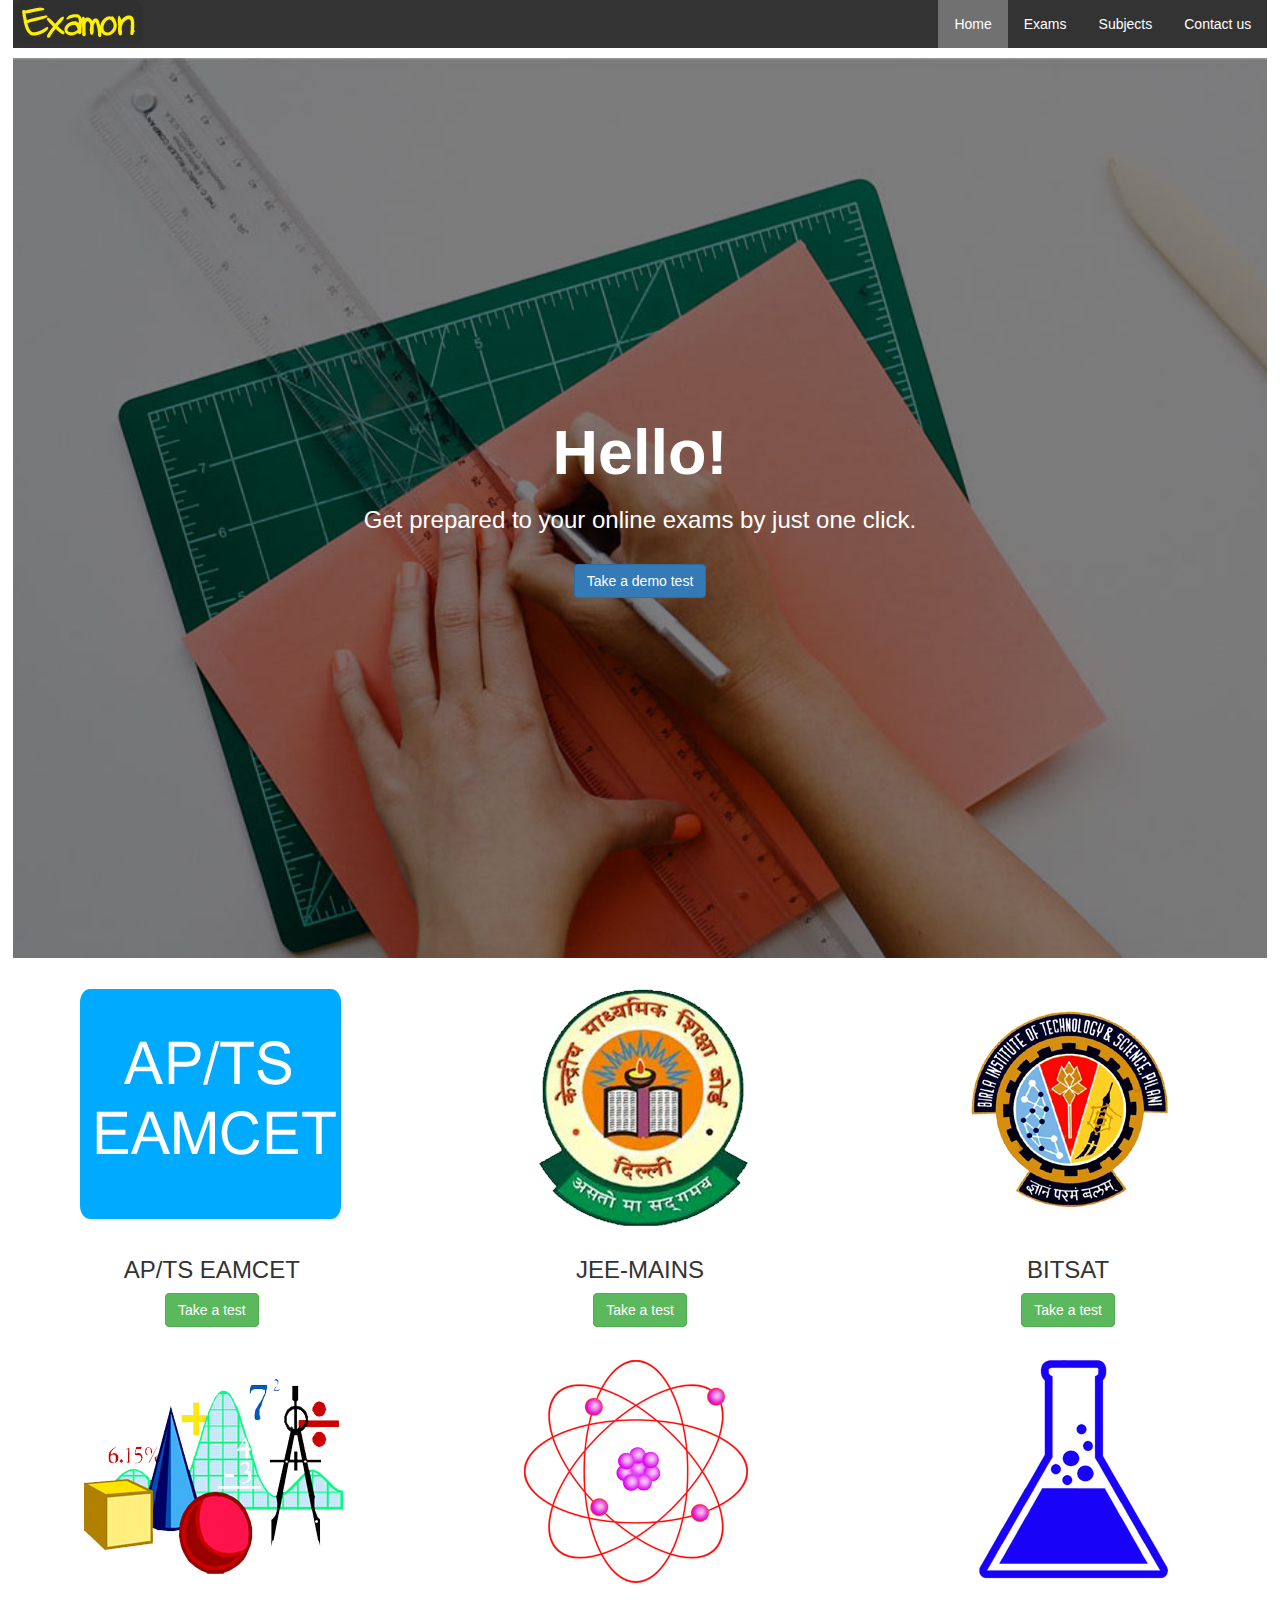
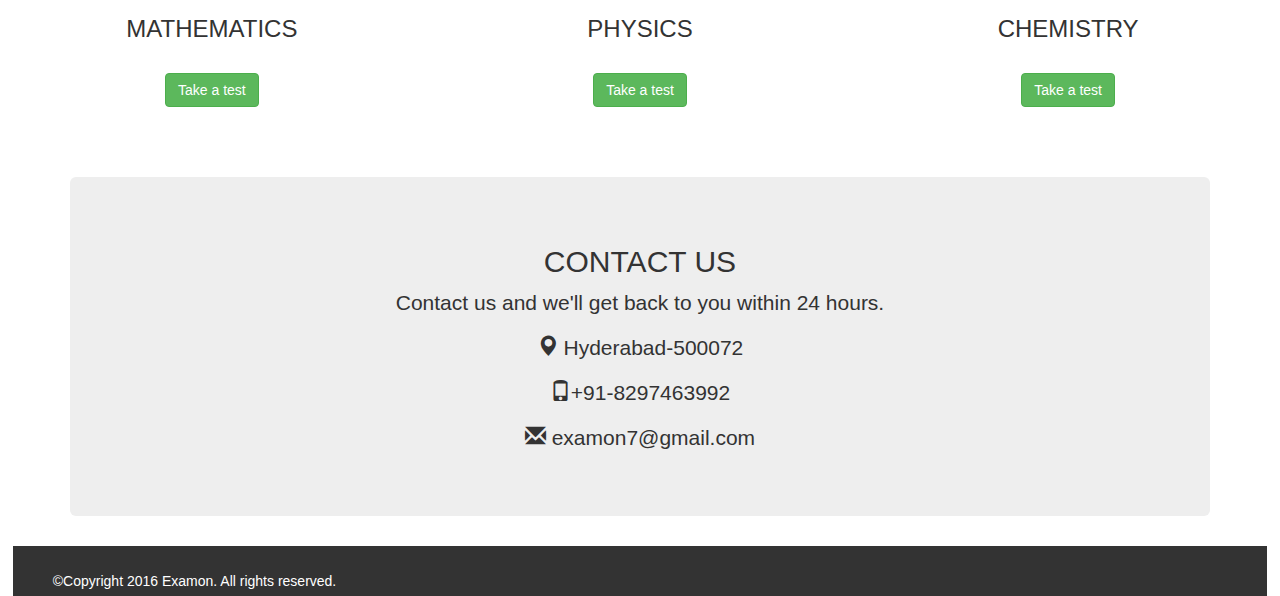
<file: Online Mock Test - Website/Examon/index.html>
<!DOCTYPE html>
<html lang="en">
<head>
  <title>Examon</title>
  <meta charset="utf-8">
  <meta name="viewport" content="width=device-width, initial-scale=1">
  <link rel="stylesheet" href="styles.css" type="text/css">
  <link rel="stylesheet" href="http://maxcdn.bootstrapcdn.com/bootstrap/3.3.7/css/bootstrap.min.css">
  <script src="https://ajax.googleapis.com/ajax/libs/jquery/1.12.4/jquery.min.js"></script>
  <script src="http://maxcdn.bootstrapcdn.com/bootstrap/3.3.7/js/bootstrap.min.js"></script>

</head>
<body class="body">


<ul>
  <li><a href="#section4">Contact us</a></li>
  <li><a href="#section3">Subjects</a></li>
  <li><a href="#section2">Exams</a></li>
  <li><a class="active" href="#top">Home</a></li>
  <li style="float: left;"><img src="images/examon_logo.png"></li>
</ul>
    

<div id="top" class="header">
    
        <div class="text-vertical-center">
            <div class="mySlides">
            <h1>Hello!</h1>
            <h3>Get prepared to your online exams by just one click.</h3>
            <br>
            <a href="take_demotest/take_demotest.html"><button type="button" class="btn btn-primary">Take a demo test</button></a>
            </div>
        </div>
    <div class="text-vertical-center">
            <div class="mySlides">
            <h1>Faster, Better and Quicker</h1>
            <h3>No more loading and no more waiting.</h3>
            <br>
            <a href="take_demotest/take_demotest.html"><button type="button" class="btn btn-primary">Take a demo test</button></a>
            </div>
        </div>
    <div class="text-vertical-center">
            <div class="mySlides">
            <h1>Hurray!</h1>
            <h3>No more login, logout, negative marking, and time limit.</h3>
            <br>
            <a href="take_demotest/take_demotest.html"><button type="button" class="btn btn-primary">Take a demo test</button></a>
            </div>
        </div>
    <div class="text-vertical-center">
            <div class="mySlides">
            <h1>Simple and Best!</h1>
            <h3>We offer the best questions of all time.</h3>
            <br>
            <a href="take_demotest/take_demotest.html"><button type="button" class="btn btn-primary">Take a demo test</button></a>
            </div>
        </div>
    
</div>
    
        <script>
 var slideIndex = 0;
carousel();

function carousel() {
    var i;
    var x = document.getElementsByClassName("mySlides");
    for (i = 0; i < x.length; i++) {
      x[i].style.display = "none"; 
    }
    slideIndex++;
    if (slideIndex > x.length) {slideIndex = 1} 
    x[slideIndex-1].style.display = "block"; 
    setTimeout(carousel, 2000); // Change image every 2 seconds
}
    </script>
<br>
    
<div id="section1">   
<div class="row">
                    <div class="col-md-4 text-center col-sm-6 col-xs-6">
                        <div>
                            <img src="images/eamcet.png" alt="" />
                            <div class="caption">
                                <h3>AP/TS EAMCET</h3>
                                <p><a href="take_test_eamcet/take_test_eamcet.html" class="btn btn-success" role="button">Take a test</a></p>
                            </div>
                        </div>
                    </div>
                    <!-- /.col -->
    <div id="section2">
                    <div class="col-md-4 text-center col-sm-6 col-xs-6">
                        <div>
                            <img src="images/jee_main.png" alt="" />
                            <div class="caption">
                                <h3>JEE-MAINS</h3>
                                <p><a href="take_test_jeemains/take_test_jeemains.html" class="btn btn-success" role="button">Take a test</a></p>
                            </div>
                        </div>
                    </div>
                    <!-- /.col -->
                    <div class="col-md-4 text-center col-sm-6 col-xs-6">
                        <div>
                            <img src="images/bitsat.png" alt="" />
                            <div class="caption">
                                <h3>BITSAT</h3>
                                <p><a href="take_test_bitsat/take_test_bitsat.html" class="btn btn-success" role="button">Take a test</a></p>
                            </div>
                        </div>
                    </div>
    </div>
    </div>
    </div>
    <div id="section3">
    <div class="row">
                    <div class="col-md-4 text-center col-sm-6 col-xs-6">
                        <div>
                            <img src="images/maths.png" alt="maths" />
                            <div class="caption">
                                <h3>MATHEMATICS</h3>
                                <br>
                                <p><a href="take_test_maths/take_test_maths.html" class="btn btn-success" role="button">Take a test</a></p>
                            </div>
                        </div>
                    </div>
         <div class="col-md-4 text-center col-sm-6 col-xs-6">
                        <div>
                            <img src="images/physics.png" alt="phyics" />
                            <div class="caption">
                                <h3>PHYSICS</h3>
                                <br>
                                <p><a href="take_test_physics/take_test_physics.html" class="btn btn-success" role="button">Take a test</a></p>
                            </div>
                        </div>
                    </div>
                    <div class="col-md-4 text-center col-sm-6 col-xs-6">
                        <div>
                            <img src="images/chemistry.png" alt="chemistry" />
                            <div class="caption">
                                <h3>CHEMISTRY</h3>
                                <br>
                                <p><a href="take_test_chemistry/take_test_chemistry.html" class="btn btn-success" role="button">Take a test</a></p>
                            </div>
                        </div>
                    </div>
                    
                    
    </div>
    </div>
    <br>
    <br>
    <br>
   <div id ="section4"> 
    <div class="container">
  <div class="jumbotron">
    <center>
        <h2>CONTACT US</h2>
            <p>Contact us and we'll get back to you within 24 hours.</p>
      <p><span class="glyphicon glyphicon-map-marker"></span> Hyderabad-500072</p>
      <p><span class="glyphicon glyphicon-phone"></span>+91-8297463992</p>
      <p><span class="glyphicon glyphicon-envelope"></span> examon7@gmail.com</p>
      </center>
        </div>  
</div>
    </div>
  <div class="footer">
  <div class="col-sm-8">&copy;Copyright 2016 Examon. All rights reserved.</div>
</div>
</body>
    
</html>
</file>
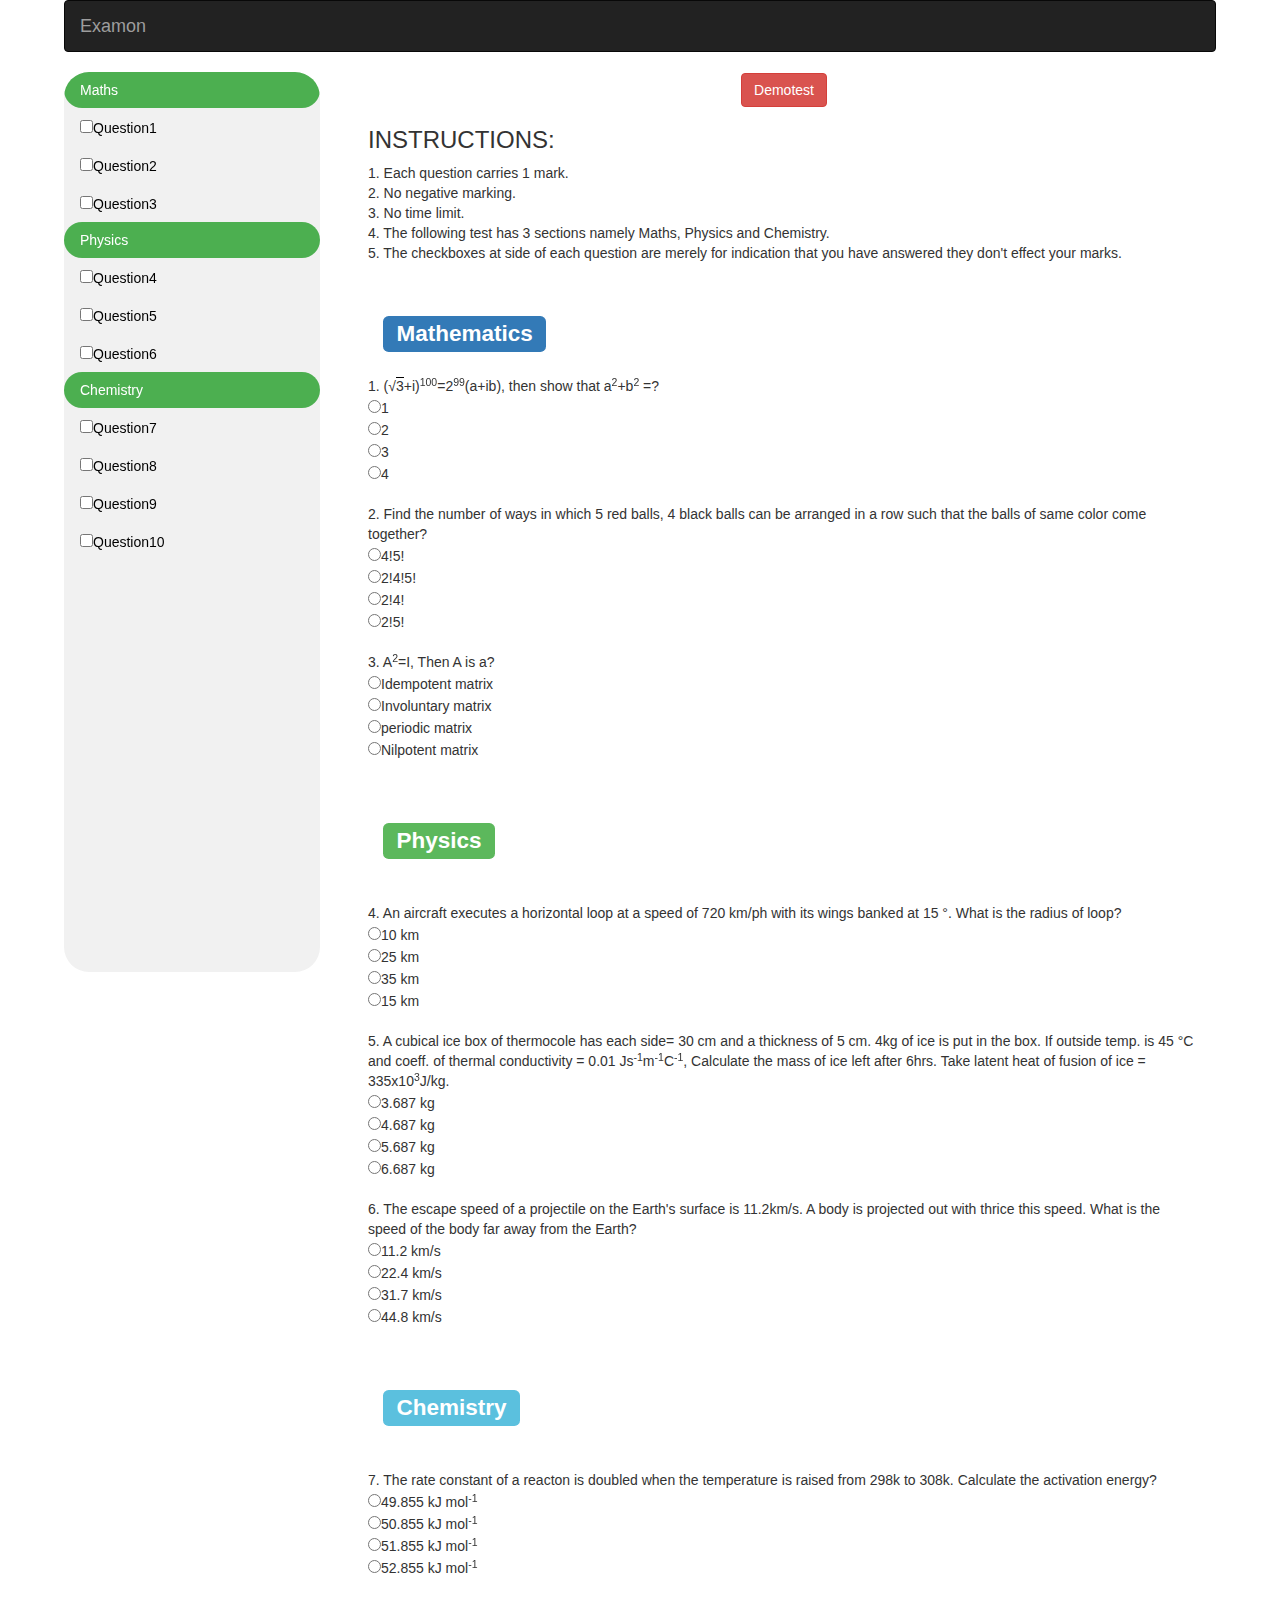
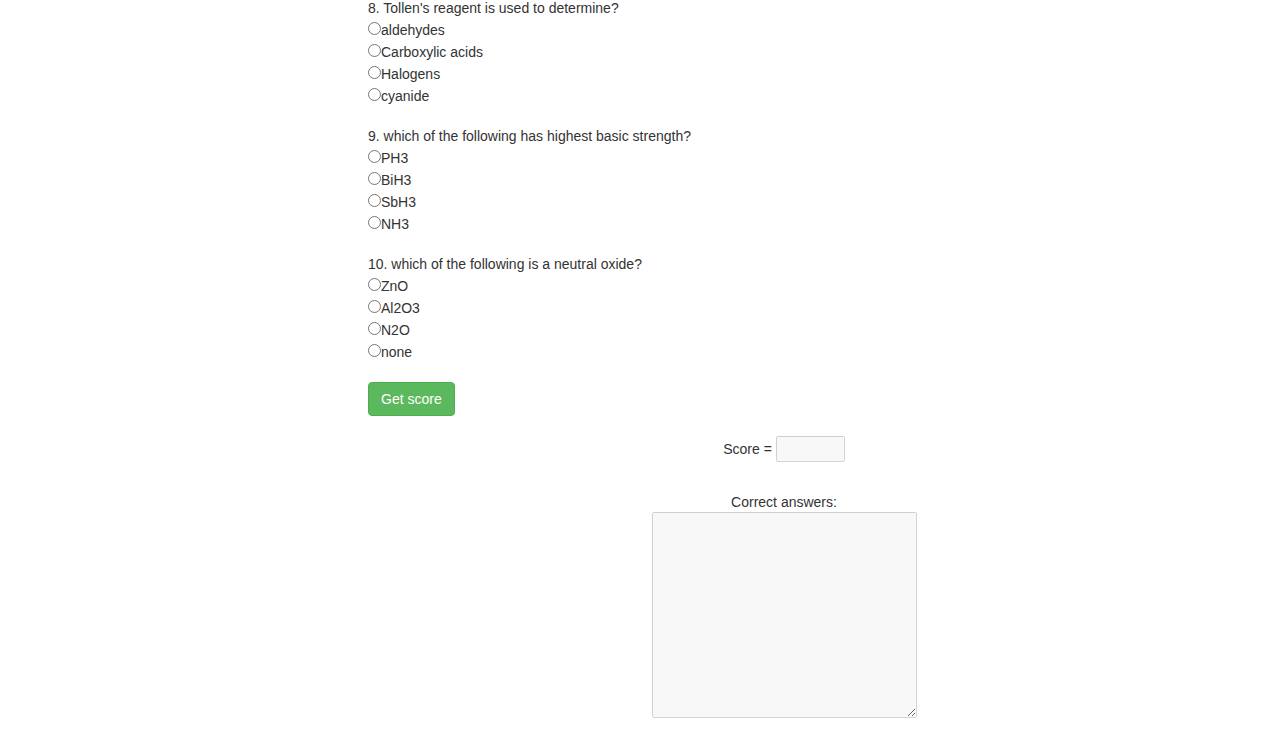
<file: Online Mock Test - Website/Examon/take_demotest/take_demotest.html>
<!DOCTYPE html>
<html lang="en">
<head>
  <title>Examon</title>
  <meta charset="utf-8">
  <meta name="viewport" content="width=device-width, initial-scale=1">
  <link rel="stylesheet" href="styles.css" type="text/css">
  <link rel="stylesheet" href="http://maxcdn.bootstrapcdn.com/bootstrap/3.3.7/css/bootstrap.min.css">
  <script src="https://ajax.googleapis.com/ajax/libs/jquery/1.12.4/jquery.min.js"></script>
  <script src="http://maxcdn.bootstrapcdn.com/bootstrap/3.3.7/js/bootstrap.min.js"></script>

</head>
<body class="body">    

<script src="javascript.js"></script>
    <nav class="navbar navbar-inverse ">
  <div class="container-fluid">
    <div class="navbar-header">
      <button type="button" class="navbar-toggle" data-toggle="collapse" data-target="#myNavbar">
        <span class="icon-bar"></span>
        <span class="icon-bar"></span>
        <span class="icon-bar"></span>
      </button>
      <a class="navbar-brand" href="#">Examon</a>
    </div>
      
    </div>
  </div>
</nav>
   
    
<ul>
        
        <li><a href="#sectionM" class="active">Maths</a></li>
        <li><a href="#section1"><input type="checkbox">Question1</a></li>
        <li><a href="#section2"><input type="checkbox">Question2</a></li>
        <li><a href="#section3"><input type="checkbox">Question3</a></li>
        <li><a href="#sectionP" class="active">Physics</a></li>
        <li><a href="#section4"><input type="checkbox">Question4</a></li>
        <li><a href="#section5"><input type="checkbox">Question5</a></li>
        <li><a href="#section6"><input type="checkbox">Question6</a></li>
        <li><a href="#sectionC" class="active">Chemistry</a></li>
        <li><a href="#section7" ><input type="checkbox">Question7</a></li>
        <li><a href="#section8"><input type="checkbox">Question8</a></li>
        <li><a href="#section9" ><input type="checkbox">Question9</a></li>
        <li><a href="#section10" ><input type="checkbox">Question10</a></li>
      </ul>
    
<div style="margin-left:25%;padding:1px 16px;height:1000px;">
    <center><button type="button" class="btn btn-danger">Demotest</button></center>
  <h3>INSTRUCTIONS:</h3>
    <p>1. Each question carries 1 mark.<br>2. No negative marking.<br>3. No time limit.<br>4. The following test has 3 sections namely Maths, Physics and Chemistry.<br>5. The checkboxes at side of each question are merely for indication that you have answered they don't effect your marks.</p>
    
<form name="quiz">
    <div id="sectionM">
 <div class="container">
  <h2><span class="label label-primary">Mathematics</span></h2>
 </div>
     </div>
<div id="section1">    
    1. (&radic;<span style="border-top: 1px solid #000000;">3</span>+i)<sup>100</sup>=2<sup>99</sup>(a+ib), then show that a<sup>2</sup>+b<sup>2</sup> =?<br>

  <input type="radio" name="q1" value="1">1<br>
  <input type="radio" name="q1" value="2">2<br>
  <input type="radio" name="q1" value="3">3<br>
  <input type="radio" name="q1" value="4">4<br>    
<br>
    </div>
    
<div id="section2">
2. Find the number of ways in which 5 red balls, 4 black balls can be arranged in a row such that the balls of same color come together?
<br>
  <input type="radio" name="q2" value="4!5!">4!5!<br>
  <input type="radio" name="q2" value="2!4!5!">2!4!5!<br>
  <input type="radio" name="q2" value="2!4!">2!4!<br>
  <input type="radio" name="q2" value="2!5!">2!5!<br>
      <br>
    </div>
    
<div id="section3">    
    3. A<sup>2</sup>=I, Then A is a?
<br>
  <input type="radio" name="q3" value="Idempotent matrix">Idempotent matrix<br>
  <input type="radio" name="q3" value="Involuntary matrix">Involuntary matrix<br>
  <input type="radio" name="q3" value="periodic matrix">periodic matrix<br>
  <input type="radio" name="q3" value="Nilpotent matrix">Nilpotent matrix<br>
     <br>
    </div>
    
<div class="container">
    <div id="sectionP">
  <h2><span class="label label-success">Physics</span></h2>
 </div> 
    <br>
    </div>
    
    <div id="section4">
4. An aircraft executes a horizontal loop at a speed of 720 km/ph with its wings banked at 15 &deg;. What is the radius of loop?
<br>
  <input type="radio" name="q4" value="10 km">10 km<br>
  <input type="radio" name="q4" value="25 km">25 km<br>
  <input type="radio" name="q4" value="35 km">35 km<br>
  <input type="radio" name="q4" value="15 km">15 km<br>
     <br>
    </div>
    <div id="section5">    
5.  A cubical ice box of thermocole has each side= 30 cm and a thickness of 5 cm. 4kg of ice is put in the box. If outside temp. is 45 &deg;C and      coeff. of thermal conductivity = 0.01 Js<sup>-1</sup>m<sup>-1</sup>C<sup>-1</sup>, Calculate the mass of ice left after 6hrs. Take latent heat    of fusion of ice = 335x10<sup>3</sup>J/kg.
<br>
  <input type="radio" name="q5" value="3.687 kg">3.687 kg<br>
  <input type="radio" name="q5" value="4.687 kg">4.687 kg<br>
  <input type="radio" name="q5" value="5.687 kg">5.687 kg<br>
  <input type="radio" name="q5" value="6.687 kg">6.687 kg<br>
        <br>
    </div>    
        
        <div id="section6">
6. The escape speed of a projectile on the Earth's surface is 11.2km/s. A body is projected out with thrice this speed. What is the speed of the body far away from the Earth?
<br>
  <input type="radio" name="q6" value="11.2 km/s">11.2 km/s<br>
  <input type="radio" name="q6" value="22.4 km/s">22.4 km/s<br>
  <input type="radio" name="q6" value="31.7 km/s">31.7 km/s<br>
  <input type="radio" name="q6" value="44.8 km/s">44.8 km/s<br>
<br>
    </div>
    
<div class="container">
    <div id="sectionC">
  <h2><span class="label label-info">Chemistry</span></h2>
 </div>
    <br>
    </div>
            
    <div id="section7">
7. The rate constant of a reacton is doubled when the temperature is raised from 298k to 308k. Calculate the activation energy?
<br>
    <input type="radio" name="q7" value="49.855">49.855 kJ mol<sup>-1</sup><br>
    <input type="radio" name="q7" value="50.855">50.855 kJ mol<sup>-1</sup><br>
    <input type="radio" name="q7" value="51.855  kJ mol^-1">51.855 kJ mol<sup>-1</sup><br>
    <input type="radio" name="q7" value="52.855">52.855 kJ mol<sup>-1</sup><br>
         <br>
        </div>
        
    <div id="section8">    
8. Tollen's reagent is used to determine?
<br>
  <input type="radio" name="q8" value="aldehydes">aldehydes<br>
  <input type="radio" name="q8" value="Carboxylic acids">Carboxylic acids<br>
  <input type="radio" name="q8" value="Halogens">Halogens<br>
  <input type="radio" name="q8" value="cyanide">cyanide<br>
       <br>
        </div>
        
    <div id="section9">    
9. which of the following has highest basic strength?
<br>
  <input type="radio" name="q9" value="PH3">PH3<br>
  <input type="radio" name="q9" value="BiH3">BiH3<br>
  <input type="radio" name="q9" value="SbH3">SbH3<br>
  <input type="radio" name="q9" value="NH3">NH3<br>
        <br>
        </div>
    
        <div id="section10">
10. which of the following is a neutral oxide?
<br>
  <input type="radio" name="q10" value="ZnO">ZnO<br>
  <input type="radio" name="q10" value="Al2O3">Al2O3<br>
  <input type="radio" name="q10" value="N2O">N2O<br>
  <input type="radio" name="q10" value="none">none<br>
            <br>
        </div>      
          

    
    

<input type="button" value="Get score" class="btn btn-success" onClick="getScore(this.form)">
    
 <center>
<div class="score">
    
<p> Score = <strong><input class="bgclr" type="text" size="5" name="percentage" disabled></strong><br><br>    
    </p>
    Correct answers:<br>
    
<textarea class="bgclr" name="solutions" wrap="virtual" rows="10" cols="30" disabled>
</textarea>
</form>
 </center>    
    </div>
    
    
    </form>



      </div>
    </div>
    </div>

      
    
    </body>
</html>
</file>
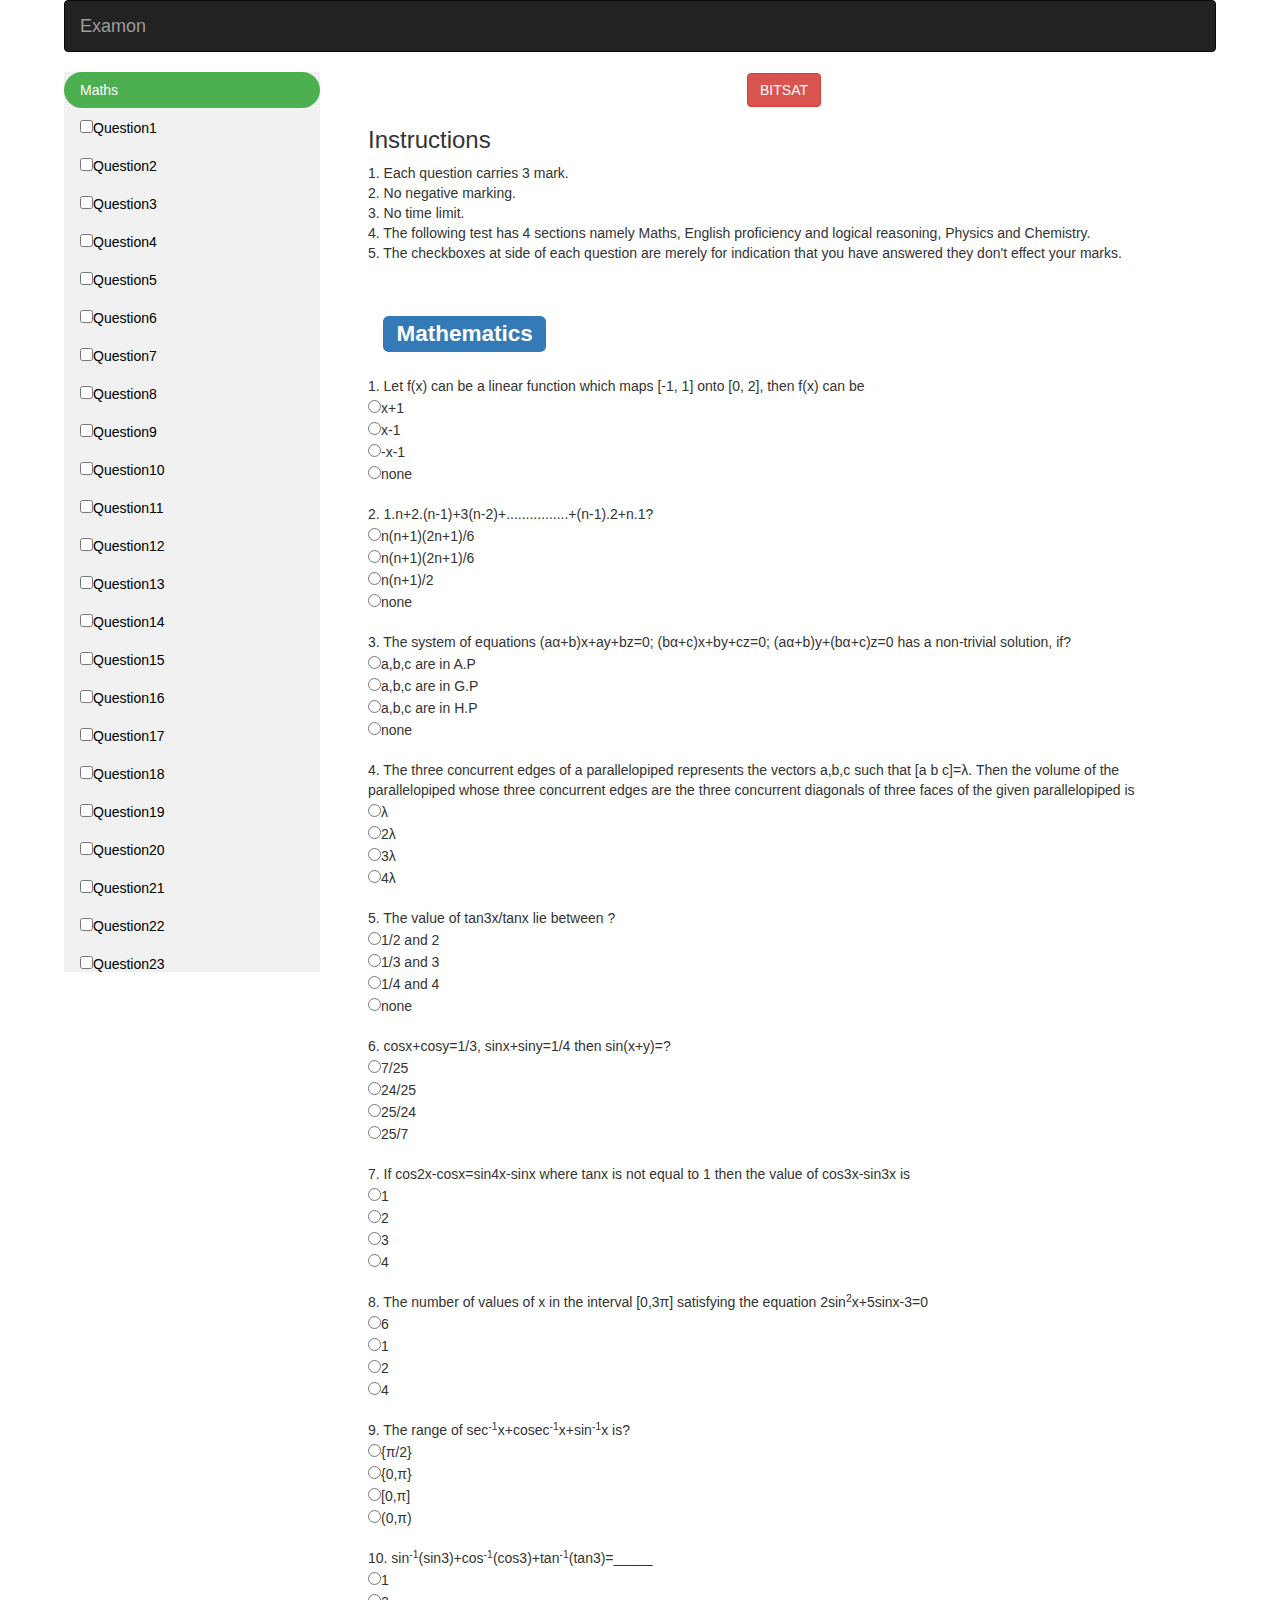
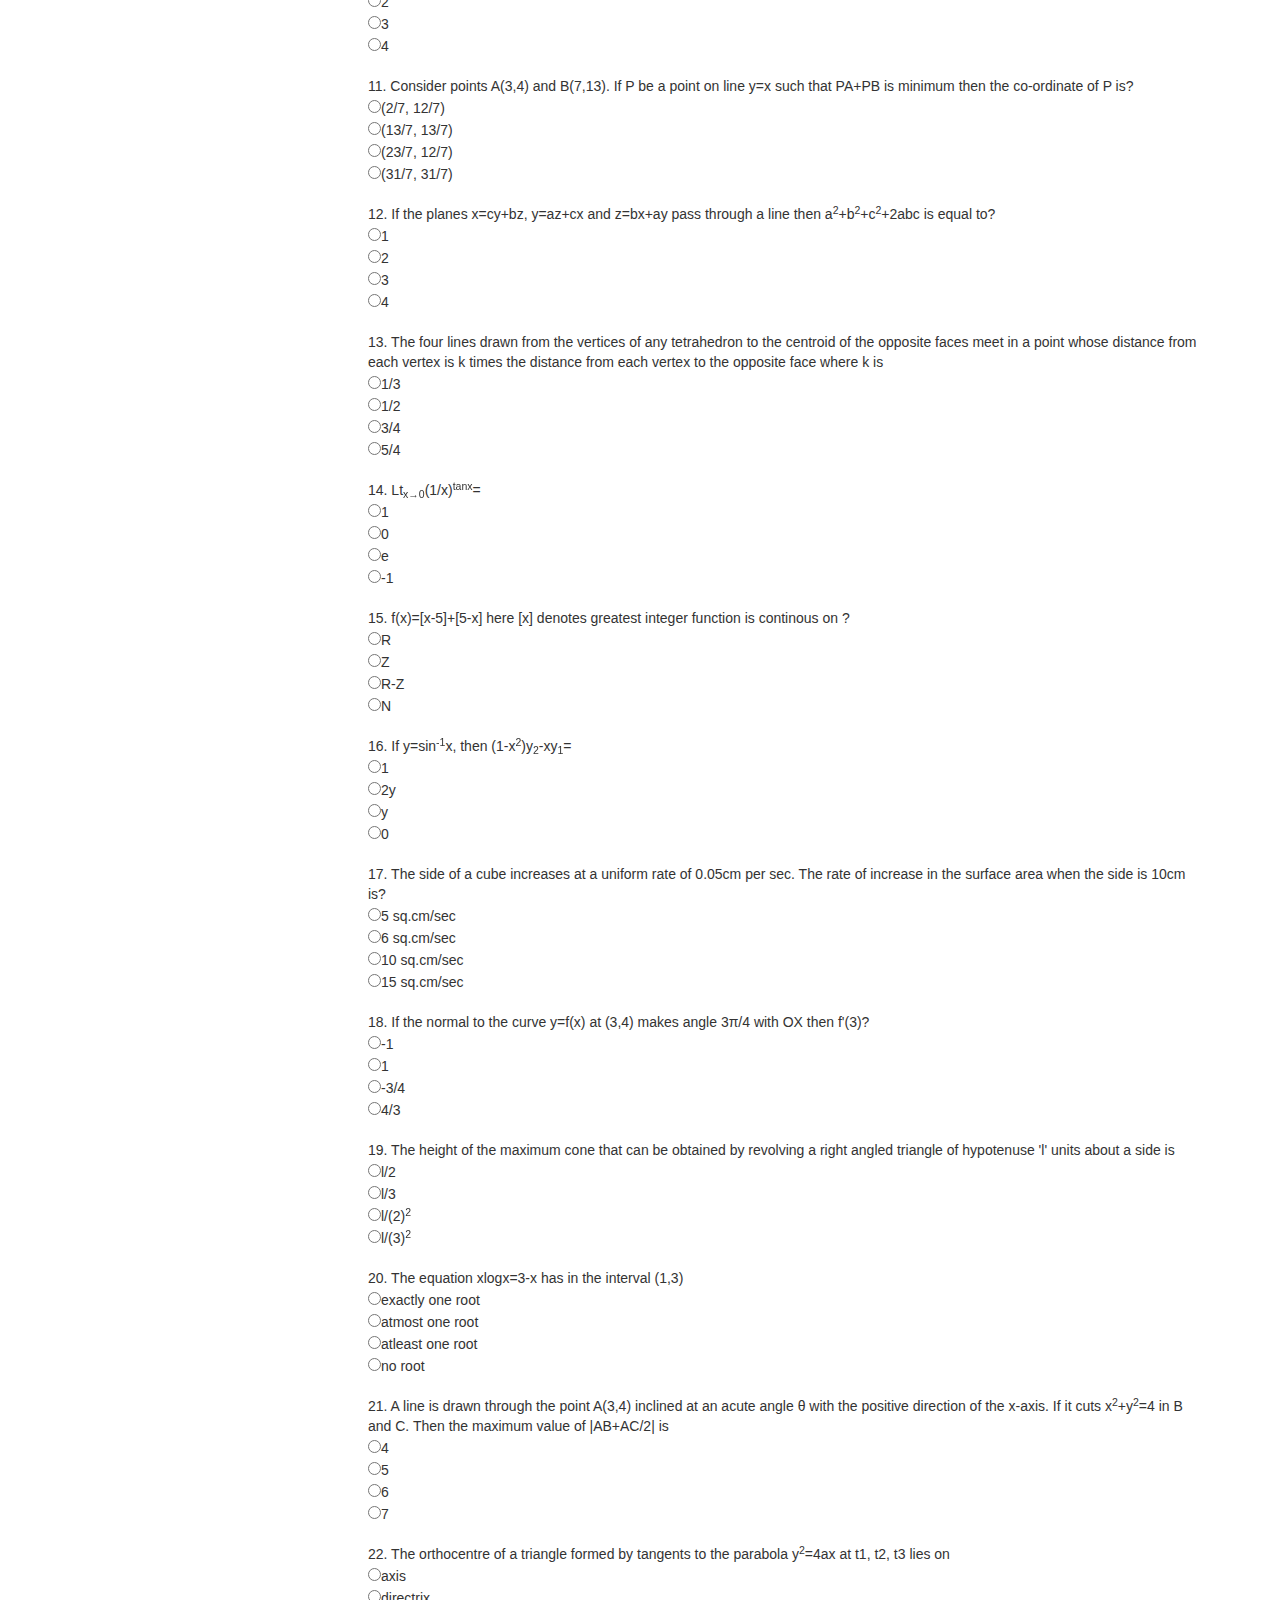
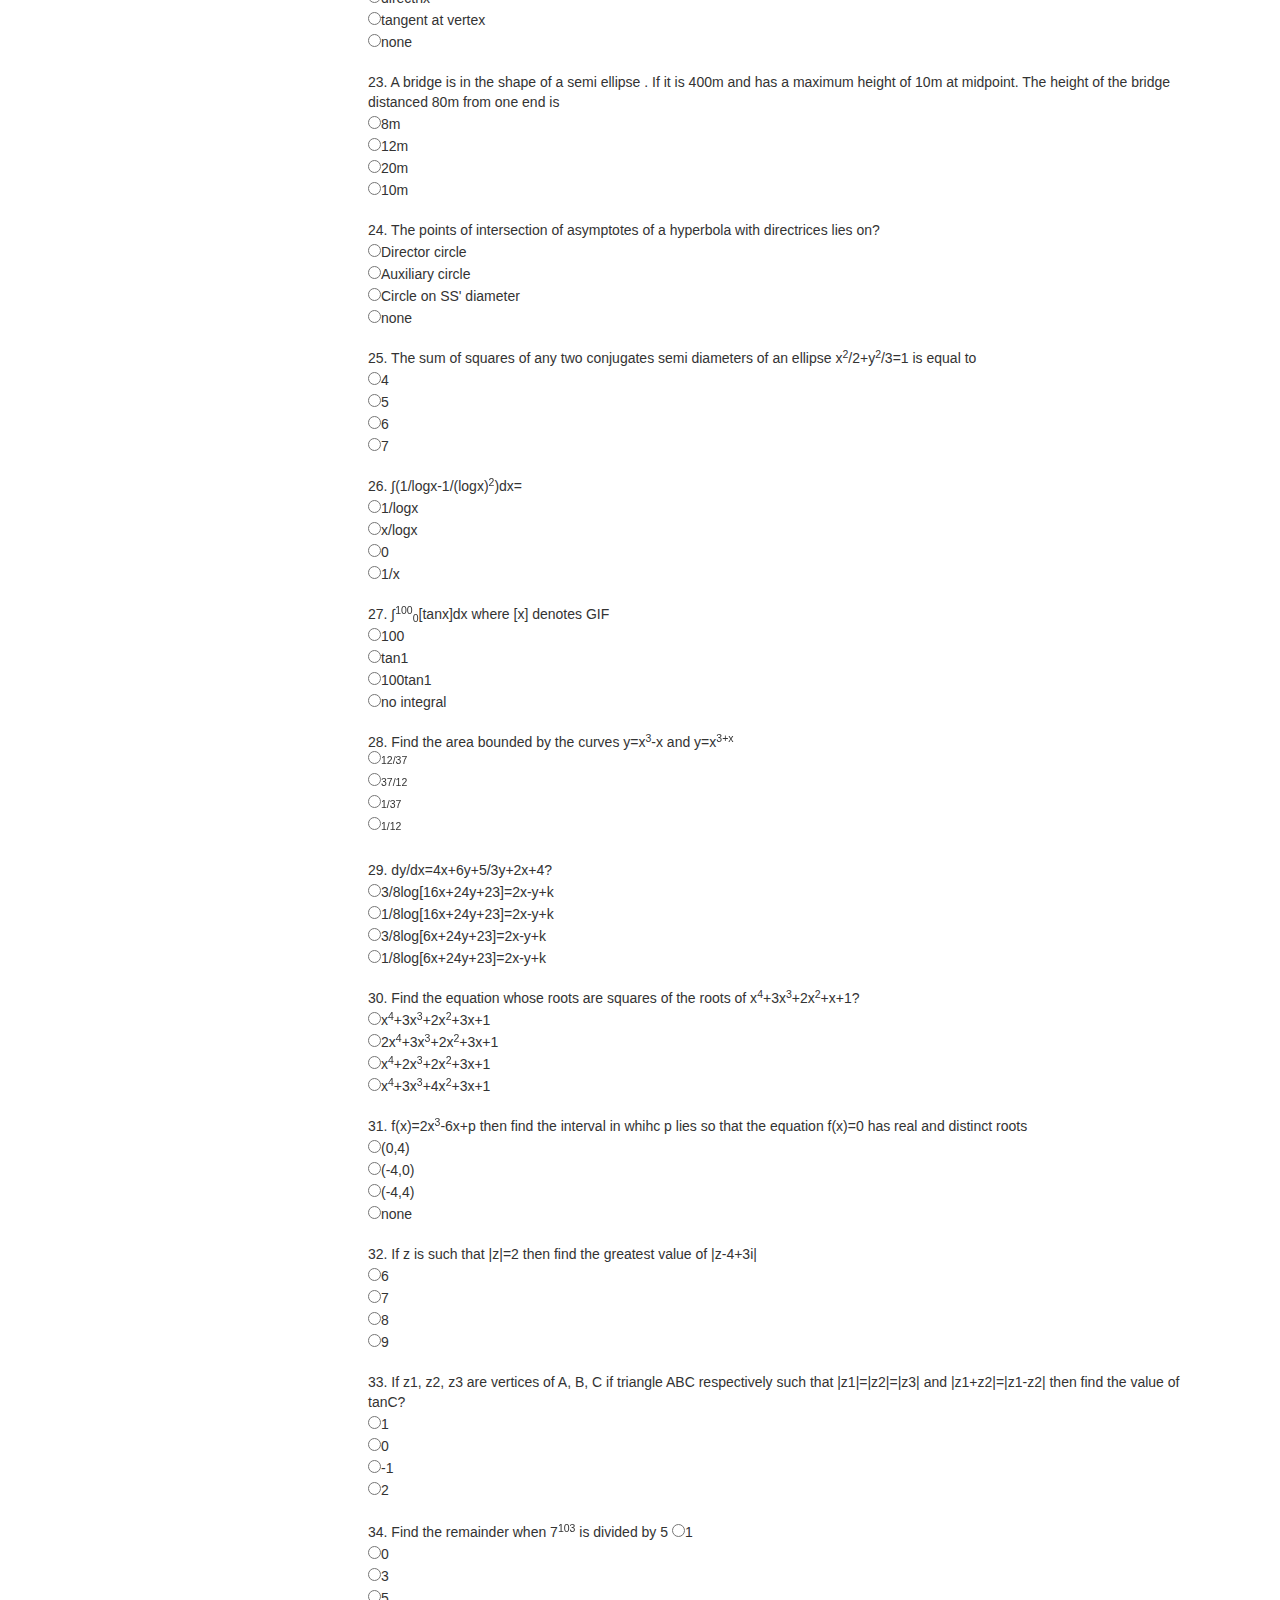
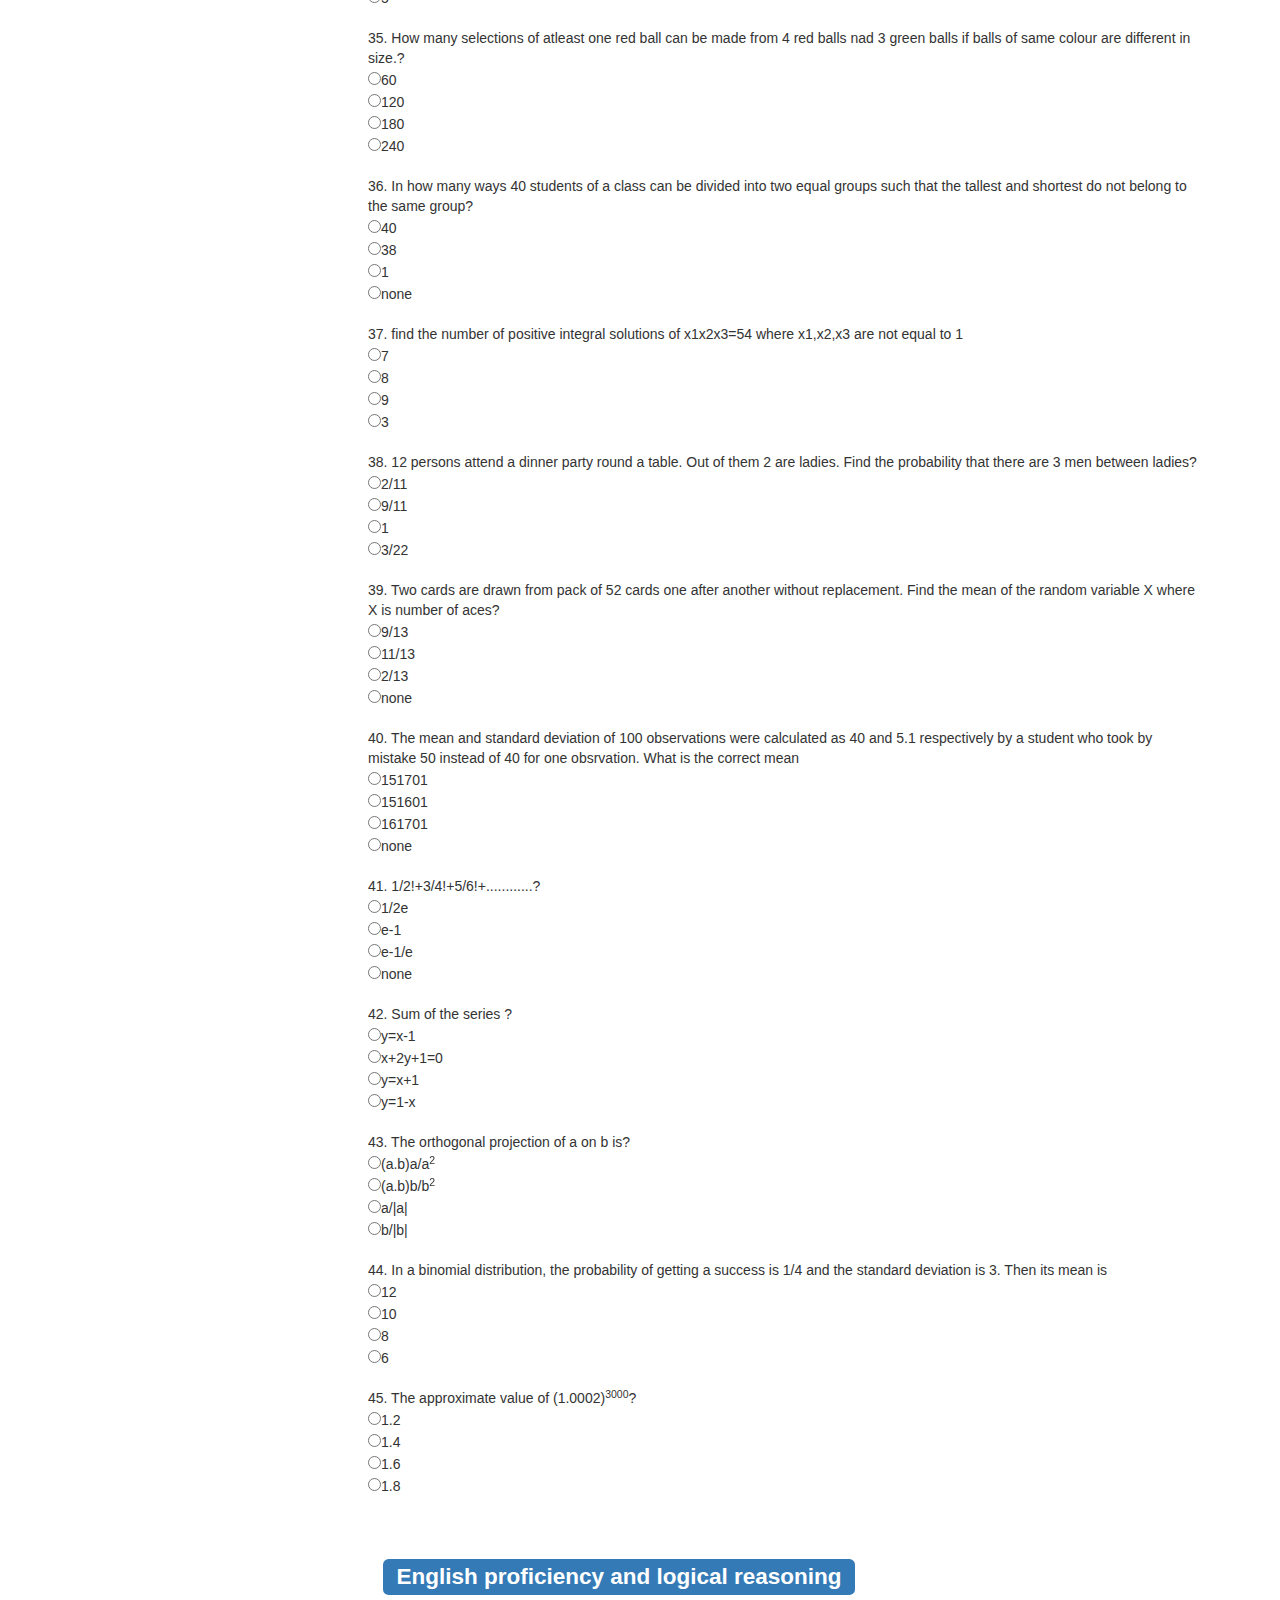
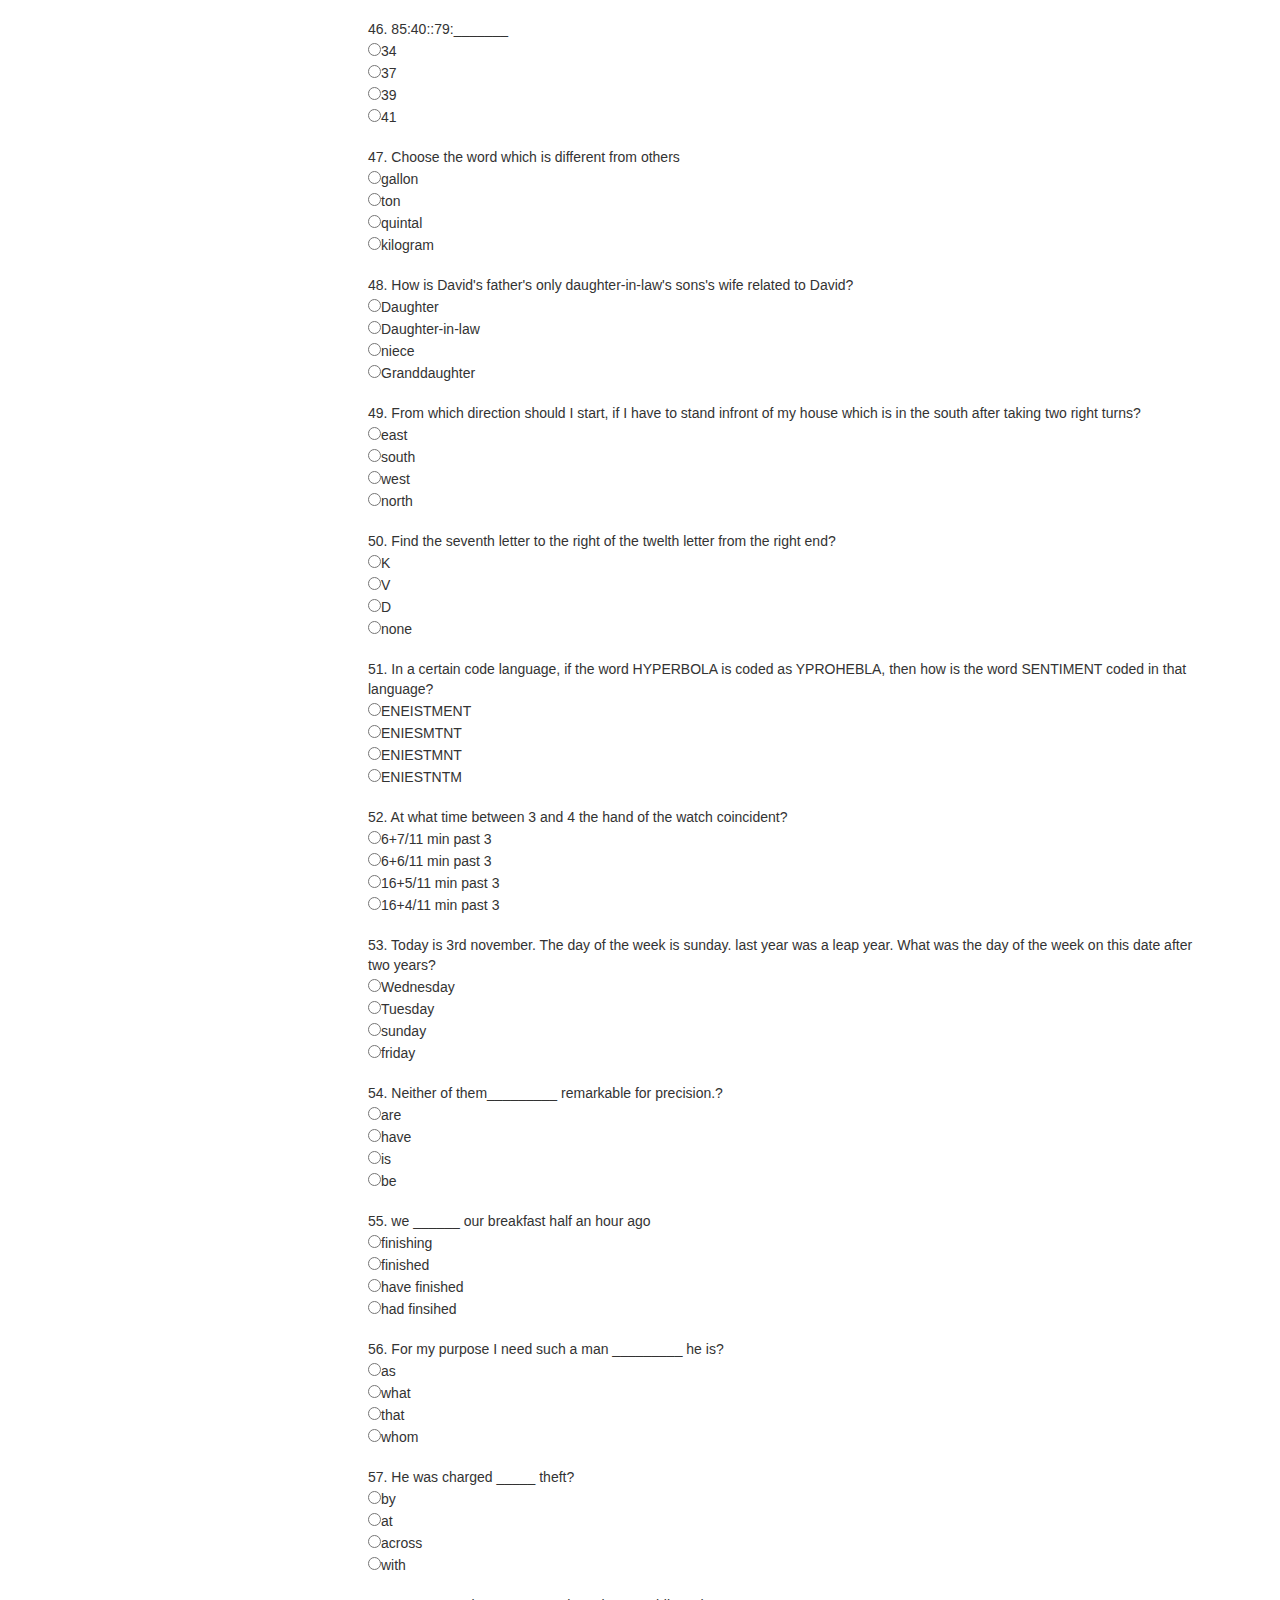
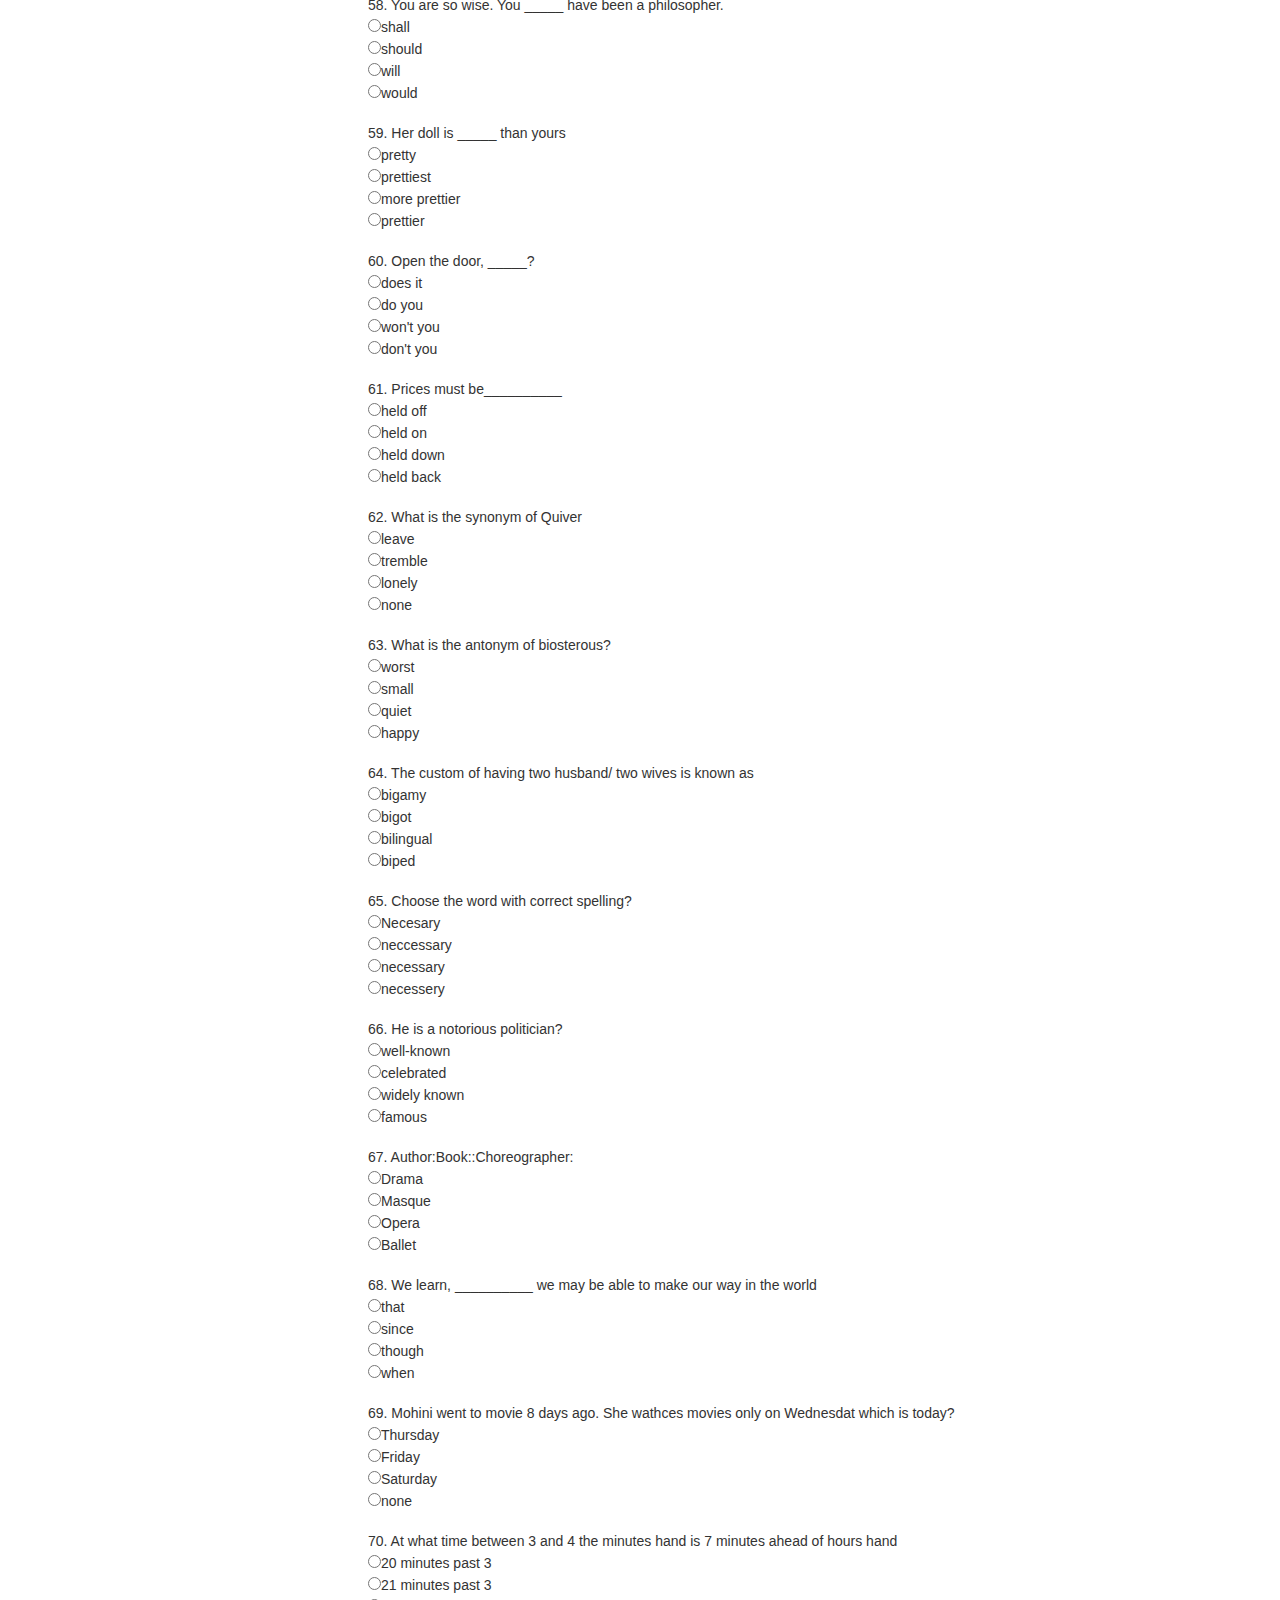
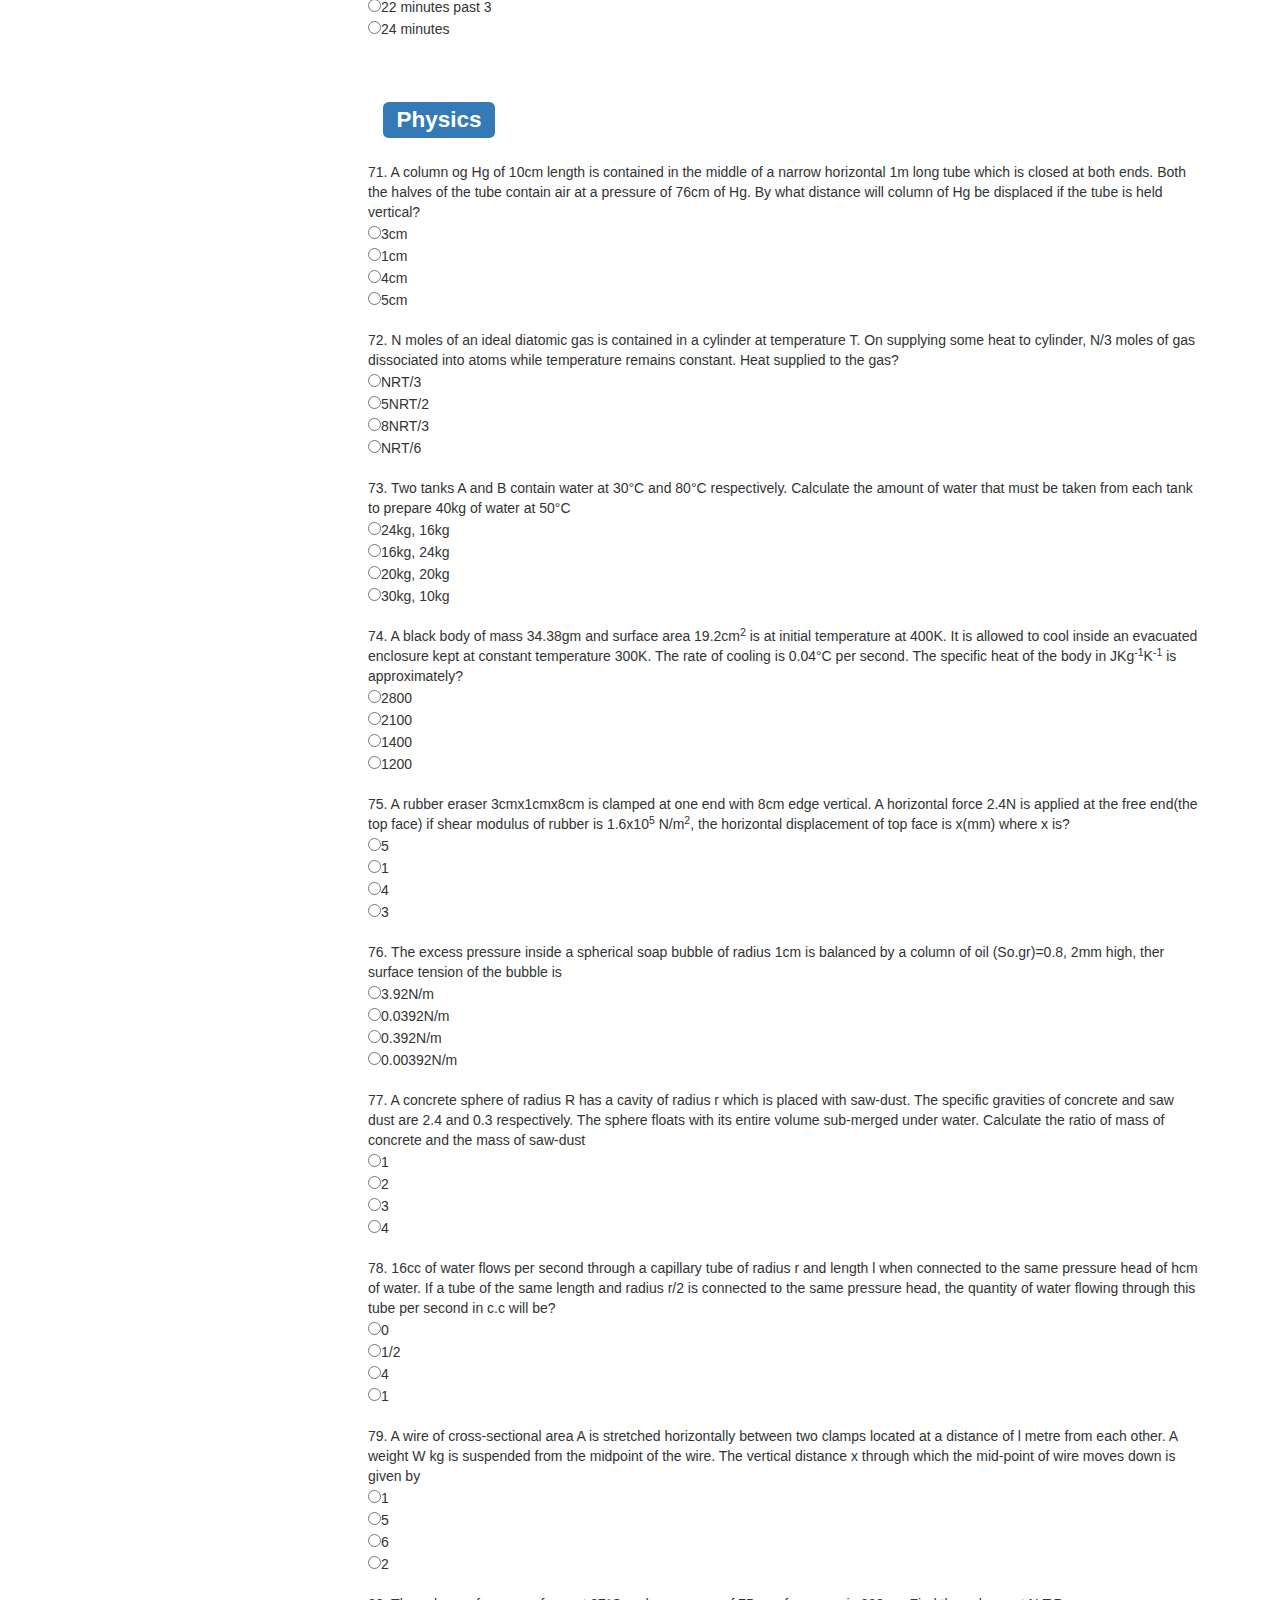
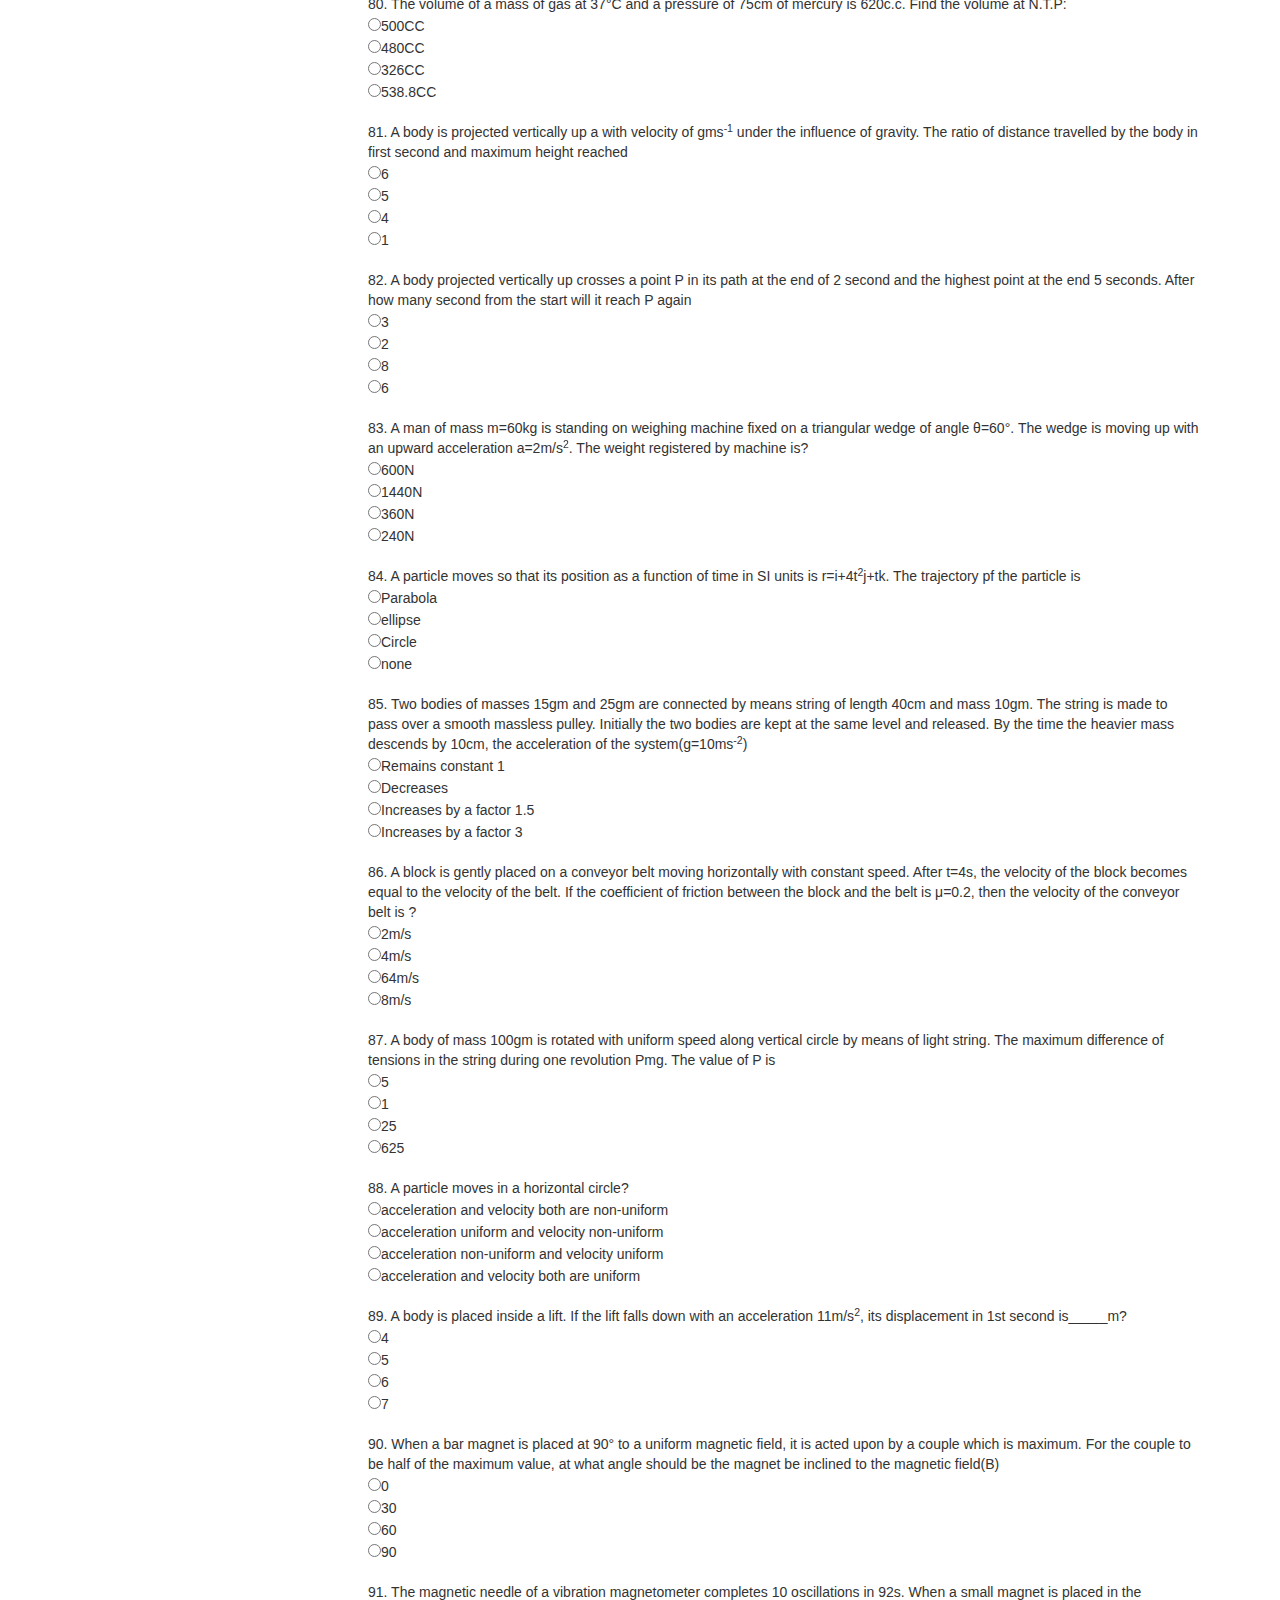
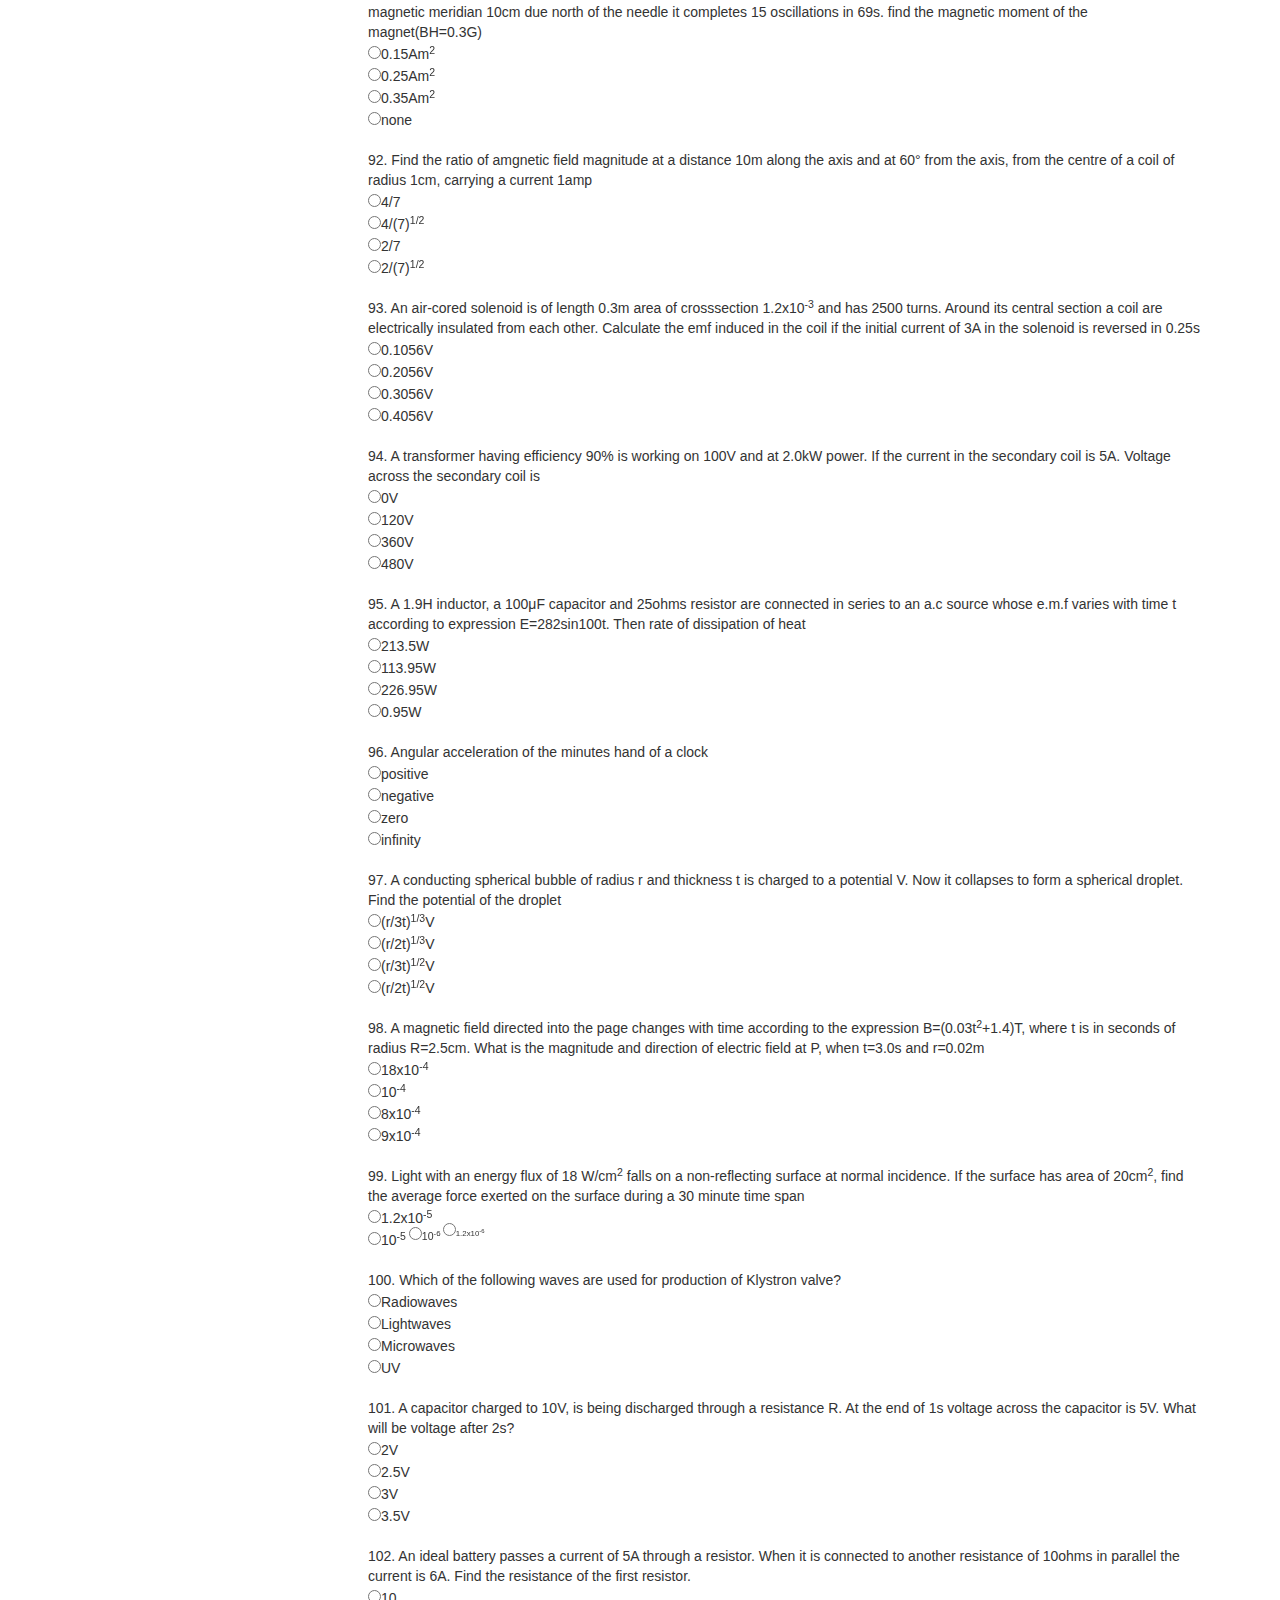
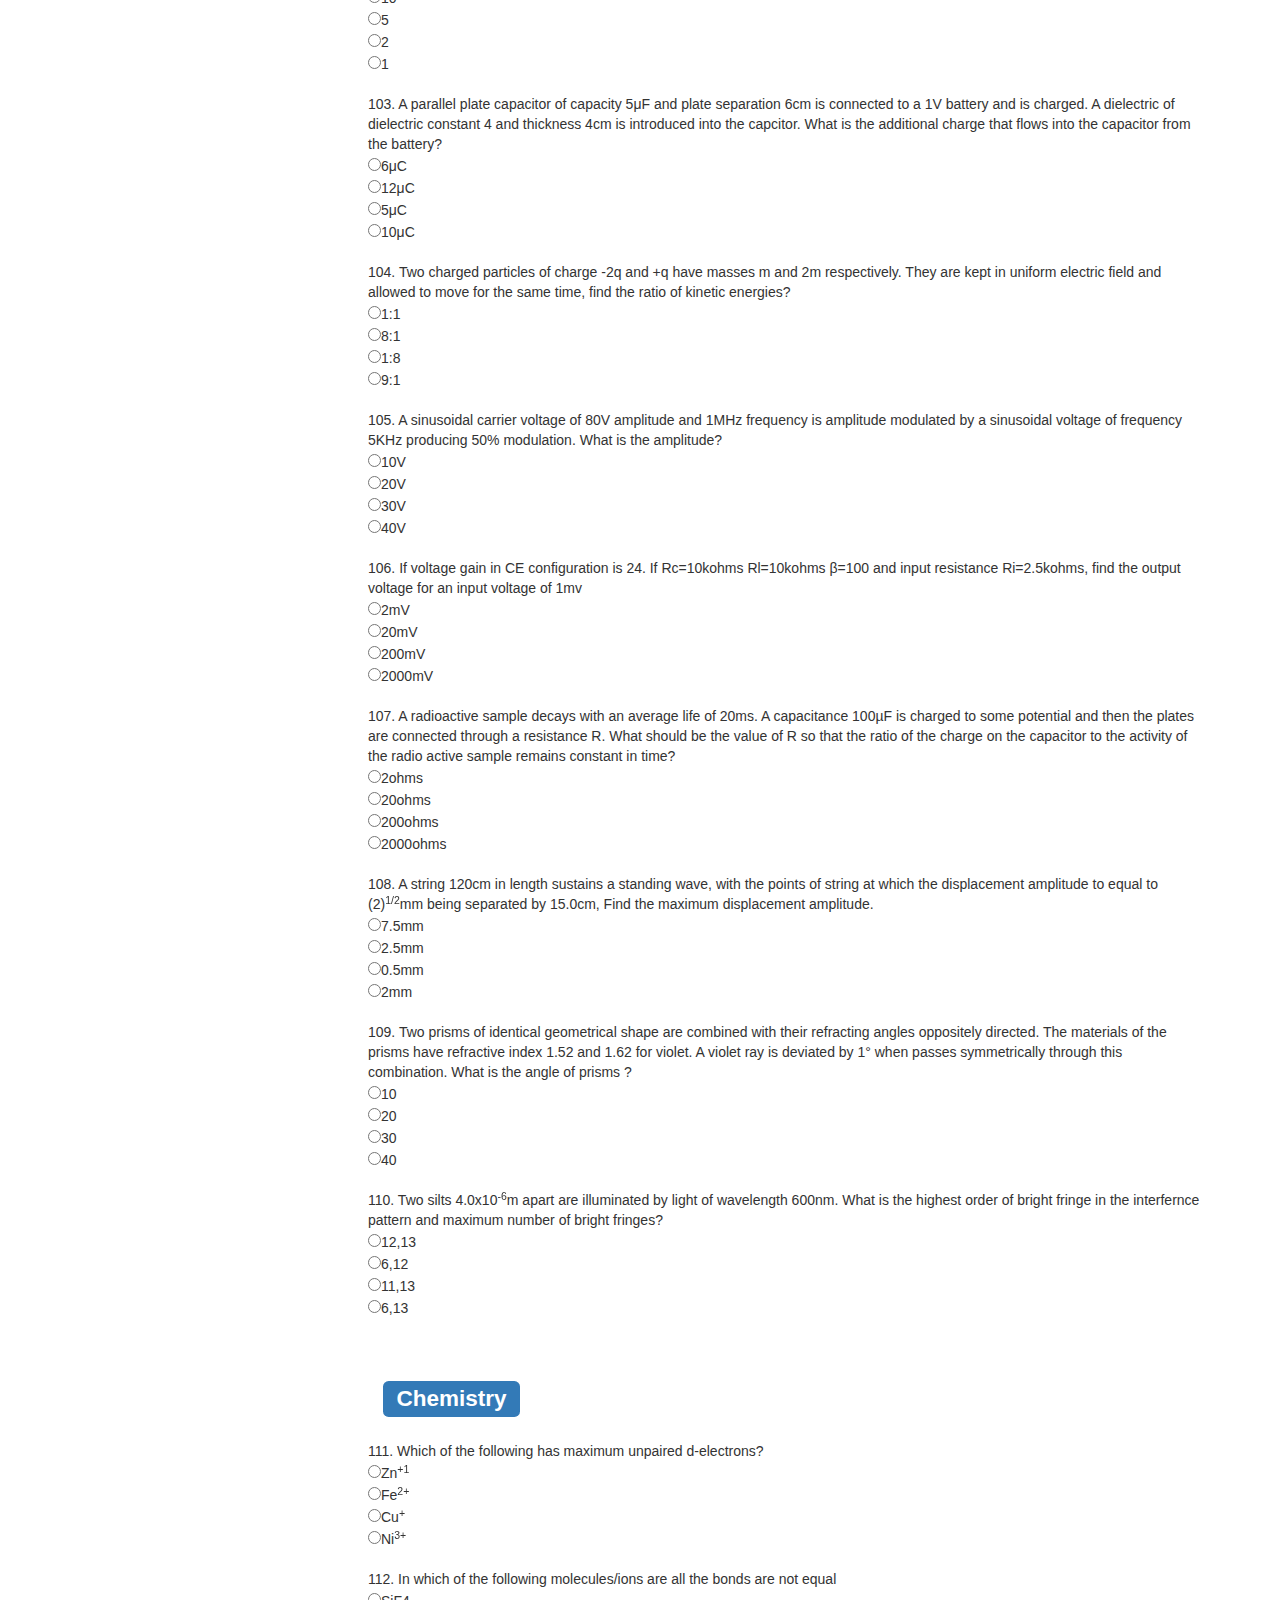
<file: Online Mock Test - Website/Examon/take_test_bitsat/take_test_bitsat.html>
<!DOCTYPE html>
<html lang="en">
<head>
  <title>Examon</title>
  <meta charset="utf-8">
  <meta name="viewport" content="width=device-width, initial-scale=1">
  <link rel="stylesheet" href="styles.css" type="text/css">
  <link rel="stylesheet" href="http://maxcdn.bootstrapcdn.com/bootstrap/3.3.7/css/bootstrap.min.css">
  <script src="https://ajax.googleapis.com/ajax/libs/jquery/1.12.4/jquery.min.js"></script>
  <script src="http://maxcdn.bootstrapcdn.com/bootstrap/3.3.7/js/bootstrap.min.js"></script>

</head>
<body class="body">    

<script src="javascript.js"></script>
    <nav class="navbar navbar-inverse ">
  <div class="container-fluid">
    <div class="navbar-header">
      <button type="button" class="navbar-toggle" data-toggle="collapse" data-target="#myNavbar">
        <span class="icon-bar"></span>
        <span class="icon-bar"></span>
        <span class="icon-bar"></span>
      </button>
      <a class="navbar-brand" href="#">Examon</a>
    </div>
      
    </div>
  </div>
    </nav>
   
    
<ul>
        
        <li><a href="#sectionM" class="active">Maths</a></li>
        <li><a href="#section1"><input type="checkbox">Question1</a></li>
        <li><a href="#section2"><input type="checkbox">Question2</a></li>
        <li><a href="#section3"><input type="checkbox">Question3</a></li>
        <li><a href="#section4"><input type="checkbox">Question4</a></li>
        <li><a href="#section5"><input type="checkbox">Question5</a></li>
        <li><a href="#section6"><input type="checkbox">Question6</a></li>
        <li><a href="#section7" ><input type="checkbox">Question7</a></li>
        <li><a href="#section8"><input type="checkbox">Question8</a></li>
        <li><a href="#section9" ><input type="checkbox">Question9</a></li>
        <li><a href="#section10" ><input type="checkbox">Question10</a></li>
        <li><a href="#section11"><input type="checkbox">Question11</a></li>
        <li><a href="#section12"><input type="checkbox">Question12</a></li>
        <li><a href="#section13"><input type="checkbox">Question13</a></li>
        <li><a href="#section14"><input type="checkbox">Question14</a></li>
        <li><a href="#section15"><input type="checkbox">Question15</a></li>
        <li><a href="#section16"><input type="checkbox">Question16</a></li>
        <li><a href="#section17" ><input type="checkbox">Question17</a></li>
        <li><a href="#section18"><input type="checkbox">Question18</a></li>
        <li><a href="#section19" ><input type="checkbox">Question19</a></li>
        <li><a href="#section20" ><input type="checkbox">Question20</a></li>
        <li><a href="#section21"><input type="checkbox">Question21</a></li>
        <li><a href="#section22"><input type="checkbox">Question22</a></li>
        <li><a href="#section23"><input type="checkbox">Question23</a></li>
        <li><a href="#section24"><input type="checkbox">Question24</a></li>
        <li><a href="#section25"><input type="checkbox">Question25</a></li>
        <li><a href="#section26"><input type="checkbox">Question26</a></li>
        <li><a href="#section27" ><input type="checkbox">Question27</a></li>
        <li><a href="#section28"><input type="checkbox">Question28</a></li>
        <li><a href="#section29" ><input type="checkbox">Question29</a></li>
        <li><a href="#section30" ><input type="checkbox">Question30</a></li>
        <li><a href="#section31"><input type="checkbox">Question31</a></li>
        <li><a href="#section32"><input type="checkbox">Question32</a></li>
        <li><a href="#section33"><input type="checkbox">Question33</a></li>
        <li><a href="#section34"><input type="checkbox">Question34</a></li>
        <li><a href="#section35"><input type="checkbox">Question35</a></li>
        <li><a href="#section36"><input type="checkbox">Question36</a></li>
        <li><a href="#section37" ><input type="checkbox">Question37</a></li>
        <li><a href="#section38"><input type="checkbox">Question38</a></li>
        <li><a href="#section39" ><input type="checkbox">Question39</a></li>
        <li><a href="#section40" ><input type="checkbox">Question40</a></li>
        <li><a href="#section41"><input type="checkbox">Question41</a></li>
        <li><a href="#section42"><input type="checkbox">Question42</a></li>
        <li><a href="#section43"><input type="checkbox">Question43</a></li>
        <li><a href="#section44"><input type="checkbox">Question44</a></li>
        <li><a href="#section45"><input type="checkbox">Question45</a></li>
    <li><a href="#sectione" class="active">English proficiency and Logical reasoning</a></li>
        <li><a href="#section46"><input type="checkbox">Question46</a></li>
        <li><a href="#section47" ><input type="checkbox">Question47</a></li>
        <li><a href="#section48"><input type="checkbox">Question48</a></li>
        <li><a href="#section49" ><input type="checkbox">Question49</a></li>
        <li><a href="#section50" ><input type="checkbox">Question50</a></li>
        <li><a href="#section51"><input type="checkbox">Question51</a></li>
        <li><a href="#section52"><input type="checkbox">Question52</a></li>
        <li><a href="#section53"><input type="checkbox">Question53</a></li>
        <li><a href="#section54"><input type="checkbox">Question54</a></li>
        <li><a href="#section55"><input type="checkbox">Question55</a></li>
        <li><a href="#section56"><input type="checkbox">Question56</a></li>
        <li><a href="#section57" ><input type="checkbox">Question57</a></li>
        <li><a href="#section58"><input type="checkbox">Question58</a></li>
        <li><a href="#section59" ><input type="checkbox">Question59</a></li>
        <li><a href="#section60" ><input type="checkbox">Question60</a></li>
         <li><a href="#sectio61"><input type="checkbox">Question61</a></li>
        <li><a href="#section62"><input type="checkbox">Question62</a></li>
        <li><a href="#section63"><input type="checkbox">Question63</a></li>
        <li><a href="#section64"><input type="checkbox">Question64</a></li>
        <li><a href="#section65"><input type="checkbox">Question65</a></li>
        <li><a href="#section66"><input type="checkbox">Question66</a></li>
        <li><a href="#section67" ><input type="checkbox">Question67</a></li>
        <li><a href="#section68"><input type="checkbox">Question68</a></li>
        <li><a href="#section69" ><input type="checkbox">Question69</a></li>
        <li><a href="#section70" ><input type="checkbox">Question70</a></li>
    <li><a href="#sectionp" class="active">Physics</a></li>
        <li><a href="#section71"><input type="checkbox">Question71</a></li>
        <li><a href="#section72"><input type="checkbox">Question72</a></li>
        <li><a href="#section73"><input type="checkbox">Question73</a></li>
        <li><a href="#section74"><input type="checkbox">Question74</a></li>
        <li><a href="#section75"><input type="checkbox">Question75</a></li>
        <li><a href="#section76"><input type="checkbox">Question76</a></li>
        <li><a href="#section77" ><input type="checkbox">Question77</a></li>
        <li><a href="#section78"><input type="checkbox">Question78</a></li>
        <li><a href="#section79" ><input type="checkbox">Question79</a></li>
        <li><a href="#section80" ><input type="checkbox">Question80</a></li>
    
        <li><a href="#sectionp81"><input type="checkbox">Question81</a></li>
        <li><a href="#sectionp82"><input type="checkbox">Question82</a></li>
        <li><a href="#sectionp83"><input type="checkbox">Question83</a></li>
        <li><a href="#sectionp84"><input type="checkbox">Question84</a></li>
        <li><a href="#sectionp85"><input type="checkbox">Question85</a></li>
        <li><a href="#sectionp86"><input type="checkbox">Question86</a></li>
        <li><a href="#sectionp87" ><input type="checkbox">Question87</a></li>
        <li><a href="#sectionp88"><input type="checkbox">Question88</a></li>
        <li><a href="#sectionp89" ><input type="checkbox">Question89</a></li>
        <li><a href="#sectionp90" ><input type="checkbox">Question90</a></li>
        <li><a href="#sectionp91"><input type="checkbox">Question91</a></li>
        <li><a href="#sectionp92"><input type="checkbox">Question92</a></li>
        <li><a href="#sectionp93"><input type="checkbox">Question93</a></li>
        <li><a href="#sectionp94"><input type="checkbox">Question94</a></li>
        <li><a href="#sectionp95"><input type="checkbox">Question95</a></li>
        <li><a href="#sectionp96"><input type="checkbox">Question96</a></li>
        <li><a href="#sectionp97" ><input type="checkbox">Question97</a></li>
        <li><a href="#sectionp98"><input type="checkbox">Question98</a></li>
        <li><a href="#sectionp99" ><input type="checkbox">Question99</a></li>
        <li><a href="#sectionp100" ><input type="checkbox">Question100</a></li>
        <li><a href="#sectionp101"><input type="checkbox">Question101</a></li>
        <li><a href="#sectionp102"><input type="checkbox">Question102</a></li>
        <li><a href="#sectionp103"><input type="checkbox">Question103</a></li>
        <li><a href="#sectionp104"><input type="checkbox">Question104</a></li>
        <li><a href="#sectionp105"><input type="checkbox">Question105</a></li>
        <li><a href="#sectionp106"><input type="checkbox">Question106</a></li>
        <li><a href="#sectionp107" ><input type="checkbox">Question107</a></li>
        <li><a href="#sectionp108"><input type="checkbox">Question108</a></li>
        <li><a href="#sectionp109" ><input type="checkbox">Question109</a></li>
        <li><a href="#sectionp110" ><input type="checkbox">Question110</a></li>
    <li><a href="#sectionc" class="active">Chemistry</a></li>
        <li><a href="#sectionp111"><input type="checkbox">Question111</a></li>
        <li><a href="#sectionp112"><input type="checkbox">Question112</a></li>
        <li><a href="#sectionp113"><input type="checkbox">Question113</a></li>
        <li><a href="#sectionp114"><input type="checkbox">Question114</a></li>
        <li><a href="#sectionp115"><input type="checkbox">Question115</a></li>
        <li><a href="#sectionp116"><input type="checkbox">Question116</a></li>
        <li><a href="#sectionp117" ><input type="checkbox">Question117</a></li>
        <li><a href="#sectionp118"><input type="checkbox">Question118</a></li>
        <li><a href="#sectionp119" ><input type="checkbox">Question119</a></li>
        <li><a href="#sectionp120" ><input type="checkbox">Question120</a></li>
    
        <li><a href="#sectionc121"><input type="checkbox">Question121</a></li>
        <li><a href="#sectionc122"><input type="checkbox">Question122</a></li>
        <li><a href="#sectionc123"><input type="checkbox">Question123</a></li>
        <li><a href="#sectionc124"><input type="checkbox">Question124</a></li>
        <li><a href="#sectionc125"><input type="checkbox">Question125</a></li>
        <li><a href="#sectionc126"><input type="checkbox">Question126</a></li>
        <li><a href="#sectionc127" ><input type="checkbox">Question127</a></li>
        <li><a href="#sectionc128"><input type="checkbox">Question128</a></li>
        <li><a href="#sectionc129" ><input type="checkbox">Question129</a></li>
        <li><a href="#sectionc130" ><input type="checkbox">Question130</a></li>
        <li><a href="#sectionc131"><input type="checkbox">Question131</a></li>
        <li><a href="#sectionc132"><input type="checkbox">Question132</a></li>
        <li><a href="#sectionc133"><input type="checkbox">Question133</a></li>
        <li><a href="#sectionc134"><input type="checkbox">Question134</a></li>
        <li><a href="#sectionc135"><input type="checkbox">Question135</a></li>
        <li><a href="#sectionc136"><input type="checkbox">Question136</a></li>
        <li><a href="#sectionc137" ><input type="checkbox">Question137</a></li>
        <li><a href="#sectionc138"><input type="checkbox">Question138</a></li>
        <li><a href="#sectionc139" ><input type="checkbox">Question139</a></li>
        <li><a href="#sectionc140" ><input type="checkbox">Question140</a></li>
        <li><a href="#sectionc141"><input type="checkbox">Question141</a></li>
        <li><a href="#sectionc142"><input type="checkbox">Question142</a></li>
        <li><a href="#sectionc143"><input type="checkbox">Question143</a></li>
        <li><a href="#sectionc144"><input type="checkbox">Question144</a></li>
        <li><a href="#sectionc145"><input type="checkbox">Question145</a></li>
        <li><a href="#sectionc146"><input type="checkbox">Question146</a></li>
        <li><a href="#sectionc147" ><input type="checkbox">Question147</a></li>
        <li><a href="#sectionc148"><input type="checkbox">Question148</a></li>
        <li><a href="#sectionc149" ><input type="checkbox">Question149</a></li>
        <li><a href="#sectionc150" ><input type="checkbox">Question150</a></li>
      
    
        <li><a href="#section" ><input type="checkbox">Question</a></li>
        <li><a href="#section" ><input type="checkbox">Question</a></li>
      </ul>
    
<div style="margin-left:25%;padding:1px 16px;height:1000px;">
    <center><button type="button" class="btn btn-danger">BITSAT</button></center>
  <h3>Instructions</h3>
    <p>1. Each question carries 3 mark.<br>2. No negative marking.<br>3. No time limit.<br>4. The following test has 4 sections namely Maths, English proficiency and logical reasoning, Physics and Chemistry.<br>5. The checkboxes at side of each question are merely for indication that you have answered they don't effect your marks.</p>
    
<form name="quiz">
    <div id="sectionM">
 <div class="container">
  <h2><span class="label label-primary">Mathematics</span></h2>
 </div>
     </div>
<div id="section1">    
    1. Let f(x) can be a linear function which maps [-1, 1] onto [0, 2], then f(x) can be<br>

  <input type="radio" name="q1" value="x+1">x+1<br>
  <input type="radio" name="q1" value="x-1">x-1<br>
  <input type="radio" name="q1" value="-x-1">-x-1<br>
  <input type="radio" name="q1" value="none">none<br>    
<br>
    </div>
    
<div id="section2">
    2. 1.n+2.(n-1)+3(n-2)+................+(n-1).2+n.1?
<br>
  <input type="radio" name="q2" value="n(n+1)(2n+1)/6">n(n+1)(2n+1)/6<br>
  <input type="radio" name="q2" value="n(n+1)(2n+1)/6">n(n+1)(2n+1)/6<br>
  <input type="radio" name="q2" value="n(n+1)/2">n(n+1)/2<br>
  <input type="radio" name="q2" value="none">none<br>
      <br>
    </div>
    
<div id="section3">    
    3. The system of equations (a&alpha;+b)x+ay+bz=0; (b&alpha;+c)x+by+cz=0; (a&alpha;+b)y+(b&alpha;+c)z=0 has a non-trivial solution, if?
<br>
  <input type="radio" name="q3" value="a,b,c are in A.P">a,b,c are in A.P<br>
  <input type="radio" name="q3" value="a,b,c are in G.P">a,b,c are in G.P<br>
  <input type="radio" name="q3" value="a,b,c are in H.P">a,b,c are in H.P<br>
  <input type="radio" name="q3" value="none">none<br>
     <br>
    </div>
    <div id="section4">    
    4. The three concurrent edges of a parallelopiped represents the vectors a,b,c such that [a b c]=&lambda;. Then the volume of the parallelopiped whose three concurrent edges are the three concurrent diagonals of three faces of the given parallelopiped is<br>

  <input type="radio" name="q4" value="option1">&lambda;<br>
  <input type="radio" name="q4" value="option2">2&lambda;<br>
  <input type="radio" name="q4" value="option3">3&lambda;<br>
  <input type="radio" name="q4" value="option4">4&lambda;<br>    
<br>
    </div>
    
<div id="section5">
    5. The value of tan3x/tanx lie between ?
<br>
  <input type="radio" name="q5" value="1/2 and 2">1/2 and 2<br>
  <input type="radio" name="q5" value="1/3 and 3">1/3 and 3<br>
  <input type="radio" name="q5" value="1/4 and 4">1/4 and 4<br>
  <input type="radio" name="q5" value="non">none<br>
      <br>
    </div>
    
<div id="section6">    
    6. cosx+cosy=1/3, sinx+siny=1/4 then sin(x+y)=?
<br>
  <input type="radio" name="q6" value="7/25">7/25<br>
  <input type="radio" name="q6" value="24/25">24/25<br>
  <input type="radio" name="q6" value="25/24">25/24<br>
  <input type="radio" name="q6" value="25/7">25/7<br>
     <br>
    </div>
    <div id="section7">    
        7. If cos2x-cosx=sin4x-sinx where tanx is not equal to 1 then the value of cos3x-sin3x is<br>

  <input type="radio" name="q7" value="1">1<br>
  <input type="radio" name="q7" value="2">2<br>
  <input type="radio" name="q7" value="3">3<br>
  <input type="radio" name="q7" value="4">4<br>    
<br>
    </div>
    
<div id="section8">
    8. The number of values of x in the interval [0,3&pi;] satisfying the equation 2sin<sup>2</sup>x+5sinx-3=0
<br>
  <input type="radio" name="q8" value="6">6<br>
  <input type="radio" name="q8" value="1">1<br>
  <input type="radio" name="q8" value="2">2<br>
  <input type="radio" name="q8" value="4">4<br>
      <br>
    </div>
    
<div id="section9">    
    9. The range of sec<sup>-1</sup>x+cosec<sup>-1</sup>x+sin<sup>-1</sup>x is?
<br>
  <input type="radio" name="q9" value="option1">{&pi;/2}<br>
  <input type="radio" name="q9" value="option2">{0,&pi;}<br>
  <input type="radio" name="q9" value="option3">[0,&pi;]<br>
  <input type="radio" name="q9" value="option4">(0,&pi;)<br>
     <br>
    </div>
    <div id="section10">    
        10. sin<sup>-1</sup>(sin3)+cos<sup>-1</sup>(cos3)+tan<sup>-1</sup>(tan3)=_____<br>

  <input type="radio" name="q10" value="1">1<br>
  <input type="radio" name="q10" value="2">2<br>
  <input type="radio" name="q10" value="3">3<br>
  <input type="radio" name="q10" value="4">4<br>    
<br>
    </div>
    
<div id="section11">
11. Consider points A(3,4) and B(7,13). If P be a point on line y=x such that PA+PB is minimum then the co-ordinate of P is?
<br>
  <input type="radio" name="q11" value="(2/7, 12/7)">(2/7, 12/7)<br>
  <input type="radio" name="q11" value="(13/7, 13/7)">(13/7, 13/7)<br>
  <input type="radio" name="q11" value="(23/7, 12/7)">(23/7, 12/7)<br>
  <input type="radio" name="q11" value="(31/7, 31/7)">(31/7, 31/7)<br>
      <br>
    </div>
    
<div id="section12">    
    12. If the planes x=cy+bz, y=az+cx and z=bx+ay pass through a line then a<sup>2</sup>+b<sup>2</sup>+c<sup>2</sup>+2abc is equal to?
<br>
  <input type="radio" name="q12" value="1">1<br>
  <input type="radio" name="q12" value="2">2<br>
  <input type="radio" name="q12" value="3">3<br>
  <input type="radio" name="q12" value="4">4<br>
     <br>
    </div>
    <div id="section13">    
    13. The four lines drawn from the vertices of any tetrahedron to the centroid of the opposite faces meet in a point whose distance from each vertex is k times the distance from each vertex to the opposite face where k is<br>

  <input type="radio" name="q13" value="1/3">1/3<br>
  <input type="radio" name="q13" value="1/2">1/2<br>
  <input type="radio" name="q13" value="3/4">3/4<br>
  <input type="radio" name="q13" value="5/4">5/4<br>    
<br>
    </div>
    
<div id="section14">
    14. Lt<sub>x→0</sub>(1/x)<sup>tanx</sup>=
<br>
  <input type="radio" name="q14" value="1">1<br>
  <input type="radio" name="q14" value="-5">0<br>
  <input type="radio" name="q14" value="3.33">e<br>
  <input type="radio" name="q14" value="-10/4">-1<br>
      <br>
    </div>
    
<div id="section15">    
    15. f(x)=[x-5]+[5-x] here [x] denotes greatest integer function is continous on ?
<br>
  <input type="radio" name="q15" value="R">R<br>
  <input type="radio" name="q15" value="Z">Z<br>
  <input type="radio" name="q15" value="R-Z">R-Z<br>
  <input type="radio" name="q15" value="N">N<br>
     <br>
    </div>
    <div id="section16">    
        16. If y=sin<sup>-1</sup>x, then (1-x<sup>2</sup>)y<sub>2</sub>-xy<sub>1</sub>=<br>

  <input type="radio" name="q16" value="1">1<br>
  <input type="radio" name="q16" value="2y">2y<br>
  <input type="radio" name="q16" value="y">y<br>
  <input type="radio" name="q16" value="0">0<br>    
<br>
    </div>
    
<div id="section17">
17. The side of a cube increases at a uniform rate of 0.05cm per sec. The rate of increase in the surface area when the side is 10cm is?
<br>
  <input type="radio" name="q17" value="5 sq.cm/sec">5 sq.cm/sec<br>
  <input type="radio" name="q17" value="6 sq.cm/sec">6 sq.cm/sec<br>
  <input type="radio" name="q17" value="10 sq.cm/sec">10 sq.cm/sec<br>
  <input type="radio" name="q17" value="15 sq.cm/sec">15 sq.cm/sec<br>
      <br>
    </div>
    
<div id="section18">    
    18. If the normal to the curve y=f(x) at (3,4) makes angle 3&pi;/4 with OX then f'(3)?
<br>
  <input type="radio" name="q18" value="-1">-1<br>
  <input type="radio" name="q18" value="1">1<br>
  <input type="radio" name="q18" value="-3/4">-3/4<br>
  <input type="radio" name="q18" value="4/3">4/3<br>
     <br>
    </div>
    <div id="section19">    
    19. The height of the maximum cone that can be obtained by revolving a right angled triangle of hypotenuse 'l' units about a side is<br>

  <input type="radio" name="q19" value="option1">l/2<br>
  <input type="radio" name="q19" value="option2">l/3<br>
        <input type="radio" name="q19" value="option3">l/(2)<sup>2</sup><br>
  <input type="radio" name="q19" value="option4">l/(3)<sup>2</sup><br>    
<br>
    </div>
    
<div id="section20">
20. The equation xlogx=3-x has in the interval (1,3)
<br>
  <input type="radio" name="q20" value="exactly one root">exactly one root<br>
  <input type="radio" name="q20" value="atmost one root">atmost one root<br>
  <input type="radio" name="q20" value="atleast one root">atleast one root<br>
  <input type="radio" name="q20" value="no root">no root<br>
      <br>
    </div>
    
<div id="section21">    
    21. A line is drawn through the point A(3,4) inclined at an acute angle &theta; with the positive direction of the x-axis. If it cuts x<sup>2</sup>+y<sup>2</sup>=4 in B and C. Then the maximum value of |AB+AC/2| is 
<br>
  <input type="radio" name="q21" value="4">4<br>
  <input type="radio" name="q21" value="5">5<br>
  <input type="radio" name="q21" value="6">6<br>
  <input type="radio" name="q21" value="7">7<br>
     <br>
    </div>
    <div id="section22">    
        22. The orthocentre of a triangle formed by tangents to the parabola y<sup>2</sup>=4ax at t1, t2, t3 lies on<br>

  <input type="radio" name="q22" value="axis">axis<br>
  <input type="radio" name="q22" value="directrix">directrix<br>
  <input type="radio" name="q22" value="tangent at vertex">tangent at vertex<br>
  <input type="radio" name="q22" value="none">none<br>    
<br>
    </div>
    
<div id="section23">
    23.  A bridge is in the shape of a semi ellipse . If it is 400m and has a maximum height of 10m at midpoint. The height of the bridge distanced 80m from one end is <br>
  <input type="radio" name="q23" value="8m">8m<br>
  <input type="radio" name="q23" value="12m">12m<br>
  <input type="radio" name="q23" value="20m">20m<br>
  <input type="radio" name="q23" value="10m">10m<br>
      <br>
    </div>
    
<div id="section24">    
    24. The points of intersection of asymptotes of a hyperbola with directrices lies on?
<br>
  <input type="radio" name="q24" value="Director circle">Director circle<br>
  <input type="radio" name="q24" value="Auxiliary circle">Auxiliary circle<br>
  <input type="radio" name="q24" value="Circle on SS' diameter">Circle on SS' diameter<br>
  <input type="radio" name="q24" value="none">none<br>
     <br>
    </div>
    <div id="section25">    
        25. The sum of squares of any two conjugates semi diameters of an ellipse x<sup>2</sup>/2+y<sup>2</sup>/3=1 is equal to <br>

  <input type="radio" name="q25" value="4">4<br>
  <input type="radio" name="q25" value="5">5<br>
  <input type="radio" name="q25" value="6">6<br>
  <input type="radio" name="q25" value="7">7<br>    
<br>
    </div>
    
<div id="section26">
    26. &int;(1/logx-1/(logx)<sup>2</sup>)dx=
<br>
  <input type="radio" name="q26" value="1/logx">1/logx<br>
  <input type="radio" name="q26" value="x/logx">x/logx<br>
  <input type="radio" name="q26" value="0">0<br>
  <input type="radio" name="q26" value="1/x">1/x<br>
      <br>
    </div>
    
<div id="section27">    
    27. &int;<sup>100</sup><sub>0</sub>[tanx]dx where [x] denotes GIF
<br>
  <input type="radio" name="q27" value="100">100<br>
  <input type="radio" name="q27" value="tan1">tan1<br>
  <input type="radio" name="q27" value="100tan1">100tan1<br>
  <input type="radio" name="q27" value="1/13">no integral<br>
     <br>
    </div>
    <div id="section28">    
        28. Find the area bounded by the curves y=x<sup>3</sup>-x and y=x<sup>3+x<br>

  <input type="radio" name="q28" value="12/37">12/37<br>
  <input type="radio" name="q28" value="37/12">37/12<br>
  <input type="radio" name="q28" value="1/37">1/37<br>
  <input type="radio" name="q28" value="1/12">1/12<br>    
<br>
    </div>
    
<div id="section29">
    29. dy/dx=4x+6y+5/3y+2x+4?
<br>
  <input type="radio" name="q29" value="3/8log[16x+24y+23]=2x-y+k">3/8log[16x+24y+23]=2x-y+k<br>
  <input type="radio" name="q29" value="1/8log[16x+24y+23]=2x-y+k">1/8log[16x+24y+23]=2x-y+k<br>
  <input type="radio" name="q29" value="3/8log[6x+24y+23]=2x-y+k">3/8log[6x+24y+23]=2x-y+k<br>
  <input type="radio" name="q29" value="1/8log[6x+24y+23]=2x-y+k">1/8log[6x+24y+23]=2x-y+k<br>
      <br>
    </div>
    
<div id="section30">    
    30. Find the equation whose roots are squares of the roots of x<sup>4</sup>+3x<sup>3</sup>+2x<sup>2</sup>+x+1?
<br>
  <input type="radio" name="q30" value="option1">x<sup>4</sup>+3x<sup>3</sup>+2x<sup>2</sup>+3x+1<br>
  <input type="radio" name="q30" value="option2">2x<sup>4</sup>+3x<sup>3</sup>+2x<sup>2</sup>+3x+1<br>
  <input type="radio" name="q30" value="option3">x<sup>4</sup>+2x<sup>3</sup>+2x<sup>2</sup>+3x+1<br>
  <input type="radio" name="q30" value="option4">x<sup>4</sup>+3x<sup>3</sup>+4x<sup>2</sup>+3x+1<br>
     <br>
    </div>
    <div id="section31">    
        31. f(x)=2x<sup>3</sup>-6x+p then find the interval in whihc p lies so that the equation f(x)=0 has real and distinct roots<br>

  <input type="radio" name="q31" value="(0,4)">(0,4)<br>
  <input type="radio" name="q31" value="(-4,0)">(-4,0)<br>
  <input type="radio" name="q31" value="(-4,4)">(-4,4)<br>
  <input type="radio" name="q31" value="none">none<br>    
<br>
    </div>
    
<div id="section32">
32. If z is such that |z|=2 then find the greatest value of |z-4+3i|<br>
    <input type="radio" name="q32" value="6">6<br>
  <input type="radio" name="q32" value="7">7<br>
  <input type="radio" name="q32" value="8">8<br>
  <input type="radio" name="q32" value="9">9<br>
      <br>
    </div>
    
<div id="section33">    
    33. If z1, z2, z3 are vertices of A, B, C if triangle ABC respectively such that |z1|=|z2|=|z3| and |z1+z2|=|z1-z2| then find the value of tanC?
<br>
  <input type="radio" name="q33" value="1">1<br>
  <input type="radio" name="q33" value="0">0<br>
  <input type="radio" name="q33" value="-1">-1<br>
  <input type="radio" name="q33" value="2">2<br>
     <br>
    </div>
    <div id="section34">    
        34. Find the remainder when 7<sup>103</sup> is divided by 5

  <input type="radio" name="q34" value="1">1<br>
  <input type="radio" name="q34" value="0">0<br>
  <input type="radio" name="q34" value="3">3<br>
  <input type="radio" name="q34" value="5">5<br>    
<br>
    </div>
    
<div id="section35">
35. How many selections of atleast one red ball can be made from 4 red balls nad 3 green balls if balls of same colour are different in size.?
<br>
  <input type="radio" name="q35" value="60">60<br>
  <input type="radio" name="q35" value="120">120<br>
  <input type="radio" name="q35" value="180">180<br>
  <input type="radio" name="q35" value="240">240<br>
      <br>
    </div>
    
<div id="section36">    
    36. In how many ways 40 students of a class can be divided into two equal groups such that the tallest and shortest do not belong to the same group?
<br>
  <input type="radio" name="q36" value="40">40<br>
  <input type="radio" name="q36" value="38">38<br>
  <input type="radio" name="q36" value="1">1<br>
  <input type="radio" name="q36" value="none">none<br>
     <br>
    </div>
    <div id="section37">    
        37. find the number of positive integral solutions of x1x2x3=54 where x1,x2,x3 are not equal to 1<br>

  <input type="radio" name="q37" value="7">7<br>
  <input type="radio" name="q37" value="8">8<br>
  <input type="radio" name="q37" value="9">9<br>
  <input type="radio" name="q37" value="3">3<br>    
<br>
    </div>
    
<div id="section38">
    38. 12 persons attend a dinner party round a table. Out of them 2 are ladies. Find the probability that there are 3 men between ladies?
<br>
    <input type="radio" name="q38" value="2/11">2/11<br>
    <input type="radio" name="q38" value="9/11">9/11<br>
    <input type="radio" name="q38" value="1">1<br>
  <input type="radio" name="q38" value="3/22">3/22<br>
      <br>
    </div>
    
<div id="section39">    
    39. Two cards are drawn from pack of 52 cards one after another without replacement. Find the mean of the random variable X where X is number of aces?
<br>
  <input type="radio" name="q39" value="9/13">9/13<br>
  <input type="radio" name="q39" value="11/13">11/13<br>
  <input type="radio" name="q39" value="2/13">2/13<br>
  <input type="radio" name="q39" value="none">none<br>
     <br>
    </div>
    <div id="section40">    
    40. The mean and standard deviation of 100 observations were calculated as 40 and 5.1 respectively by a student who took by mistake 50 instead of 40 for one obsrvation. What is the correct mean<br>

  <input type="radio" name="q40" value="151701">151701<br>
  <input type="radio" name="q40" value="151601">151601<br>
  <input type="radio" name="q40" value="161701">161701<br>
  <input type="radio" name="q40" value="none">none<br>    
<br>
    </div>
    
<div id="section41">
    41. 1/2!+3/4!+5/6!+............?
<br>
  <input type="radio" name="q41" value="1/2e">1/2e<br>
  <input type="radio" name="q41" value="e-1">e-1<br>
  <input type="radio" name="q41" value="e-1/e">e-1/e<br>
  <input type="radio" name="q41" value="none">none<br>
      <br>
    </div>
    
<div id="section42">    
    42. Sum of the series ?
<br>
  <input type="radio" name="q42" value="y=x-1">y=x-1<br>
  <input type="radio" name="q42" value="x+2y+1=0">x+2y+1=0<br>
  <input type="radio" name="q42" value="y=x+1">y=x+1<br>
  <input type="radio" name="q42" value="y=1-x">y=1-x<br>
     <br>
    </div>
    <div id="section43">    
    43. The orthogonal projection of a on b is?<br>

        <input type="radio" name="q43" value="(a.b)a/a<sup>2</sup>">(a.b)a/a<sup>2</sup><br>
  <input type="radio" name="q43" value="(a.b)b/b<sup>2</sup>">(a.b)b/b<sup>2</sup><br>
  <input type="radio" name="q43" value="a/|a|">a/|a|<br>
  <input type="radio" name="q43" value="b/|b|">b/|b|<br>    
<br>
    </div>
    
<div id="section44">
44. In a binomial distribution, the probability of getting a success is 1/4 and the standard deviation is 3. Then its mean is 
<br>
  <input type="radio" name="q44" value="12">12<br>
  <input type="radio" name="q44" value="10">10<br>
  <input type="radio" name="q44" value="8">8<br>
  <input type="radio" name="q44" value="6">6<br>
      <br>
    </div>
    
<div id="section45">    
    45. The approximate value of (1.0002)<sup>3000</sup>?
<br>
  <input type="radio" name="q45" value="1.2">1.2<br>
  <input type="radio" name="q45" value="1.4">1.4<br>
  <input type="radio" name="q45" value="1.6">1.6<br>
  <input type="radio" name="q45" value="1.8">1.8<br>
     <br>
    </div>
    
       <div id="sectione">
 <div class="container">
  <h2><span class="label label-primary">English proficiency and logical reasoning</span></h2>
 </div>
     </div>
    <div id="section46">    
        46. 85:40::79:_______<br>

  <input type="radio" name="q46" value="34">34<br>
  <input type="radio" name="q46" value="37">37<br>
  <input type="radio" name="q46" value="39">39<br>
  <input type="radio" name="q46" value="41">41<br>    
<br>
    </div>
    
<div id="section47">
47. Choose the word which is different from others<br>
  <input type="radio" name="q47" value="gallon">gallon<br>
  <input type="radio" name="q47" value="ton">ton<br>
  <input type="radio" name="q47" value="quintal">quintal<br>
  <input type="radio" name="q47" value="kilogram">kilogram<br>
      <br>
    </div>
    
<div id="section48">    
    48. How is David's father's only daughter-in-law's sons's wife related to David?
<br>
  <input type="radio" name="q48" value="Daughter">Daughter<br>
  <input type="radio" name="q48" value="Daughter-in-law">Daughter-in-law<br>
  <input type="radio" name="q48" value="niece)">niece<br>
  <input type="radio" name="q48" value="Granddaughter">Granddaughter<br>
     <br>
    </div>
    <div id="section49">    
    49. From which direction should I start, if I have to stand infront of my house which is in the south after taking two right turns?<br>

  <input type="radio" name="q49" value="east">east<br>
  <input type="radio" name="q49" value="south">south<br>
  <input type="radio" name="q49" value="west">west<br>
  <input type="radio" name="q49" value="north">north<br>    
<br>
    </div>
    
<div id="section50">
50. Find the seventh letter to the right of the twelth letter from the right end?<br>
  <input type="radio" name="q50" value="K">K<br>
  <input type="radio" name="q50" value="V">V<br>
  <input type="radio" name="q50" value="D">D<br>
  <input type="radio" name="q50" value="none">none<br>
      <br>
    </div>
    
<div id="section51">    
    51. In a certain code language, if the word HYPERBOLA is coded as YPROHEBLA, then how is the word SENTIMENT coded in that language?
<br>
  <input type="radio" name="q51" value="738">ENEISTMENT<br>
  <input type="radio" name="q51" value="792">ENIESMTNT<br>
  <input type="radio" name="q51" value="ENIESTMNT">ENIESTMNT<br>
  <input type="radio" name="q51" value="720">ENIESTNTM<br>
     <br>
    </div>
    <div id="section52">    
    52. At what time between 3 and 4 the hand of the watch coincident?<br>

  <input type="radio" name="q52" value="6+7/11 min past 3">6+7/11 min past 3<br>
  <input type="radio" name="q52" value="6+6/11 min past 3">6+6/11 min past 3<br>
  <input type="radio" name="q52" value="16+5/11 min past 3">16+5/11 min past 3<br>
  <input type="radio" name="q52" value="16+4/11 min past 3">16+4/11 min past 3<br>    
<br>
    </div>
    
<div id="section53">
53. Today is 3rd november. The day of the week is sunday. last year was a leap year. What was the day of the week on this date after two years?
<br>
  <input type="radio" name="q53" value="Wednesday">Wednesday<br>
  <input type="radio" name="q53" value="Tuesday">Tuesday<br>
  <input type="radio" name="q53" value="sunday">sunday<br>
  <input type="radio" name="q53" value="friday">friday<br>
      <br>
    </div>
    
<div id="section54">    
    54. Neither of them_________ remarkable for precision.?
<br>
  <input type="radio" name="q54" value="are">are<br>
  <input type="radio" name="q54" value="have">have<br>
  <input type="radio" name="q54" value="is">is<br>
  <input type="radio" name="q54" value="be">be<br>
     <br>
    </div>
    <div id="section55">    
        55. we ______ our breakfast half an hour ago<br>

  <input type="radio" name="q55" value="finishing">finishing<br>
  <input type="radio" name="q55" value="finished">finished<br>
  <input type="radio" name="q55" value="have finished">have finished<br>
  <input type="radio" name="q55" value="had finsihed">had finsihed<br>    
<br>
    </div>
    
<div id="section56">
    56. For my purpose I need such a man _________ he is?
<br>
    <input type="radio" name="q56" value="as">as<br>
  <input type="radio" name="q56" value="what">what<br>
  <input type="radio" name="q56" value="that">that<br>
  <input type="radio" name="q56" value="whom">whom<br>
      <br>
    </div>
    
<div id="section57">    
    57. He was charged _____ theft?
<br>
  <input type="radio" name="q57" value="by">by<br>
  <input type="radio" name="q57" value="at">at<br>
  <input type="radio" name="q57" value="across">across<br>
  <input type="radio" name="q57" value="with">with<br>
     <br>
    </div>
    <div id="section58">    
    58. You are so wise. You _____ have been a philosopher.<br>

  <input type="radio" name="q58" value="shall">shall<br>
  <input type="radio" name="q58" value="should">should<br>
  <input type="radio" name="q58" value="will">will<br>
  <input type="radio" name="q58" value="would">would<br>    
<br>
    </div>
    
<div id="section59">
    59. Her doll is _____ than yours</pre>
<br>
  <input type="radio" name="q59" value="pretty">pretty<br>
  <input type="radio" name="q59" value="prettiest">prettiest<br>
    <input type="radio" name="q59" value="more prettier">more prettier<br>
    <input type="radio" name="q59" value="prettier">prettier<br>
      <br>
    </div>
    
<div id="section60">    
    60. Open the door, _____?
<br>
  <input type="radio" name="q60" value="does it">does it<br>
  <input type="radio" name="q60" value="do you">do you<br>
  <input type="radio" name="q60" value="won't you">won't you<br>
  <input type="radio" name="q60" value="don't you">don't you<br>
     <br>
    </div>
    <div id="section61">    
        61. Prices must be__________<br>

  <input type="radio" name="q61" value="held off">held off<br>
  <input type="radio" name="q61" value="held on">held on<br>
  <input type="radio" name="q61" value="held down">held down<br>
  <input type="radio" name="q61" value="held back">held back<br>    
<br>
    </div>
    
<div id="section62">
    62. What is the synonym of Quiver<br>
  <input type="radio" name="q62" value="leave">leave<br>
  <input type="radio" name="q62" value="tremble">tremble<br>
  <input type="radio" name="q62" value="lonelyn">lonely<br>
  <input type="radio" name="q62" value="none">none<br>
      <br>
    </div>
    
<div id="section63">    
    63. What is the antonym of biosterous?
<br>
    <input type="radio" name="q63" value="worst">worst<br>
  <input type="radio" name="q63" value="small">small<br>
  <input type="radio" name="q63" value="quiet">quiet<br>
  <input type="radio" name="q63" value="happy">happy<br>
     <br>
    </div>
    <div id="section64">    
        64. The custom of having two husband/ two wives is known as<br>

  <input type="radio" name="q64" value="bigamy">bigamy<br>
  <input type="radio" name="q64" value="bigot">bigot<br>
  <input type="radio" name="q64" value="bilingual">bilingual<br>
  <input type="radio" name="q64" value="biped">biped<br>    
<br>
    </div>
    
<div id="section65">
    65. Choose the word with correct spelling?
<br>
  <input type="radio" name="q65" value="Necesary">Necesary<br>
  <input type="radio" name="q65" value="neccessary">neccessary<br>
  <input type="radio" name="q65" value="necessary">necessary<br>
  <input type="radio" name="q65" value="necessery">necessery<br>
      <br>
    </div>
    
<div id="section66">    
    66. He is a notorious politician?
<br>
  <input type="radio" name="q66" value="well-known">well-known<br>
  <input type="radio" name="q66" value="celebrated<">celebrated<br>
  <input type="radio" name="q66" value="widely known">widely known<br>
  <input type="radio" name="q66" value="famous">famous<br>
     <br>
    </div>
    <div id="section7">    
67. Author:Book::Choreographer:<br>

  <input type="radio" name="q67" value="Drama">Drama<br>
  <input type="radio" name="q67" value="Masque">Masque<br>
  <input type="radio" name="q67" value="Opera">Opera<br>
  <input type="radio" name="q67" value="Ballet">Ballet<br>    
<br>
    </div>
    
<div id="section68">
68. We learn, __________ we may be able to make our way in the world
<br>
  <input type="radio" name="q68" value="that">that<br>
  <input type="radio" name="q68" value="since">since<br>
  <input type="radio" name="q68" value="though">though<br>
  <input type="radio" name="q68" value="when">when<br>
      <br>
    </div>
    
<div id="section69">    
    69. Mohini went to movie 8 days ago. She wathces movies only on Wednesdat which is today?
<br>
  <input type="radio" name="q69" value="Thursday">Thursday<br>
  <input type="radio" name="q69" value="Friday">Friday<br>
  <input type="radio" name="q69" value="Saturday">Saturday<br>
  <input type="radio" name="q69" value="none">none<br>
     <br>
    </div>
    <div id="section70">    
    70. At what time between 3 and 4 the minutes hand is 7 minutes ahead of hours hand<br>

  <input type="radio" name="q70" value="20 minutes past 3">20 minutes past 3<br>
  <input type="radio" name="q70" value="21 minutes past 3">21 minutes past 3<br>
  <input type="radio" name="q70" value="22 minutes past 3">22 minutes past 3<br>
  <input type="radio" name="q70" value="24 minutes">24 minutes<br>    
<br>
    </div>
    <div id="sectionp">
 <div class="container">
  <h2><span class="label label-primary">Physics</span></h2>
 </div>
     </div>
<div id="section71">
    71. A column og Hg of 10cm length is contained in the middle of a narrow horizontal 1m long tube which is closed at both ends. Both the halves of the tube contain air at a pressure of 76cm of Hg. By what distance will column of Hg be displaced if the tube is held vertical?
<br>
  <input type="radio" name="q71" value="3cm">3cm<br>
  <input type="radio" name="q71" value="1cm">1cm<br>
  <input type="radio" name="q71" value="4cm">4cm<br>
  <input type="radio" name="q71" value="5cm">5cm<br>
      <br>
    </div>
    
<div id="section72">    
    72. N moles of an ideal diatomic gas is contained in a cylinder at temperature T. On supplying some heat to cylinder, N/3 moles of gas dissociated into atoms while temperature remains constant. Heat supplied to the gas?
<br>
    <input type="radio" name="q72" value="NRT/3">NRT/3<br>
  <input type="radio" name="q72" value="5NRT/2">5NRT/2<br>
  <input type="radio" name="q72" value="8NRT/3">8NRT/3<br>
  <input type="radio" name="q72" value="NRT/6">NRT/6<br>
     <br>
    </div>
    <div id="section73">    
        73. Two tanks A and B contain water at 30&deg;C and 80&deg;C respectively. Calculate the amount of water that must be taken from each tank to prepare 40kg of water at 50&deg;C<br>

  <input type="radio" name="q73" value="24kg, 16kg">24kg, 16kg<br>
  <input type="radio" name="q73" value="16kg, 24kg">16kg, 24kg<br>
  <input type="radio" name="q73" value="20kg, 20kg">20kg, 20kg<br>
  <input type="radio" name="q73" value="30kg, 10kg">30kg, 10kg<br>    
<br>
    </div>
    
<div id="section74">
    74. A black body of mass 34.38gm and surface area 19.2cm<sup>2</sup> is at initial temperature at 400K. It is allowed to cool inside an evacuated enclosure kept at constant temperature 300K. The rate of cooling is 0.04&deg;C per second. The specific heat of the body in JKg<sup>-1</sup>K<sup>-1</sup> is approximately?
<br>
  <input type="radio" name="q74" value="2800">2800<br>
  <input type="radio" name="q74" value="2100">2100<br>
  <input type="radio" name="q74" value="1400">1400<br>
  <input type="radio" name="q74" value="1200">1200<br>
      <br>
    </div>
    
<div id="section75">    
    75. A rubber eraser 3cmx1cmx8cm is clamped at one end with 8cm edge vertical. A horizontal force 2.4N is applied at the free end(the top face) if shear modulus of rubber is 1.6x10<sup>5</sup> N/m<sup>2</sup>, the horizontal displacement of top face is x(mm) where x is?
<br>
  <input type="radio" name="q75" value="5">5<br>
  <input type="radio" name="q75" value="1">1<br>
  <input type="radio" name="q75" value="4">4<br>
  <input type="radio" name="q75" value="3">3<br>
     <br>
    </div>
    <div id="section76">    
        76. The excess pressure inside a spherical soap bubble of radius 1cm is balanced by a column of oil (So.gr)=0.8, 2mm high, ther surface tension of the bubble is<br>

  <input type="radio" name="q76" value="3.92N/m">3.92N/m<br>
  <input type="radio" name="q76" value="0.0392N/m">0.0392N/m<br>
  <input type="radio" name="q76" value="0.392N/m">0.392N/m<br>
  <input type="radio" name="q76" value="0.00392N/m">0.00392N/m<br>    
<br>
    </div>
    
<div id="section77">
    77. A concrete sphere of radius R has a cavity of radius r which is placed with saw-dust. The specific gravities of concrete and saw dust are 2.4 and 0.3 respectively. The sphere floats with its entire volume sub-merged under water. Calculate the ratio of mass of concrete and the mass of saw-dust  
<br>
  <input type="radio" name="q77" value="1">1<br>
  <input type="radio" name="q77" value="2">2<br>
  <input type="radio" name="q77" value="3">3<br>
  <input type="radio" name="q77" value="4">4<br>
      <br>
    </div>
    
<div id="section78">    
    78. 16cc of water flows per second through a capillary tube of radius r and length l when connected to the same pressure head of hcm of water. If a tube of the same length and radius r/2 is connected to the same pressure head, the quantity of water flowing through this tube per second in c.c will be?
<br>
  <input type="radio" name="q78" value="0">0<br>
  <input type="radio" name="q78" value="1/2">1/2<br>
  <input type="radio" name="q78" value="4">4<br>
  <input type="radio" name="q78" value="1">1<br>
     <br>
    </div>
    <div id="section79">    
        79. A wire of cross-sectional area A is stretched horizontally between two clamps located at a distance of l metre from each other. A weight W kg is suspended from the midpoint of the wire. The vertical distance x through which the mid-point of wire moves down is given by<br>

  <input type="radio" name="q79" value="1">1<br>
  <input type="radio" name="q79" value="5">5<br>
  <input type="radio" name="q79" value="6">6<br>
  <input type="radio" name="q79" value="2">2<br>    
<br>
    </div>
    
<div id="section80">
    80. The volume of a mass of gas at 37&deg;C and a pressure of 75cm of mercury is 620c.c. Find the volume at N.T.P:
<br>
  <input type="radio" name="q80" value="500CC">500CC<br>
  <input type="radio" name="q80" value="480CC">480CC<br>
  <input type="radio" name="q80" value="326CC">326CC<br>
  <input type="radio" name="q80" value="538.8CC">538.8CC<br>
      <br>
    </div>
    
    
<div id="sectionp81">    
    81. A body is projected vertically up a with velocity of gms<sup>-1</sup> under the influence of gravity. The ratio of distance travelled by the body in first second and maximum height reached <br>

  <input type="radio" name="q81" value="6">6<br>
    <input type="radio" name="q81" value="5">5<br>
    <input type="radio" name="q81" value="4">4<br>
    <input type="radio" name="q81" value="1">1<br>    
<br>
    </div>
    
<div id="sectionp82">
82. A body projected vertically up crosses a point P in its path at the end of 2 second and the highest point at the end 5 seconds. After how many second from the start will it reach P again
<br>
    <input type="radio" name="q82" value="3">3<br>
  <input type="radio" name="q82" value="2">2<br>
  <input type="radio" name="q82" value="8">8<br>
  <input type="radio" name="q82" value="6">6<br>
      <br>
    </div>
    
<div id="sectionp83">    
    83. A man of mass m=60kg is standing on weighing machine fixed on a triangular wedge of angle &theta;=60&deg;. The wedge is moving up with an upward acceleration a=2m/s<sup>2</sup>. The weight registered by machine is?
<br>
    <input type="radio" name="q83" value="600N">600N<br>
    <input type="radio" name="q83" value="1440N">1440N<br>
    <input type="radio" name="q83" value="360N">360N<br>
  <input type="radio" name="q83" value="240N">240N<br>
     <br>
    </div>
    <div id="sectionp84">    
        84. A particle moves so that its position as a function of time in SI units is r=i+4t<sup>2</sup>j+tk. The trajectory pf the particle is <br>

  <input type="radio" name="q84" value="parabola">Parabola<br>
  <input type="radio" name="q84" value="ellipse">ellipse<br>
  <input type="radio" name="q84" value="circle">Circle<br>
  <input type="radio" name="q84" value="none">none<br>    
<br>
    </div>
    
<div id="sectionp85">
    85. Two bodies of masses 15gm and 25gm are connected by means string of length 40cm and mass 10gm. The string is made to pass over a smooth massless pulley. Initially the two bodies are kept at the same level and released. By the time the heavier mass descends by 10cm, the acceleration of the system(g=10ms<sup>-2</sup>)
<br>
  <input type="radio" name="q85" value="Remains constant 1">Remains constant 1<br>
  <input type="radio" name="q85" value="Decreases">Decreases<br>
  <input type="radio" name="q85" value="Increases by a factor 1.5">Increases by a factor 1.5<br>
  <input type="radio" name="q85" value="Increases by a factor 3">Increases by a factor 3<br>
      <br>
    </div>
    
<div id="sectionp86">    
    86. A block is gently placed on a conveyor belt moving horizontally with constant speed. After t=4s, the velocity of the block becomes equal to the velocity of the belt. If the coefficient of friction between the block and the belt is &mu;=0.2, then the velocity of the conveyor belt is ?
<br>
  <input type="radio" name="q86" value="2m/s">2m/s<br>
  <input type="radio" name="q86" value="4m/s">4m/s<br>
  <input type="radio" name="q86" value="64m/s">64m/s<br>
  <input type="radio" name="q86" value="8m/s">8m/s<br>
     <br>
    </div>
    <div id="sectionp87">    
87. A body of mass 100gm is rotated with uniform speed along vertical circle by means of light string. The maximum difference of tensions in the string during one revolution Pmg. The value of P is<br>

  <input type="radio" name="q87" value="5">5<br>
  <input type="radio" name="q87" value="1">1<br>
  <input type="radio" name="q87" value="25">25<br>
  <input type="radio" name="q87" value="625">625<br>    
<br>
    </div>
    
<div id="sectionp88">
    88. A particle moves in a horizontal circle?
<br>
  <input type="radio" name="q88" value="acceleration and velocity both are non-uniform">acceleration and velocity both are non-uniform<br>
  <input type="radio" name="q88" value="acceleration uniform and velocity non-uniform">acceleration uniform and velocity non-uniform<br>
  <input type="radio" name="q88" value="acceleration non-uniform and velocity uniform">acceleration non-uniform and velocity uniform<br>
  <input type="radio" name="q88" value="acceleration and velocity both are uniform">acceleration and velocity both are uniform<br>
      <br>
    </div>
    
<div id="sectionp89">    
    89. A body is placed inside a lift. If the lift falls down with an acceleration 11m/s<sup>2</sup>,  its displacement in 1st second is_____m?
<br>
  <input type="radio" name="q89" value="4">4<br>
  <input type="radio" name="q89" value="5">5<br>
  <input type="radio" name="q89" value="6">6<br>
  <input type="radio" name="q89" value="7">7<br>
     <br>
    </div>
    <div id="sectionp90">    
    90. When a bar magnet is placed at 90&deg; to a uniform magnetic field, it is acted upon by a couple which is maximum. For the couple to be half of the maximum value, at what angle should be the magnet be inclined to the magnetic field(B)<br>

  <input type="radio" name="q90" value="0">0<br>
  <input type="radio" name="q90" value="30">30<br>
  <input type="radio" name="q90" value="60">60<br>
  <input type="radio" name="q90" value="90">90<br>    
<br>
    </div>
    
<div id="sectionp91">
91. The magnetic needle of a vibration magnetometer completes 10 oscillations in 92s. When a small magnet is placed in the magnetic meridian 10cm due north of the needle it completes 15 oscillations in 69s. find the magnetic moment of the magnet(BH=0.3G)
<br>
    <input type="radio" name="q91" value="option1">0.15Am<sup>2</sup><br>
  <input type="radio" name="q91" value="option2">0.25Am<sup>2</sup><br>
  <input type="radio" name="q91" value="option3">0.35Am<sup>2</sup><br>
  <input type="radio" name="q91" value="none">none<br>
      <br>
    </div>
    
<div id="sectionp92">    
92. Find the ratio of amgnetic field magnitude at a distance 10m along the axis and at 60&deg; from the axis, from the centre of a coil of radius 1cm, carrying a current 1amp
<br>
  <input type="radio" name="q92" value="option1">4/7<br>
    <input type="radio" name="q92" value="option2">4/(7)<sup>1/2</sup><br>
  <input type="radio" name="q92" value="option3">2/7<br>
  <input type="radio" name="q92" value="option4">2/(7)<sup>1/2</sup><br>
     <br>
    </div>
    <div id="sectionp93">    
        93. An air-cored solenoid is of length 0.3m area of crosssection 1.2x10<sup>-3</sup> and has 2500 turns. Around its central section a coil are electrically insulated from each other. Calculate the emf induced in the coil if the initial current of 3A in the solenoid is reversed in 0.25s<br>

  <input type="radio" name="q93" value="0.1056V">0.1056V<br>
  <input type="radio" name="q93" value="0.2056V">0.2056V<br>
  <input type="radio" name="q93" value="0.3056V">0.3056V<br>
  <input type="radio" name="q93" value="0.4056V">0.4056V<br>    
<br>
    </div>
    
<div id="sectionp94">
    94. A transformer having efficiency 90% is working on 100V and at 2.0kW power. If the current in the secondary coil is 5A. Voltage across the secondary coil is 
<br>
  <input type="radio" name="q94" value="0V">0V<br>
  <input type="radio" name="q94" value="120V">120V<br>
  <input type="radio" name="q94" value="360V">360V<br>
  <input type="radio" name="q94" value="480V">480V<br>
      <br>
    </div>
    
<div id="sectionp95">    
    95. A 1.9H inductor, a 100&mu;F capacitor and 25ohms resistor are connected in series to an a.c source whose e.m.f varies with time t according to expression E=282sin100t. Then rate of dissipation of heat
<br>
  <input type="radio" name="q95" value="213.5W">213.5W<br>
  <input type="radio" name="q95" value="113.95W">113.95W<br>
  <input type="radio" name="q95" value="226.95W">226.95W<br>
  <input type="radio" name="q95" value="0.95W">0.95W<br>
     <br>
    </div>
    <div id="sectionp96">    
    96. Angular acceleration of the minutes hand of a clock<br>

  <input type="radio" name="q96" value="positive">positive<br>
  <input type="radio" name="q96" value="negative">negative<br>
  <input type="radio" name="q96" value="zero">zero<br>
  <input type="radio" name="q96" value="infinity">infinity<br>    
<br>
    </div>
    
<div id="sectionp97">
    97. A conducting spherical bubble of radius r and thickness t is charged to a potential V. Now it collapses to form a spherical droplet. Find the potential of the droplet<br>
    <input type="radio" name="q97" value="option1">(r/3t)<sup>1/3</sup>V<br>
  <input type="radio" name="q97" value="option2">(r/2t)<sup>1/3</sup>V<br>
  <input type="radio" name="q97" value="option3">(r/3t)<sup>1/2</sup>V<br>
  <input type="radio" name="q97" value="option4">(r/2t)<sup>1/2</sup>V<br>
      <br>
    </div>
    
<div id="sectionp98">    
    98. A magnetic field directed into the page changes with time according to the expression B=(0.03t<sup>2</sup>+1.4)T, where t is in seconds of radius R=2.5cm. What is the magnitude and direction of electric field at P, when t=3.0s and r=0.02m
<br>
    <input type="radio" name="q98" value="option1">18x10<sup>-4</sup><br>
  <input type="radio" name="q98" value="option2">10<sup>-4</sup><br>
  <input type="radio" name="q98" value="option3">8x10<sup>-4</sup><br>
  <input type="radio" name="q98" value="option4">9x10<sup>-4</sup><br>
     <br>
    </div>
    <div id="sectionp99">    
        99. Light with an energy flux of 18 W/cm<sup>2</sup> falls on a non-reflecting surface at normal incidence. If the surface has area of 20cm<sup>2</sup>, find the average force exerted on the surface during a 30 minute time span<br>

<input type="radio" name="q99" value="option1">1.2x10<sup>-5</sup><br>
  <input type="radio" name="q99" value="option2">10<sup>-5</sup<br>
  <input type="radio" name="q99" value="option3">10<sup>-6</sup<br>
    <input type="radio" name="q99" value="option4">1.2x10<sup>-6</sup><br>    
<br>
    </div>
    
<div id="sectionp100">
100. Which of the following waves are used for production of Klystron valve?
<br>
  <input type="radio" name="q100" value="Radiowaves">Radiowaves<br>
  <input type="radio" name="q100" value="Lightwaves">Lightwaves<br>
  <input type="radio" name="q100" value="Microwave">Microwaves<br>
  <input type="radio" name="q100" value="UV">UV<br>
      <br>
    </div>
    
<div id="sectionp101">    
    101. A capacitor charged to 10V, is being discharged through a resistance R. At the end of 1s voltage across the capacitor is 5V. What will be voltage after 2s?
<br>
  <input type="radio" name="q101" value="2V">2V<br>
  <input type="radio" name="q101" value="2.5V">2.5V<br>
  <input type="radio" name="q101" value="3V">3V<br>
  <input type="radio" name="q101" value="3.5V">3.5V<br>
     <br>
    </div>
    <div id="sectionp102">    
    102. An ideal battery passes a current of 5A through a resistor. When it is connected to another resistance of 10ohms in parallel the current is 6A. Find the resistance of the first resistor.<br>

  <input type="radio" name="q102" value="10">10<br>
  <input type="radio" name="q102" value="5">5<br>
  <input type="radio" name="q102" value="2">2<br>
  <input type="radio" name="q102" value="1">1<br>    
<br>
    </div>
    
<div id="sectionp103">
103. A parallel plate capacitor of capacity 5&mu;F and plate separation 6cm is connected to a 1V battery and is charged. A dielectric of dielectric constant 4 and thickness 4cm is introduced into the capcitor. What is the additional charge that flows into the capacitor from the battery?
<br>
  <input type="radio" name="q103" value="option1">6&mu;C<br>
  <input type="radio" name="q103" value="option2">12&mu;C<br>
  <input type="radio" name="q103" value="option3">5&mu;C<br>
  <input type="radio" name="q103" value="option4">10&mu;C<br>
      <br>
    </div>
    
<div id="sectionp54">    
    104. Two charged particles of charge -2q and +q have masses m and 2m respectively. They are kept in uniform electric field and allowed to move for the same time, find the ratio of kinetic energies?
<br>
  <input type="radio" name="q104" value="1:1">1:1<br>
  <input type="radio" name="q104" value="8:1">8:1<br>
  <input type="radio" name="q104" value="1:8">1:8<br>
  <input type="radio" name="q104" value="9:1">9:1<br>
     <br>
    </div>
    <div id="sectionp105">    
    105. A sinusoidal carrier voltage of 80V amplitude and 1MHz frequency is amplitude modulated by a sinusoidal voltage of frequency 5KHz producing 50% modulation. What is the amplitude?<br>

        <input type="radio" name="q105" value="10V">10V<br>
  <input type="radio" name="q105" value="20V">20V<br>
  <input type="radio" name="q105" value="30V">30V<br>
  <input type="radio" name="q105" value="40V">40V<br>    
<br>
    </div>
    
<div id="sectionp106">
106. If voltage gain in CE configuration is 24. If Rc=10kohms Rl=10kohms &beta;=100 and input resistance Ri=2.5kohms, find the output voltage for an input voltage of 1mv
<br>
  <input type="radio" name="q106" value="2mV">2mV<br>
  <input type="radio" name="q106" value="20mV">20mV<br>
  <input type="radio" name="q106" value="200mV">200mV<br>
  <input type="radio" name="q106" value="2000mV">2000mV<br>
      <br>
    </div>
    
<div id="sectionp107">    
    107. A radioactive sample decays with an average life of 20ms. A capacitance 100&micro;F is charged to some potential and then the plates are connected through a resistance R. What should be the value of R so that the ratio of the charge on the capacitor to the activity of the radio active sample remains constant in time?
<br>
  <input type="radio" name="q107" value="2ohms">2ohms<br>
  <input type="radio" name="q107" value="20ohms">20ohms<br>
  <input type="radio" name="q107" value="200ohms">200ohms<br>
  <input type="radio" name="q107" value="2000ohms">2000ohms<br>
     <br>
    </div>
    <div id="sectionp108">    
        108. A string 120cm in length sustains a standing wave, with the points of string at which the displacement amplitude to equal to (2)<sup>1/2</sup>mm being separated by 15.0cm, Find the maximum displacement amplitude.<br>

  <input type="radio" name="q108" value="7.5mm">7.5mm<br>
        <input type="radio" name="q108" value="2.5mm">2.5mm<br>
  <input type="radio" name="q108" value="0.5mm">0.5mm<br>
  <input type="radio" name="q108" value="2mm">2mm<br>    
<br>
    </div>
    
<div id="sectionp109">
    109. Two prisms of identical geometrical shape are combined with their refracting angles oppositely directed. The materials of the prisms have refractive index 1.52 and 1.62 for violet. A violet ray is deviated by 1&deg; when passes symmetrically through this combination. What is the angle of prisms ?
<br>
  <input type="radio" name="q109" value="10">10<br>
  <input type="radio" name="q109" value="20">20<br>
  <input type="radio" name="q109" value="30">30<br>
  <input type="radio" name="q109" value="40">40<br>
      <br>
    </div>
    
<div id="sectionp60">    
    110. Two silts 4.0x10<sup>-6</sup>m apart are illuminated by light of wavelength 600nm. What is the highest order of bright fringe in the interfernce pattern and maximum number of bright fringes?
<br>
  <input type="radio" name="q110" value="12,13">12,13<br>
  <input type="radio" name="q110" value="6,12">6,12<br>
  <input type="radio" name="q110" value="11,13">11,13<br>
  <input type="radio" name="q110" value="6,13">6,13<br>
     <br>
    </div>
    
    <div id="sectionc">
 <div class="container">
  <h2><span class="label label-primary">Chemistry</span></h2>
 </div>
    <div id="sectionp111">    
        111. Which of the following has maximum unpaired d-electrons?
<br>
        <input type="radio" name="q111" value="option1">Zn<sup>+1</sup><br>
        <input type="radio" name="q111" value="option2">Fe<sup>2+</sup><br>
  <input type="radio" name="q111" value="option3">Cu<sup>+</sup><br>
  <input type="radio" name="q111" value="option4">Ni<sup>3+</sup><br>
     <br>
    </div>
    <div id="sectionp112">    
    112. In which of the following molecules/ions are all the bonds are not equal<br>

  <input type="radio" name="q112" value="SiF4">SiF4<br>
  <input type="radio" name="q112" value="XeF4">XeF4<br>
  <input type="radio" name="q112" value="BF4">BF4<br>
  <input type="radio" name="q112" value="SF4">SF4<br>    
<br>
    </div>
    
<div id="sectionp113">
    113. the number of completely filled antibonding molecular orbitals in 0<sup>-2</sup><sub>2</sub>
<br>
  <input type="radio" name="q113" value="4">4<br>
  <input type="radio" name="q113" value="3">3<br>
  <input type="radio" name="q113" value="2">2<br>
  <input type="radio" name="q113" value="1">1<br>
      <br>
    </div>
    
<div id="sectionp114">    
    114. The ratio of kinetic energies of 2gm of H2 and 4gm of CH4 at a given temperature?
<br>
    <input type="radio" name="q114" value="4:1">4:1<br>
  <input type="radio" name="q114" value="2:32">2:32<br>
  <input type="radio" name="q114" value="1:4">1:4<br>
  <input type="radio" name="q114" value="8:1">8:1<br>
     <br>
    </div>
    <div id="sectionp115">    
    115. A monoatomic ideal gas undergoes a process in which the ratio P toV at any instant is constant and equal to unity. The molar heat capacity of the gas is<br>

        <input type="radio" name="q115" value="2R">2R<br>
  <input type="radio" name="q115" value="3R/2">3R/2<br>
  <input type="radio" name="q115" value="5R/2">5R/2<br>
  <input type="radio" name="q115" value="zero">zero<br>    
<br>
    </div>
    
<div id="sectionp116">
    116. Manganese forms non-stoichiometry oxides having the general formula MnOx. The value of x for the compound that analyzed 64% Mn
<br>
  <input type="radio" name="q116" value="1.16">1.16<br>
  <input type="radio" name="q116" value="1.83">1.83<br>
  <input type="radio" name="q116" value="2">2<br>
  <input type="radio" name="q116" value="1.93">1.93<br>
      <br>
    </div>
    
<div id="sectionp117">    
    117. Gas (Ax) has the ratio of molar specific heats is equal to 1.66. The value of x is?
<br>
    <input type="radio" name="q117" value="0">0<br>
    <input type="radio" name="q117" value="1">1<br>
    <input type="radio" name="q117" value="2">2<br>
    <input type="radio" name="q117" value="4">4<br>
     <br>
    </div>
    <div id="sectionp118">    
    118. In a reaction at equlibrium X mole of the reactant A decompose to give 1 mole each of C and D. It has been found that the fraction of A decomposed at equilibrium is independent of initial concentration of A. Calculate X<br>

  <input type="radio" name="q118" value="4">4<br>
  <input type="radio" name="q118" value="2">2<br>
  <input type="radio" name="q118" value="1">1<br>
  <input type="radio" name="q118" value="1/2">1/2<br>    
<br>
    </div>
    
<div id="sectionp119">
    119. At ceratin temperature the Kw of D20 is 10<sup>-16</sup>M. then the pD of pure D2O at that temperature<br>
  <input type="radio" name="q119" value="7">7<br>
  <input type="radio" name="q119" value="16">16<br>
  <input type="radio" name="q119" value="8">8<br>
  <input type="radio" name="q119" value="6">6<br>
      <br>
    </div>
    
<div id="sectionp120">    
    120. In which process synthetic gasoline is produced?
<br>
  <input type="radio" name="q120" value="Lane">Lane<br>
  <input type="radio" name="q120" value="Bosch">Bosch<br>
  <input type="radio" name="q120" value="Fisher-trops">Fisher-trops<br>
  <input type="radio" name="q120" value="Haber">Haber<br>
     <br>
    </div>
    
     </div>
<div id="sectionc121">    
    121. Which metals can form non-stoichiometric hydride<br>

  <input type="radio" name="q121" value="Pd<">Pd<br>
  <input type="radio" name="q121" value="Ca">Ca<br>
  <input type="radio" name="q121" value="Mg">Mg<br>
  <input type="radio" name="q121" value="Na">Na<br>    
<br>
    </div>
    
<div id="sectionc122">
122. Which alkali metal bicarbonate does not exist as solid
<br>
  <input type="radio" name="q122" value="LiHCO3">LiHCO3<br>
  <input type="radio" name="q122" value="KHCO3">KHCO3<br>
  <input type="radio" name="q122" value="CsHCO3">CsHCO3<br>
  <input type="radio" name="q122" value="NaHCO3">NaHCO3<br>
      <br>
    </div>
    
<div id="sectionc123">    
    123. Which of the following gives a cation with heighest polarising power?
<br>
  <input type="radio" name="q123" value="Mg">Mg<br>
  <input type="radio" name="q123" value="Be">Be<br>
  <input type="radio" name="q123" value="Ca">Ca<br>
  <input type="radio" name="q123" value="Sr">Sr<br>
     <br>
    </div>
    <div id="sectionc124">    
    124. The following cannot be obtained from diborane <br>

  <input type="radio" name="q124" value="B2O3">B2O3<br>
  <input type="radio" name="q124" value="H3BO3">H3BO3<br>
  <input type="radio" name="q124" value="B2(CH3)">B2(CH3)6<br>
  <input type="radio" name="q124" value="B2H2(CH3)4">B2H2(CH3)4<br>    
<br>
    </div>
    
<div id="sectionc125">
125. The colour of blue gas is due to the presence of the oxide of
<br>
  <input type="radio" name="q125" value="Cr">Cr<br>
  <input type="radio" name="q125" value="Ni">Ni<br>
  <input type="radio" name="q125" value="Co">Co<br>
  <input type="radio" name="q125" value="Fe">Fe<br>
      <br>
    </div>
    
<div id="sectionc126">    
    126. Which of the following is not a secondary pollutant?
<br>
  <input type="radio" name="q126" value="PAN">PAN<br>
  <input type="radio" name="q126" value="CH3CH">CH3CHO<br>
  <input type="radio" name="q126" value="CH3-N=C=O">CH3-N=C=O<br>
  <input type="radio" name="q126" value="CO">CO<br>
     <br>
    </div>
    <div id="sectionc127">    
        127. By using activated carbon method, F<sup>-1</sup> ion concentration in water can be decreased from<br>

  <input type="radio" name="q127" value="12ppm to 5ppm">12ppm to 5ppm<br>
  <input type="radio" name="q127" value="12ppm to 1ppm">12ppm to 1ppm<br>
  <input type="radio" name="q127" value="15ppm to 10ppm">12ppm to 10ppm<br>
  <input type="radio" name="q127" value="12ppm to 7ppm">12ppm to 7ppm<br>    
<br>
    </div>
    
<div id="sectionc128">
128. IUPAC name of benzyl chloride is
<br>
  <input type="radio" name="q128" value="Chloro methyl benzene">Chloro methyl benzene<br>
  <input type="radio" name="q128" value="1-chloro 1-phenyl methane">1-chloro 1-phenyl methane<br>
  <input type="radio" name="q128" value="Chloro benzene">Chloro benzene<br>
  <input type="radio" name="q128" value="Benzene chloride">Benzene chloride<br>
      <br>
    </div>
    
<div id="sectionc129">    
    129. Component of heavy oil fraction are?
<br>
  <input type="radio" name="q129" value="cresol">cresol<br>
  <input type="radio" name="q129" value="phenol">phenol<br>
  <input type="radio" name="q129" value="benzene">benzene<br>
  <input type="radio" name="q129" value="none">none<br>
     <br>
    </div>
    <div id="sectionc130">    
    130. Borazole contains the following bonds<br>

  <input type="radio" name="q130" value="9 sigma, 6 Pi">9 sigma, 6 Pi<br>
  <input type="radio" name="q130" value="6 sigma, 9 Pi">6 sigma, 9 Pi<br>
  <input type="radio" name="q130" value="12 sigma, 3 Pi">12 sigma, 3 Pi<br>
  <input type="radio" name="q130" value="15 sigma, 0 Pi">15 sigma, 0 Pi<br>    
<br>
    </div>
    
<div id="sectionc131">
131. Whcih of the following is the carbohydrate stored in animal body?
<br>
  <input type="radio" name="q131" value="Glucose">Glucose<br>
  <input type="radio" name="q131" value="Cellulose">Cellulose<br>
  <input type="radio" name="q131" value="Glycogen">Glycogen<br>
  <input type="radio" name="q131" value="2-acetoxybenzoic acid">none<br>
      <br>
    </div>
    
<div id="sectionc132">    
    132. Which of the following vitamin is essential for blood clotting?
<br>
  <input type="radio" name="q132" value="A">A<br>
  <input type="radio" name="q132" value="D">D<br>
  <input type="radio" name="q132" value="E">E<br>
  <input type="radio" name="q132" value="K">K<br>
     <br>
    </div>
    <div id="sectionc133">    
    133. The amount of sulphur used in vulcanisation of rubber is<br>

        <input type="radio" name="q133" value="25%">25%<br>
  <input type="radio" name="q133" value="35%">35%<br>
  <input type="radio" name="q133" value="45%">45%<br>
  <input type="radio" name="q133" value="55%">55%<br>    
<br>
    </div>
    
<div id="sectionc134">
134. The sequence of bases on m-RNA molecule synthesised on the GCATATGGA strand of DNA
<br>
  <input type="radio" name="q134" value="CGUAUACCU">CGUAUACCU<br>
  <input type="radio" name="q134" value="CGTATACCT">CGTATACCT<br>
  <input type="radio" name="q134" value="TACGCCGTT">TACGCCGTT<br>
  <input type="radio" name="q134" value="ATCGCGTTC">ATCGCGTTC<br>
      <br>
    </div>
    
<div id="sectionc135">  
    
    135. Which of the following is used during hyper tension
<br>
  <input type="radio" name="q135" value="equanil">equanil<br>
  <input type="radio" name="q135" value="paracetamol">paracetamol<br>
  <input type="radio" name="q135" value="diazepam">diazepam<br>
  <input type="radio" name="q135" value="none">none<br>
     <br>
    </div>
    <div id="sectionc136">    
    136. In SN2 reaction of CH3I nucleophilicity order has highest<br>

 <input type="radio" name="q136" value="option1">F<sup>-1</sup><br>
  <input type="radio" name="q136" value="option2">RS<sup>-1</sup><br>
  <input type="radio" name="q136" value="option3">I<sup>-1</sup><br>
  <input type="radio" name="q136" value="option4">OH<sup>-1</sup><br>    
<br>
    </div>
    
<div id="sectionc137">
137. What is the reagent in Lucas reagent? 
<br>
  <input type="radio" name="q137" value="anhydrous AlCl3">anhydrous AlCl3<br>
  <input type="radio" name="q137" value="DMF at 300c">DMF at 300c<br>
  <input type="radio" name="q137" value="HCl in ZnCl2">HCl in ZnCl2<br>
  <input type="radio" name="q137" value="none">none<br>
      <br>
    </div>
    
<div id="sectionc138">    
    138. What is the IUPAC name of Diphenyl ketone?
<br>
  <input type="radio" name="q138" value="Benzophenone">Benzophenone<br>
  <input type="radio" name="q138" value="Acetophenone">Acetophenone<br>
  <input type="radio" name="q138" value="1-Phenylbutan-2-one">1-Phenylbutan-2-one<br>
  <input type="radio" name="q138" value="none">none<br>
     <br>
    </div>
    <div id="sectionc139">    
    139. The most stable cyclo alkane is<br>

  <input type="radio" name="q139" value="Cyclo propane">Cyclo propane<br>
  <input type="radio" name="q139" value="Cyclo butene">Cyclo butene<br>
  <input type="radio" name="q139" value="Cyclo pentane">Cyclo pentane<br>
  <input type="radio" name="q139" value="Cyclo hexane">Cyclo hexane<br>    
<br>
    </div>
    
<div id="sectionc140">
140. Calcium acetate on dry distillation gives<br>
  <input type="radio" name="q140" value="alcohol">alcohol<br>
  <input type="radio" name="q140" value="ether">ether<br>
  <input type="radio" name="q140" value="ketone">ketone<br>
  <input type="radio" name="q140" value="acetone">acetone<br>
      <br>
    </div>
    
<div id="sectionc141">    
    141. Calculate the vapour pressure, if 0.083 mole of a non-volatile solute is present in 80g of ethanol at 25&deg;C. Vapour pressure of ethanol is 22.45mm?
<br>
  <input type="radio" name="q141" value="11.38mm">11.38mm<br>
  <input type="radio" name="q141" value="21.38mm">21.38mm<br>
  <input type="radio" name="q141" value="45.45mm">45.45mm<br>
  <input type="radio" name="q141" value="45mm">45mm<br>
     <br>
    </div>
    <div id="sectionc142">    
    142. Which of the following crystal has radius ratio 0.33?<br>

  <input type="radio" name="q142" value="Linear">Linear<br>
  <input type="radio" name="q142" value="Octahedral">Octahedral<br>
  <input type="radio" name="q142" value="tetrahedral">tetrahedral<br>
  <input type="radio" name="q142" value="none">none<br>    
<br>
    </div>
    
<div id="sectionc143">
    143. The rate of the chemical reaction doubles for an increase of 10K in absolute temperature from 298K. Calculate Ea?(kJmol<sup>-1</sup>)
<br>
  <input type="radio" name="q143" value="22.9">22.9<br>
  <input type="radio" name="q143" value="32.9">32.9<br>
  <input type="radio" name="q143" value="42.9">42.9<br>
  <input type="radio" name="q143" value="52.9">52.9<br>
      <br>
    </div>
    
<div id="sectionc144">    
    144. A solution of copper sulphate is elctrolysed using a current of 3amp to deposit 60gm of copper. What is the time taken for the electrolysis?
<br>
  <input type="radio" name="q144" value="1.96hrs">1.96hrs<br>
  <input type="radio" name="q144" value="2.16hrs">2.16hrs<br>
  <input type="radio" name="q144" value="6.25hrs">6.25hrs<br>
  <input type="radio" name="q144" value="16.9hrs">16.9hrs<br>
     <br>
    </div>
    <div id="sectionc145">    
    145. For coagulation of 100ml of arsenious sulphide solution. 5ml of 1M NaCl is required. Calculate the flocculation value(millimole/L)<br>

  <input type="radio" name="q145" value="10">10<br>
  <input type="radio" name="q145" value="100">100<br>
  <input type="radio" name="q145" value="5">5<br>
  <input type="radio" name="q145" value="50">50<br>    
<br>
    </div>
    
<div id="sectionc146">
146. Hybridization in PCl3<br>
  <input type="radio" name="q146" value="sp2">sp2<br>
    <input type="radio" name="q146" value="sp3">sp3<br>
    <input type="radio" name="q146" value="sp3d">sp3d<br>
  <input type="radio" name="q146" value="sp3d2">sp3d2<br>
      <br>
    </div>
    
<div id="sectionc147">    
    147. Which of the following is an amphoteric acid?
<br>
  <input type="radio" name="q147" value="CO">CO<br>
  <input type="radio" name="q147" value="Na2O">Na2O<br>
  <input type="radio" name="q147" value="Al2O3">Al2O3<br>
  <input type="radio" name="q147" value="NO">NO<br>
     <br>
    </div>
    <div id="sectionc148">    
    148. What is the ratio of conc.HCl and con.HNO3 in aqua-regia<br>

  <input type="radio" name="q148" value="1:2">1:2<br>
  <input type="radio" name="q148" value="1:3">1:3<br>
  <input type="radio" name="q148" value="2:1">2:1<br>
  <input type="radio" name="q148" value="3:1">3:1<br>    
<br>
    </div>
    
<div id="sectionc149">
149. Which of the following is diamagnetic?
<br>
  <input type="radio" name="q149" value="KCl">KCl<br>
  <input type="radio" name="q149" value="Cr2O3">Cr2O3<br>
  <input type="radio" name="q149" value="Fe">Fe<br>
  <input type="radio" name="q149" value="Co">Co<br>
      <br>
    </div>
    
<div id="sectionc150">    
    150. Which of the following process used for purification of sulphide ores?
<br>
  <input type="radio" name="q150" value="Leaching">Leaching<br>
  <input type="radio" name="q150" value="Liquation">Liquation<br>
  <input type="radio" name="q150" value="Froth floatation">Froth floatation<br>
  <input type="radio" name="q150" value="Electro-magnetic seperation">Electro-magnetic seperation<br>
     <br>
    </div>
   
    

    
     
          

    
    

<input type="button" value="Get score" class="btn btn-success" onClick="getScore(this.form)">
    
 <center>
<div class="score">
    
<p> Score = <strong><input class="bgclr" type="text" size="5" name="percentage" disabled></strong><br><br>    
    </p>
    Correct answers:<br>
    
<textarea class="bgclr" name="solutions" wrap="virtual" rows="160" cols="30" disabled>
</textarea>
</form>
 </center>    
    </div>
    
    
    </form>



      </div>
    </div>
    </div>

      
    
    </body>
</html>
</file>
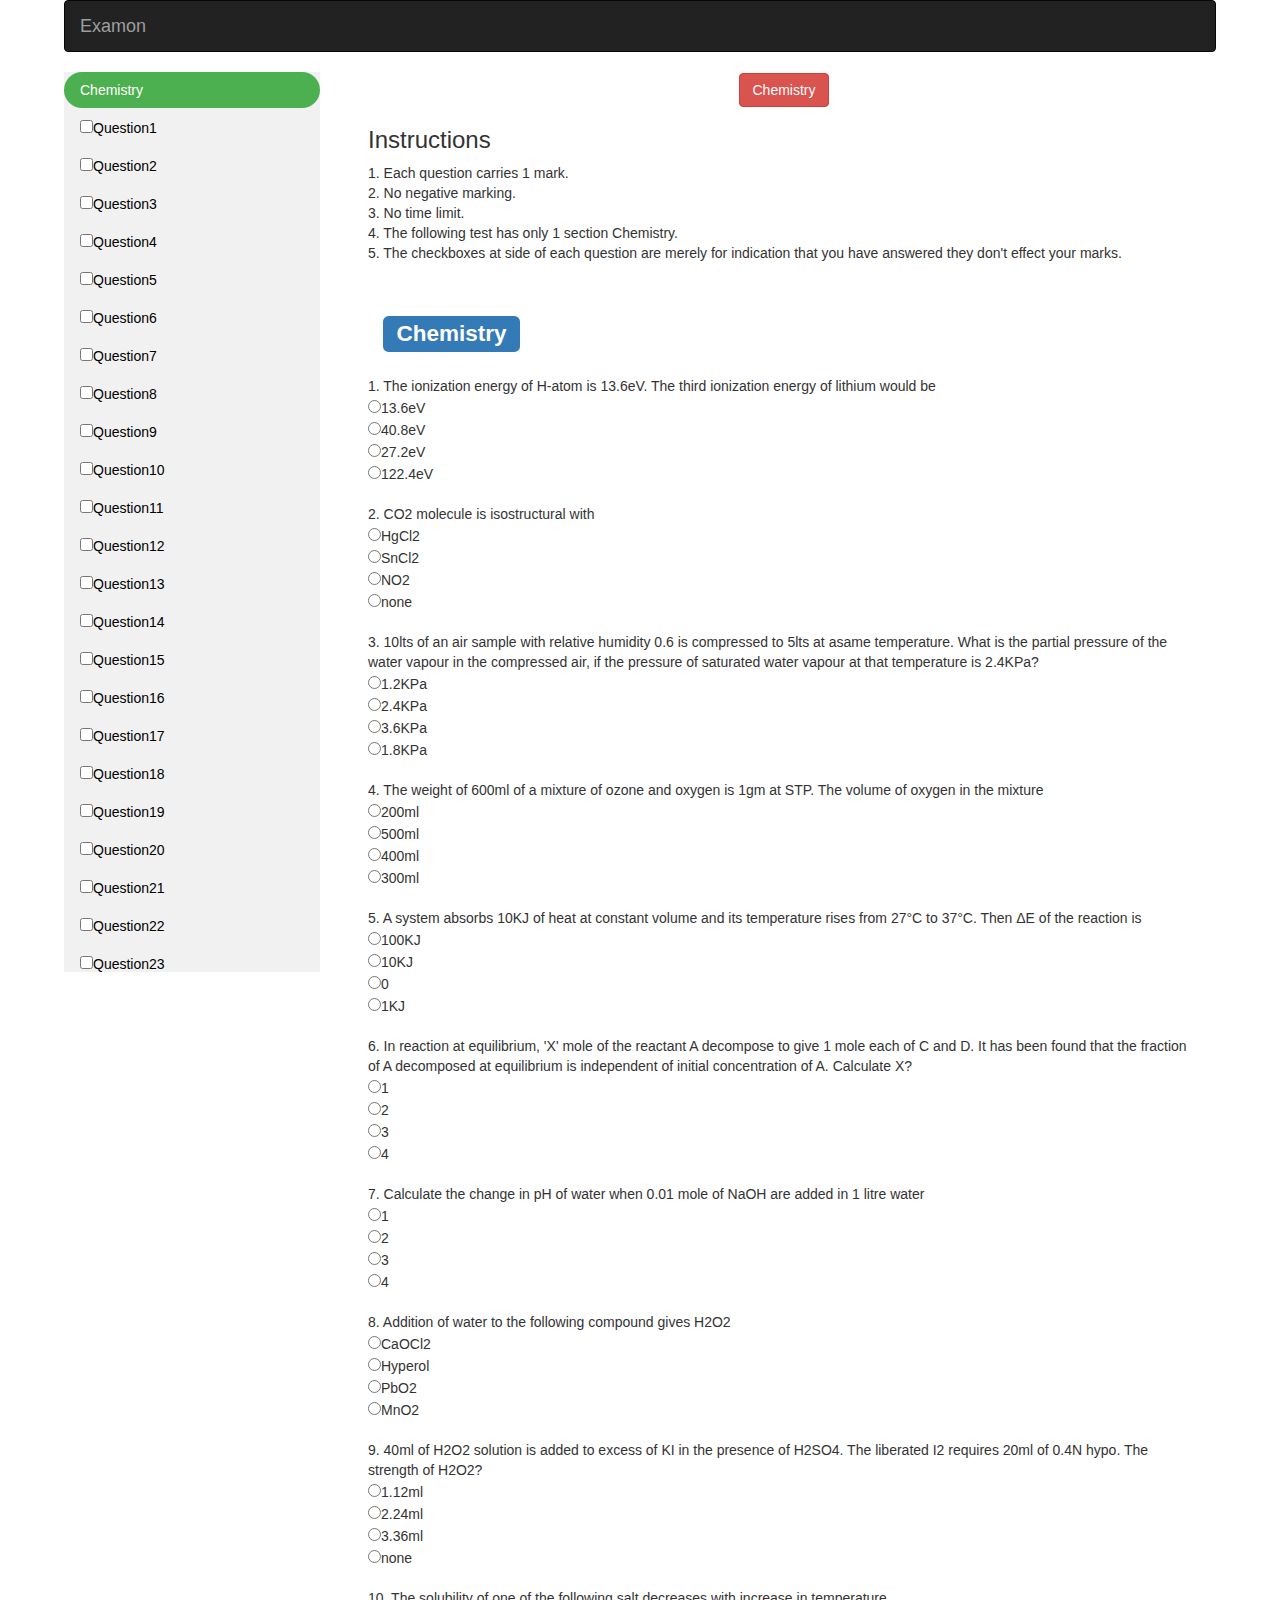
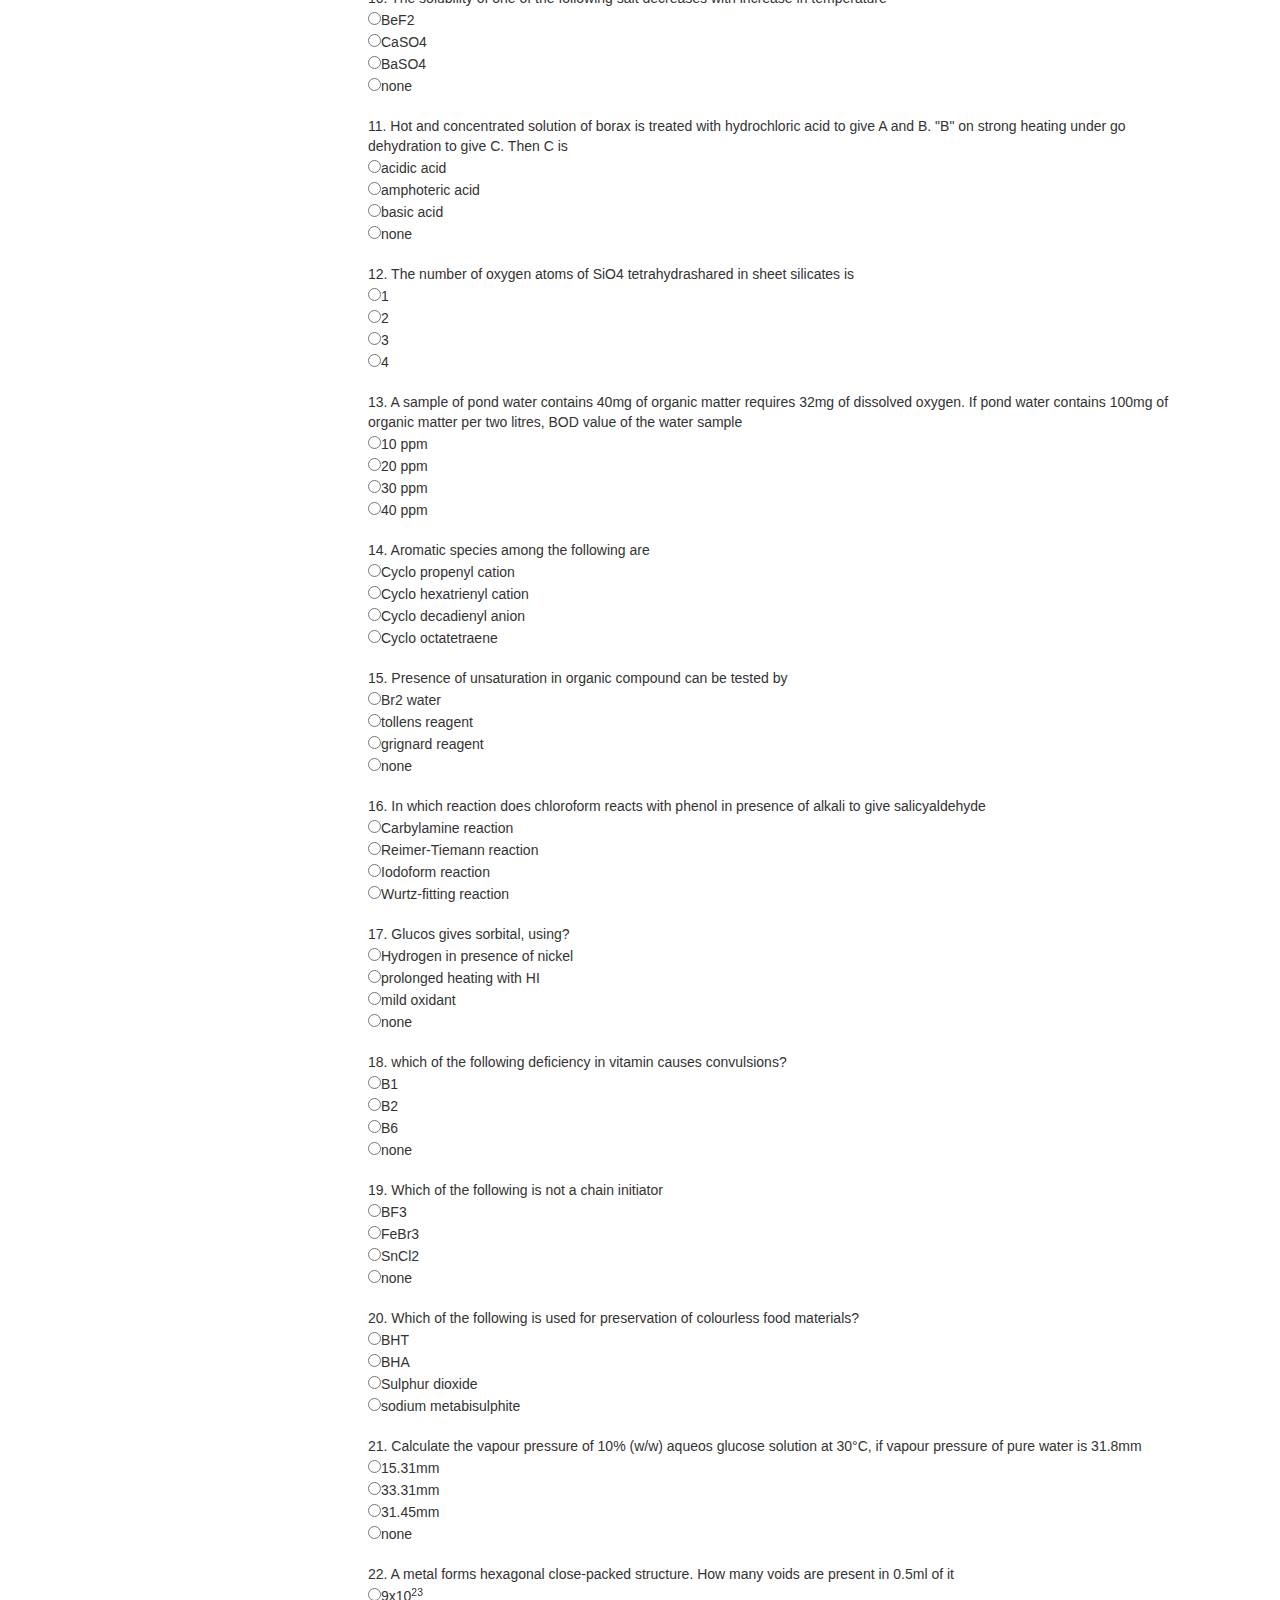
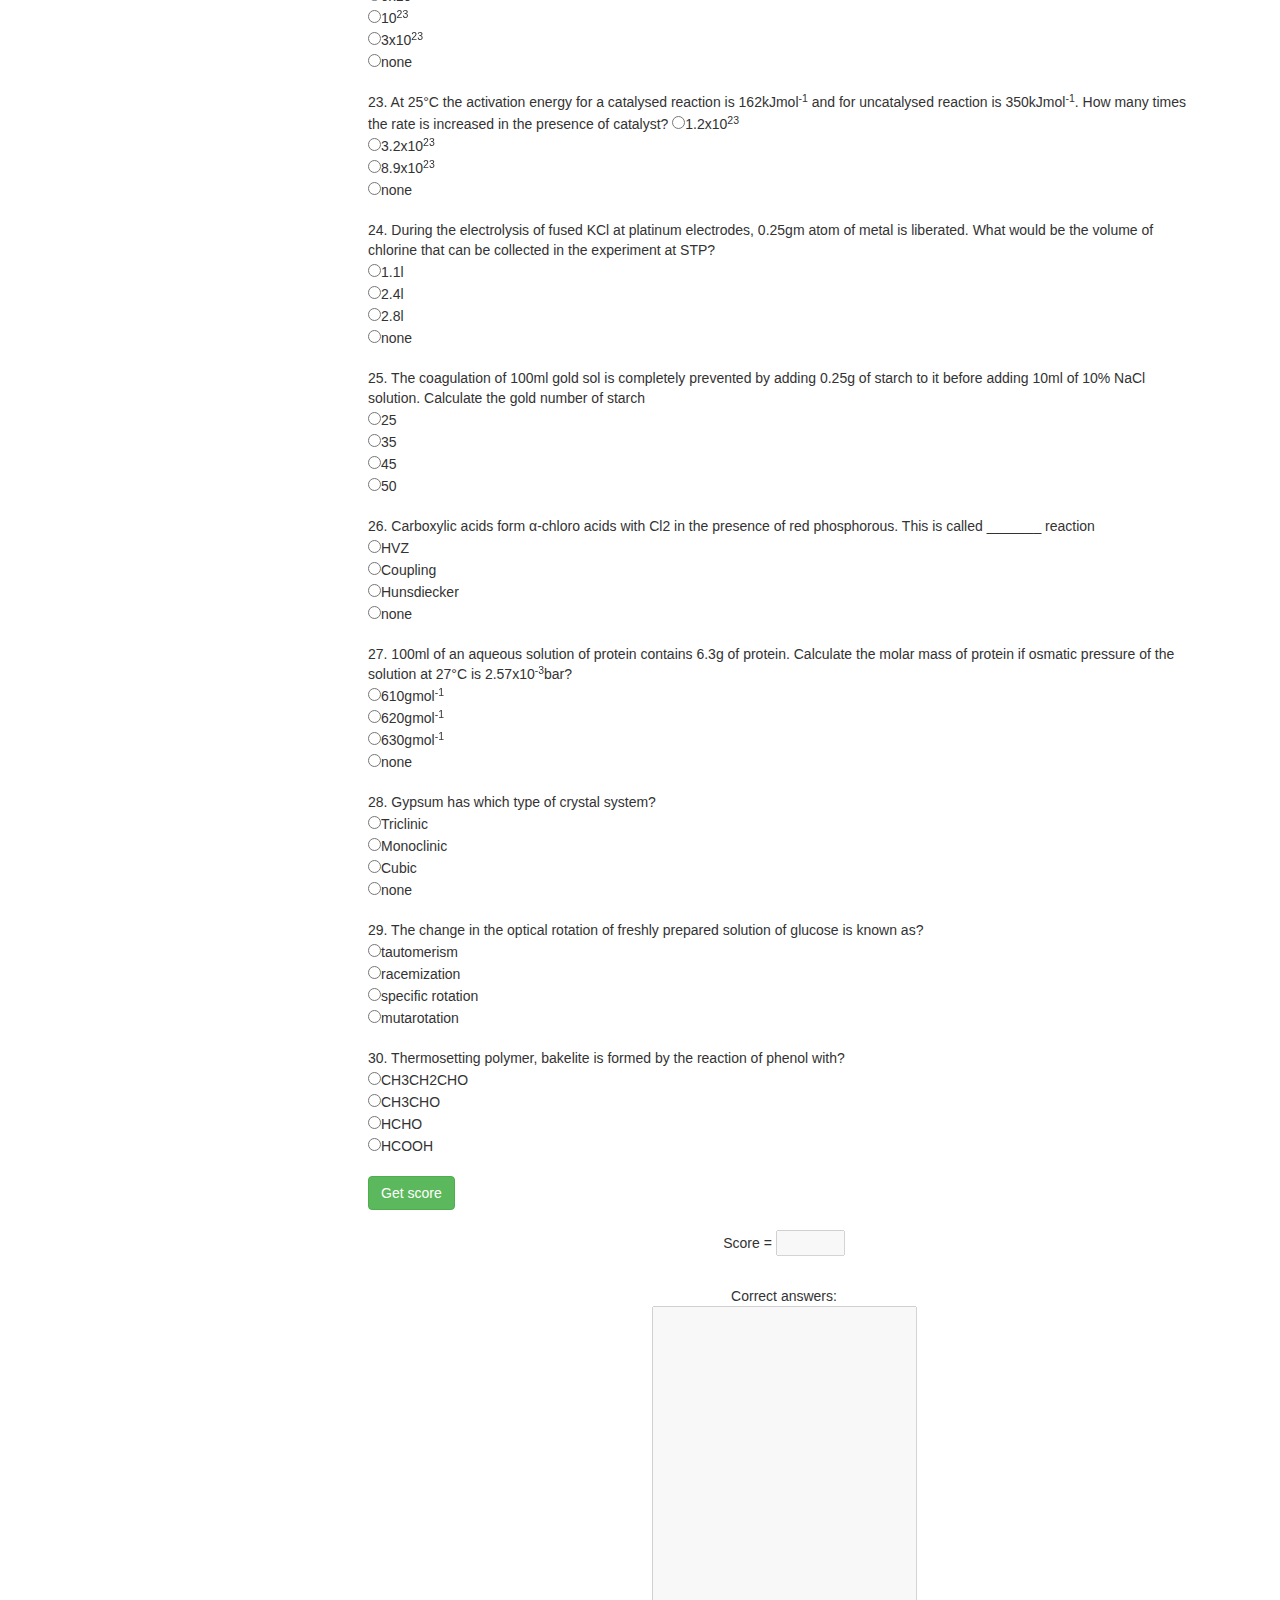
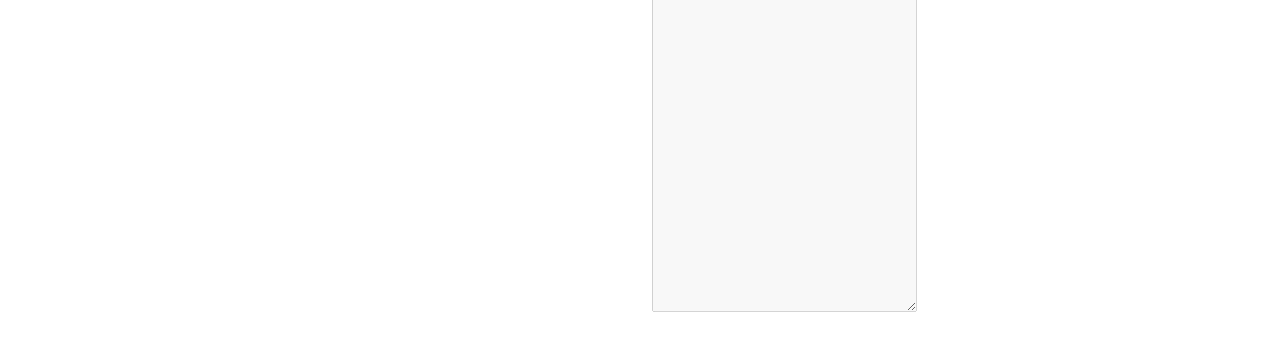
<file: Online Mock Test - Website/Examon/take_test_chemistry/take_test_chemistry.html>
<!DOCTYPE html>
<html lang="en">
<head>
  <title>Examon</title>
  <meta charset="utf-8">
  <meta name="viewport" content="width=device-width, initial-scale=1">
  <link rel="stylesheet" href="styles.css" type="text/css">
  <link rel="stylesheet" href="http://maxcdn.bootstrapcdn.com/bootstrap/3.3.7/css/bootstrap.min.css">
  <script src="https://ajax.googleapis.com/ajax/libs/jquery/1.12.4/jquery.min.js"></script>
  <script src="http://maxcdn.bootstrapcdn.com/bootstrap/3.3.7/js/bootstrap.min.js"></script>

</head>
<body class="body">    

<script src="javascript.js"></script>
    <nav class="navbar navbar-inverse ">
  <div class="container-fluid">
    <div class="navbar-header">
      <button type="button" class="navbar-toggle" data-toggle="collapse" data-target="#myNavbar">
        <span class="icon-bar"></span>
        <span class="icon-bar"></span>
        <span class="icon-bar"></span>
      </button>
      <a class="navbar-brand" href="#">Examon</a>
    </div>
      
    </div>
  </div>
    </nav>
   
    
<ul>
        
        <li><a href="#sectionM" class="active">Chemistry</a></li>
        <li><a href="#section1"><input type="checkbox">Question1</a></li>
        <li><a href="#section2"><input type="checkbox">Question2</a></li>
        <li><a href="#section3"><input type="checkbox">Question3</a></li>
        <li><a href="#section4"><input type="checkbox">Question4</a></li>
        <li><a href="#section5"><input type="checkbox">Question5</a></li>
        <li><a href="#section6"><input type="checkbox">Question6</a></li>
        <li><a href="#section7" ><input type="checkbox">Question7</a></li>
        <li><a href="#section8"><input type="checkbox">Question8</a></li>
        <li><a href="#section9" ><input type="checkbox">Question9</a></li>
        <li><a href="#section10" ><input type="checkbox">Question10</a></li>
        <li><a href="#section11"><input type="checkbox">Question11</a></li>
        <li><a href="#section12"><input type="checkbox">Question12</a></li>
        <li><a href="#section13"><input type="checkbox">Question13</a></li>
        <li><a href="#section14"><input type="checkbox">Question14</a></li>
        <li><a href="#section15"><input type="checkbox">Question15</a></li>
        <li><a href="#section16"><input type="checkbox">Question16</a></li>
        <li><a href="#section17" ><input type="checkbox">Question17</a></li>
        <li><a href="#section18"><input type="checkbox">Question18</a></li>
        <li><a href="#section19" ><input type="checkbox">Question19</a></li>
        <li><a href="#section20" ><input type="checkbox">Question20</a></li>
        <li><a href="#section21"><input type="checkbox">Question21</a></li>
        <li><a href="#section22"><input type="checkbox">Question22</a></li>
        <li><a href="#section23"><input type="checkbox">Question23</a></li>
        <li><a href="#section24"><input type="checkbox">Question24</a></li>
        <li><a href="#section25"><input type="checkbox">Question25</a></li>
        <li><a href="#section26"><input type="checkbox">Question26</a></li>
        <li><a href="#section27" ><input type="checkbox">Question27</a></li>
        <li><a href="#section28"><input type="checkbox">Question28</a></li>
        <li><a href="#section29" ><input type="checkbox">Question29</a></li>
        <li><a href="#section30" ><input type="checkbox">Question30</a></li>
    
        <li><a href="#section" ><input type="checkbox">Question</a></li>
        <li><a href="#section" ><input type="checkbox">Question</a></li>
      </ul>
    
<div style="margin-left:25%;padding:1px 16px;height:1000px;">
    <center><button type="button" class="btn btn-danger">Chemistry</button></center>
  <h3>Instructions</h3>
    <p>1. Each question carries 1 mark.<br>2. No negative marking.<br>3. No time limit.<br>4. The following test has only 1 section Chemistry.<br>5. The checkboxes at side of each question are merely for indication that you have answered they don't effect your marks.</p>
    
<form name="quiz">
    <div id="sectionM">
 <div class="container">
  <h2><span class="label label-primary">Chemistry</span></h2>
 </div>
     </div>
<div id="section1">    
    1. The ionization energy of H-atom is 13.6eV. The third ionization energy of lithium would be<br>

  <input type="radio" name="q1" value="13.6eV">13.6eV<br>
  <input type="radio" name="q1" value="40.8eV">40.8eV<br>
  <input type="radio" name="q1" value="27.2eV">27.2eV<br>
  <input type="radio" name="q1" value="122.4eV">122.4eV<br>    
<br>
    </div>
    
<div id="section2">
    2. CO2 molecule is isostructural with 
<br>
  <input type="radio" name="q2" value="HgCl2">HgCl2<br>
  <input type="radio" name="q2" value="SnCl2">SnCl2<br>
  <input type="radio" name="q2" value="NO2">NO2<br>
  <input type="radio" name="q2" value="none">none<br>
      <br>
    </div>
    
<div id="section3">    
    3. 10lts of an air sample with relative humidity 0.6 is compressed to 5lts at asame temperature. What is the partial pressure of the water vapour in the compressed air, if the pressure of saturated water vapour at that temperature is 2.4KPa?
<br>
  <input type="radio" name="q3" value="1.2KPa">1.2KPa<br>
  <input type="radio" name="q3" value="2.4KPa">2.4KPa<br>
  <input type="radio" name="q3" value="3.6KPa">3.6KPa<br>
  <input type="radio" name="q3" value="1.8KPa">1.8KPa<br>
     <br>
    </div>
    <div id="section4">    
    4. The weight of 600ml of a mixture of ozone and oxygen is 1gm at STP. The volume of oxygen in the mixture<br>

  <input type="radio" name="q4" value="200ml">200ml<br>
  <input type="radio" name="q4" value="500ml">500ml<br>
  <input type="radio" name="q4" value="400ml">400ml<br>
  <input type="radio" name="q4" value="300ml">300ml<br>    
<br>
    </div>
    
<div id="section5">
    5. A system absorbs 10KJ of heat at constant volume and its temperature rises from 27&deg;C to 37&deg;C. Then ΔE of the reaction is 
<br>
  <input type="radio" name="q5" value="100KJ">100KJ<br>
  <input type="radio" name="q5" value="10KJ">10KJ<br>
  <input type="radio" name="q5" value="0">0<br>
  <input type="radio" name="q5" value="1KJ">1KJ<br>
      <br>
    </div>
    
<div id="section6">    
    6. In reaction at equilibrium, 'X' mole of the reactant A decompose to give 1 mole each of C and D. It has been found that the fraction of A decomposed at equilibrium is independent of initial concentration of A. Calculate X?
<br>
  <input type="radio" name="q6" value="1">1<br>
  <input type="radio" name="q6" value="2">2<br>
  <input type="radio" name="q6" value="3">3<br>
  <input type="radio" name="q6" value="4">4<br>
     <br>
    </div>
    <div id="section7">    
  7. Calculate the change in pH of water when 0.01 mole of NaOH are added in 1 litre water<br>

        <input type="radio" name="q7" value="1">1<br>
  <input type="radio" name="q7" value="2">2<br>
  <input type="radio" name="q7" value="3">3<br>
  <input type="radio" name="q7" value="4">4<br>    
<br>
    </div>
    
<div id="section8">
    8. Addition of water to the following compound gives H2O2
<br>
  <input type="radio" name="q8" value="CaOCl2">CaOCl2<br>
  <input type="radio" name="q8" value="Hyperol">Hyperol<br>
  <input type="radio" name="q8" value="PbO2">PbO2<br>
  <input type="radio" name="q8" value="MnO2">MnO2<br>
      <br>
    </div>
    
<div id="section9">    
    9. 40ml of H2O2 solution is added to excess of KI in the presence of H2SO4. The liberated I2 requires 20ml of 0.4N hypo. The strength of H2O2?
<br>
  <input type="radio" name="q9" value="1.12ml">1.12ml<br>
  <input type="radio" name="q9" value="option2">2.24ml<br>
  <input type="radio" name="q9" value="option3">3.36ml<br>
  <input type="radio" name="q9" value="option4">none<br>
     <br>
    </div>
    <div id="section10">    
        10. The solubility of one of the following salt decreases with increase in temperature<br>

  <input type="radio" name="q10" value="BeF2">BeF2<br>
  <input type="radio" name="q10" value="CaSO4">CaSO4<br>
  <input type="radio" name="q10" value="BaSO4">BaSO4<br>
  <input type="radio" name="q10" value="none">none<br>    
<br>
    </div>
    
<div id="section11">
    11. Hot and concentrated solution of borax is treated with hydrochloric acid to give A and B. "B" on strong heating under go dehydration to give C. Then C is 
<br>
  <input type="radio" name="q11" value="acidic acid">acidic acid<br>
  <input type="radio" name="q11" value="amphoteric acid">amphoteric acid<br>
  <input type="radio" name="q11" value="basic acid">basic acid<br>
  <input type="radio" name="q11" value="none">none<br>
      <br>
    </div>
    
<div id="section12">    
    12. The number of oxygen atoms of SiO4 tetrahydrashared in sheet silicates is
<br>
  <input type="radio" name="q12" value="1">1<br>
  <input type="radio" name="q12" value="2">2<br>
  <input type="radio" name="q12" value="3">3<br>
  <input type="radio" name="q12" value="4">4<br>
     <br>
    </div>
    <div id="section13">    
    13. A sample of pond water contains 40mg of organic matter requires 32mg of dissolved oxygen. If pond water contains 100mg of organic matter per two litres, BOD value of the water sample<br>

  <input type="radio" name="q13" value="10 ppm">10 ppm<br>
  <input type="radio" name="q13" value="20 ppm">20 ppm<br>
  <input type="radio" name="q13" value="30 ppm">30 ppm<br>
  <input type="radio" name="q13" value="40 ppm">40 ppm<br>    
<br>
    </div>
    
<div id="section14">
    14. Aromatic species among the following are
<br>
  <input type="radio" name="q14" value="Cyclo propenyl cation">Cyclo propenyl cation<br>
  <input type="radio" name="q14" value="Cyclo hexatrienyl cation">Cyclo hexatrienyl cation<br>
  <input type="radio" name="q14" value="Cyclo decadienyl anion">Cyclo decadienyl anion<br>
  <input type="radio" name="q14" value="Cyclo octatetraene">Cyclo octatetraene<br>
      <br>
    </div>
    
<div id="section15">    
    15. Presence of unsaturation in organic compound can be tested by
<br>
    <input type="radio" name="q15" value="Br2 water">Br2 water<br>
  <input type="radio" name="q15" value="tollens reagent">tollens reagent<br>
    <input type="radio" name="q15" value="grignard reagent">grignard reagent<br>
  <input type="radio" name="q15" value="none">none<br>
     <br>
    </div>
    <div id="section16">    
        16. In which reaction does chloroform reacts with phenol in presence of alkali to give salicyaldehyde<br>

  <input type="radio" name="q16" value="Carbylamine reaction">Carbylamine reaction<br>
  <input type="radio" name="q16" value="Reimer-Tiemann reaction">Reimer-Tiemann reaction<br>
  <input type="radio" name="q16" value="Iodoform reaction">Iodoform reaction<br>
  <input type="radio" name="q16" value="Wurtz-fitting reaction">Wurtz-fitting reaction<br>    
<br>
    </div>
    
<div id="section17">
    17. Glucos gives sorbital, using?
<br>
  <input type="radio" name="q17" value="Hydrogen in presence of nickel">Hydrogen in presence of nickel<br>
    <input type="radio" name="q17" value="prolonged heating with HI">prolonged heating with HI<br>
  <input type="radio" name="q17" value="mild oxidant">mild oxidant<br>
  <input type="radio" name="q17" value="none">none<br>
      <br>
    </div>
    
<div id="section18">    
    18. which of the following deficiency in vitamin causes convulsions?
<br>
    <input type="radio" name="q18" value="option1">B1<br>
  <input type="radio" name="q18" value="option2">B2<br>
  <input type="radio" name="q18" value="option3">B6<br>
  <input type="radio" name="q18" value="none">none<br>
     <br>
    </div>
    <div id="section19">    
        19. Which of the following is not a chain initiator<br>

        <input type="radio" name="q19" value="BF3">BF3<br>
        <input type="radio" name="q19" value="FeBr3">FeBr3<br>
  <input type="radio" name="q19" value="SnCl2">SnCl2<br>
  <input type="radio" name="q19" value="none">none<br>    
<br>
    </div>
    
<div id="section20">
    20. Which of the following is used for preservation of colourless food materials?
<br>
  <input type="radio" name="q20" value="BHT">BHT<br>
  <input type="radio" name="q20" value="BHA">BHA<br>
  <input type="radio" name="q20" value="Sulphur dioxide">Sulphur dioxide<br>
  <input type="radio" name="q20" value="sodium metabisulphite">sodium metabisulphite<br>
      <br>
    </div>
    
<div id="section21">    
    21. Calculate the vapour pressure of 10% (w/w) aqueos glucose solution at 30&deg;C, if vapour pressure of pure water is 31.8mm<br>
    <input type="radio" name="q21" value="15.31mm">15.31mm<br>
  <input type="radio" name="q21" value="33.31mm">33.31mm<br>
  <input type="radio" name="q21" value="31.45mm">31.45mm<br>
  <input type="radio" name="q21" value="none">none<br>
     <br>
    </div>
    <div id="section22">    
        22. A metal forms hexagonal close-packed structure. How many voids are present in 0.5ml of it<br>

        <input type="radio" name="q22" value="option1">9x10<sup>23</sup><br>
  <input type="radio" name="q22" value="option2">10<sup>23</sup><br>
        <input type="radio" name="q22" value="option3">3x10<sup>23</sup><br>
  <input type="radio" name="q22" value="none">none<br>    
<br>
    </div>
    
<div id="section23">
    23. At 25&deg;C the activation energy for a catalysed reaction is 162kJmol<sup>-1</sup> and for uncatalysed reaction is 350kJmol<sup>-1</sup>. How many times the rate is increased in the presence of catalyst?
    <input type="radio" name="q23" value="option1">1.2x10<sup>23</sup><br>
  <input type="radio" name="q23" value="option2">3.2x10<sup>23</sup><br>
  <input type="radio" name="q23" value="option3">8.9x10<sup>23</sup><br>
  <input type="radio" name="q23" value="none">none<br>
      <br>
    </div>
    
<div id="section24">    
    24. During the electrolysis of fused KCl at platinum electrodes, 0.25gm atom of metal is liberated. What would be the volume of chlorine that can be collected in the experiment at STP?
<br>
  <input type="radio" name="q24" value="1.1l">1.1l<br>
  <input type="radio" name="q24" value="2.4l">2.4l<br>
  <input type="radio" name="q24" value="2.8l">2.8l<br>
  <input type="radio" name="q24" value="none">none<br>
     <br>
    </div>
    <div id="section25">    
        25. The coagulation of 100ml gold sol is completely prevented by adding 0.25g of starch to it before adding 10ml of 10% NaCl solution.  Calculate the gold number of starch<br>

  <input type="radio" name="q25" value="25">25<br>
  <input type="radio" name="q25" value="35">35<br>
  <input type="radio" name="q25" value="45">45<br>
  <input type="radio" name="q25" value="50">50<br>    
<br>
    </div>
    
<div id="section26">
26. Carboxylic acids form &alpha;-chloro acids with Cl2 in the presence of red phosphorous. This is called _______ reaction 
<br>
  <input type="radio" name="q26" value="HVZ">HVZ<br>
  <input type="radio" name="q26" value="Coupling">Coupling<br>
  <input type="radio" name="q26" value="Hunsdiecker">Hunsdiecker<br>
  <input type="radio" name="q26" value="none">none<br>
      <br>
    </div>
    
<div id="section27">    
    27. 100ml of an aqueous solution of protein contains 6.3g of protein. Calculate the molar mass of protein if osmatic pressure of the solution at 27&deg;C is 2.57x10<sup>-3</sup>bar?
<br>
    <input type="radio" name="q27" value="option1">610gmol<sup>-1</sup><br>
  <input type="radio" name="q27" value="option2">620gmol<sup>-1</sup><br>
  <input type="radio" name="q27" value="option3">630gmol<sup>-1</sup><br>
  <input type="radio" name="q27" value="none">none<br>
     <br>
    </div>
    <div id="section28">    
        28. Gypsum has which type of crystal system?<br>

  <input type="radio" name="q28" value="Triclinic">Triclinic<br>
  <input type="radio" name="q28" value="Monoclinic">Monoclinic<br>
  <input type="radio" name="q28" value="Cubic">Cubic<br>
  <input type="radio" name="q28" value="none">none<br>    
<br>
    </div>
    
<div id="section29">
    29. The change in the optical rotation of freshly prepared solution of glucose is known as?
<br>
  <input type="radio" name="q29" value="tautomerism">tautomerism<br>
  <input type="radio" name="q29" value="racemization">racemization<br>
  <input type="radio" name="q29" value="specific rotation">specific rotation<br>
  <input type="radio" name="q29" value="mutarotation">mutarotation<br>
      <br>
    </div>
    
<div id="section30">    
    30. Thermosetting polymer, bakelite is formed by the reaction of phenol with?
<br>
  <input type="radio" name="q30" value="CH3CH2CHO">CH3CH2CHO<br>
  <input type="radio" name="q30" value="CH3CHO">CH3CHO<br>
  <input type="radio" name="q30" value="HCHO">HCHO<br>
  <input type="radio" name="q30" value="HCOOH">HCOOH<br>
     <br>
    </div>

    

    

    
     
          

    
    

<input type="button" value="Get score" class="btn btn-success" onClick="getScore(this.form)">
    
 <center>
<div class="score">
    
<p> Score = <strong><input class="bgclr" type="text" size="5" name="percentage" disabled></strong><br><br>    
    </p>
    Correct answers:<br>
    
<textarea class="bgclr" name="solutions" wrap="virtual" rows="30" cols="30" disabled>
</textarea>
</form>
 </center>    
    </div>
    
    
    </form>



      </div>
    </div>
    </div>

      
    
    </body>
</html>
</file>
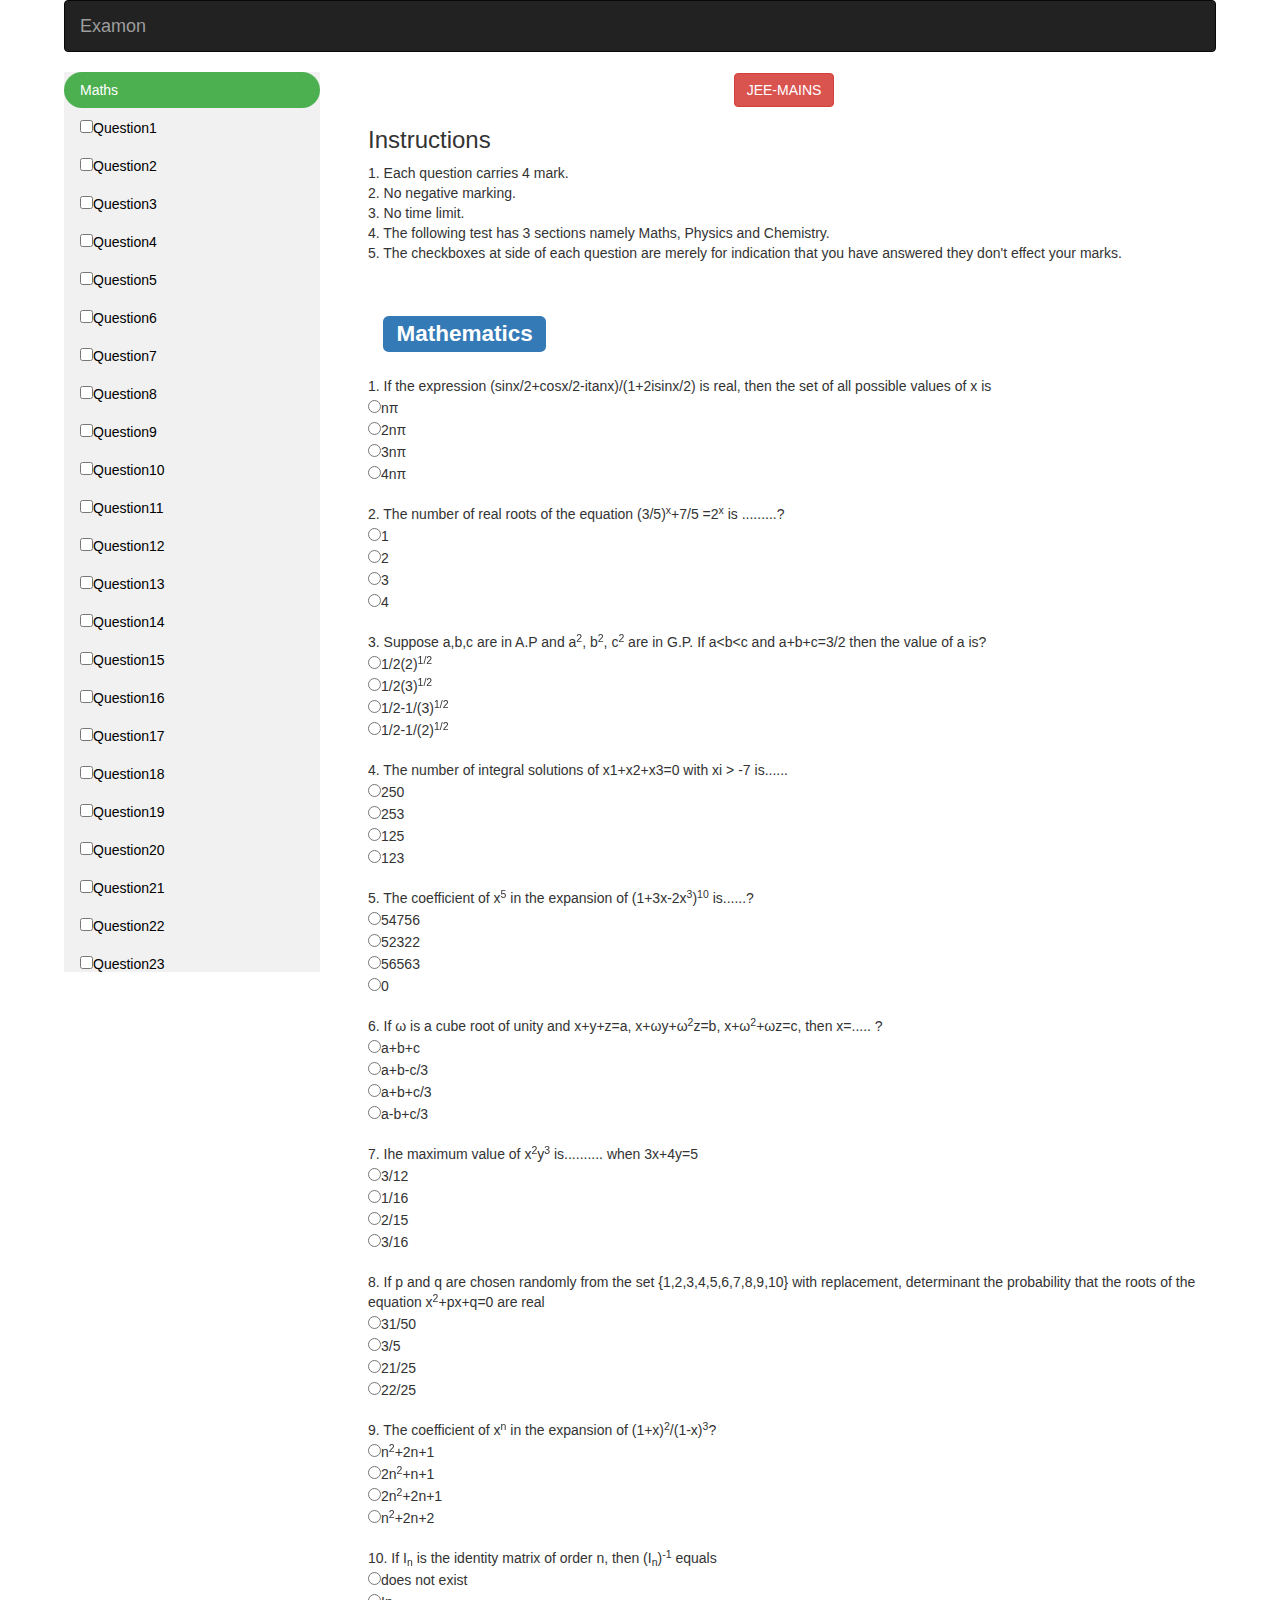
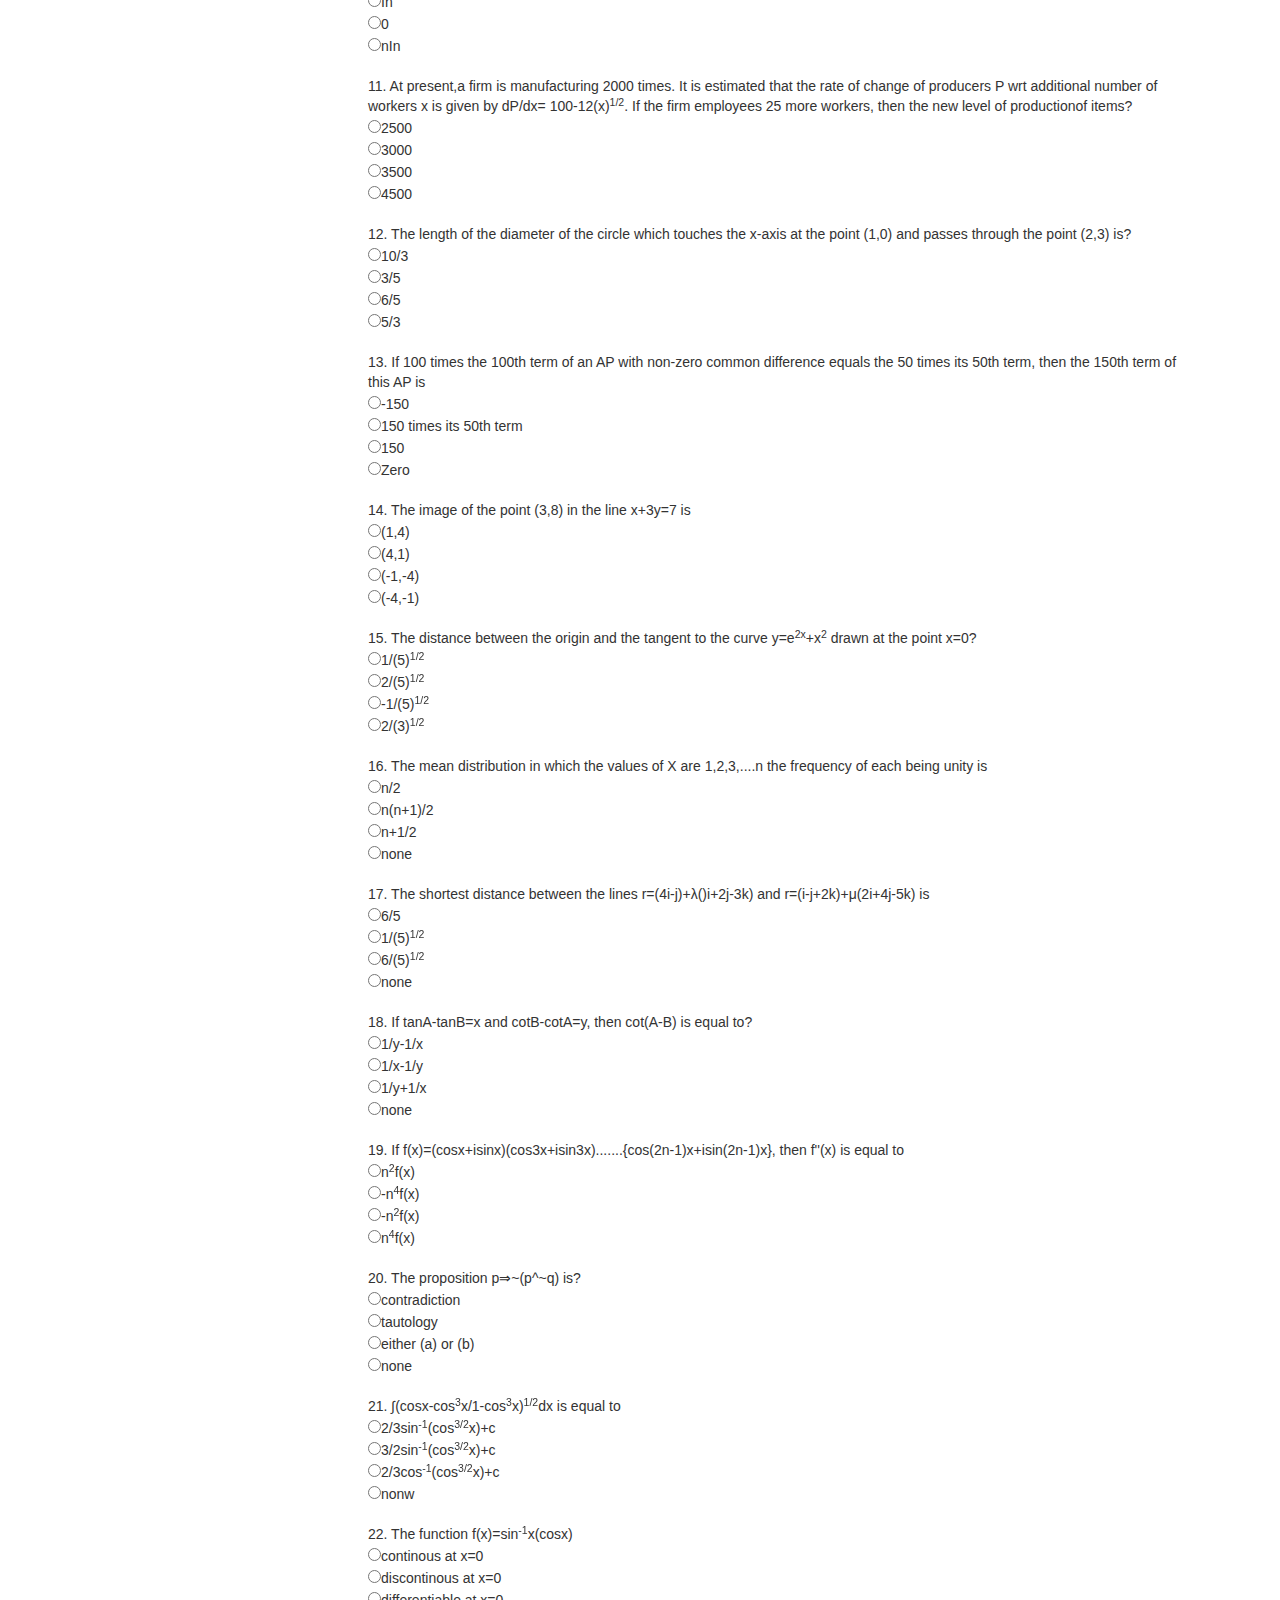
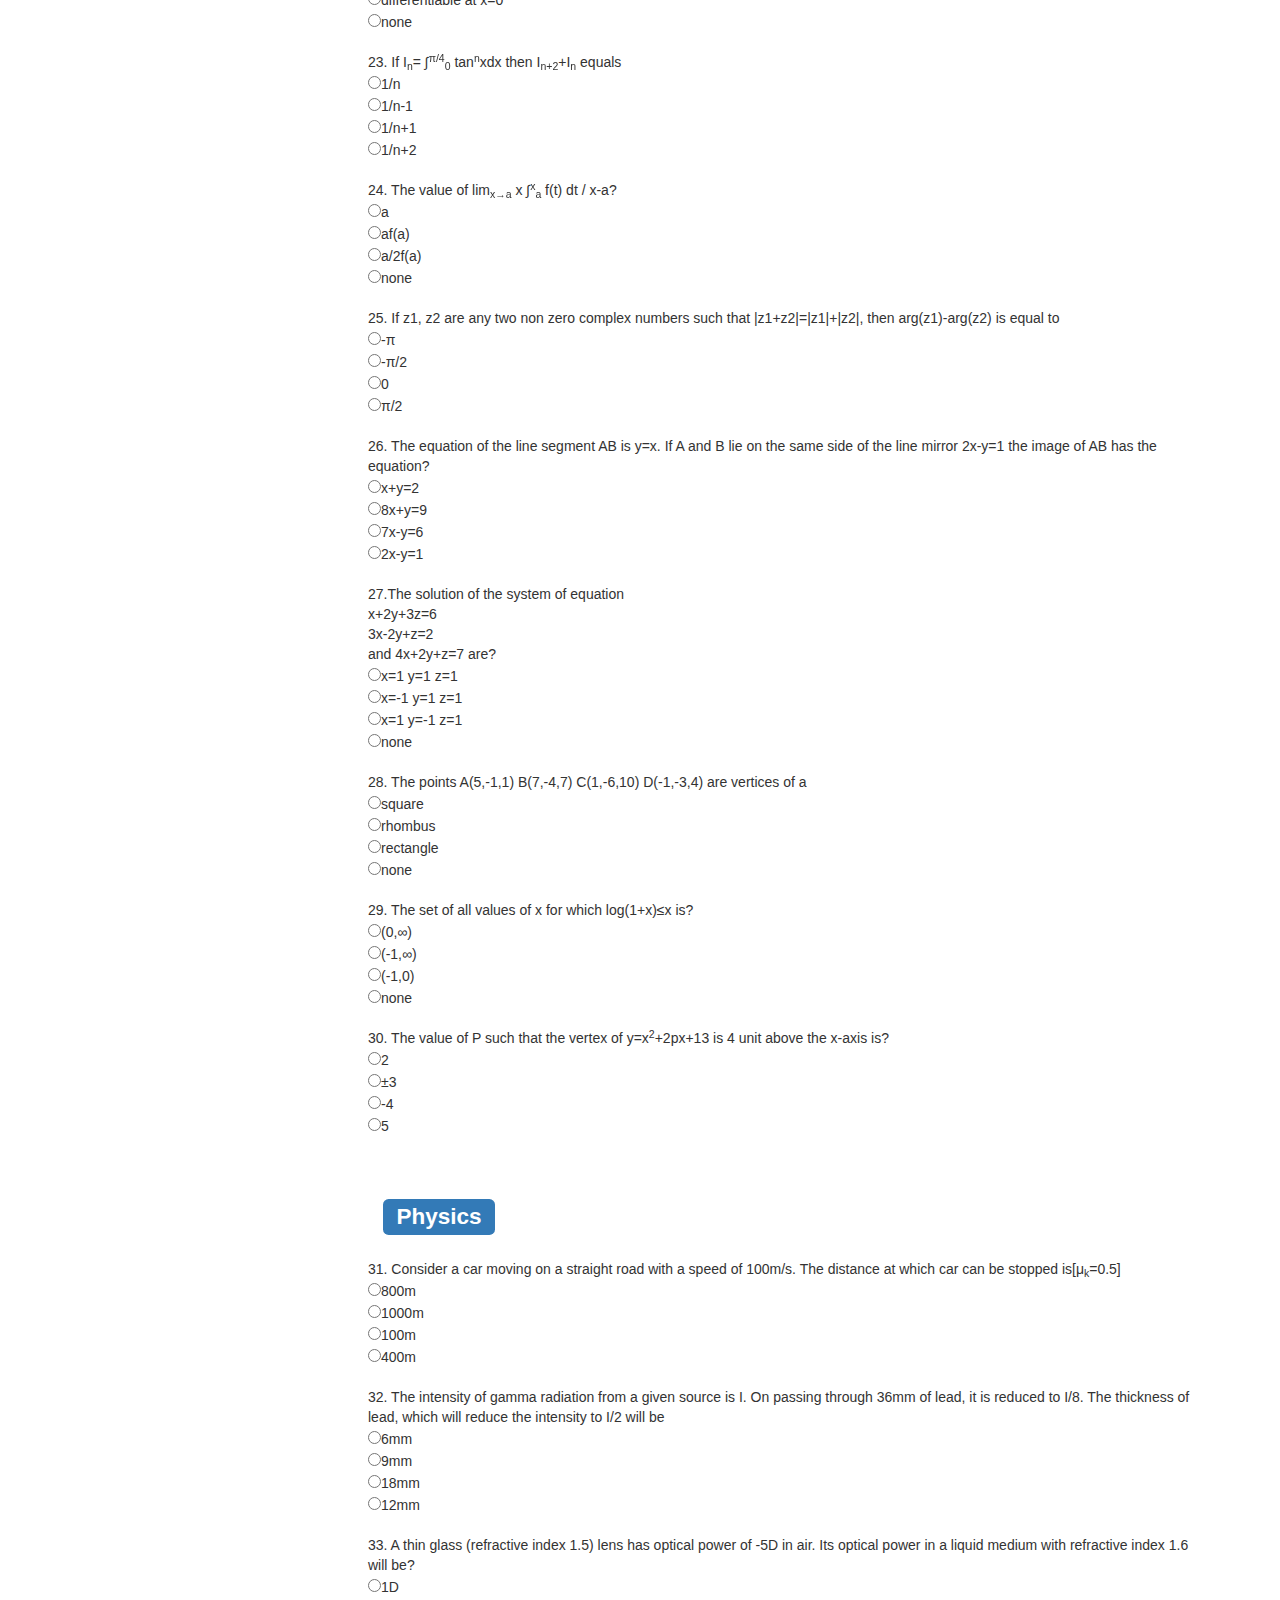
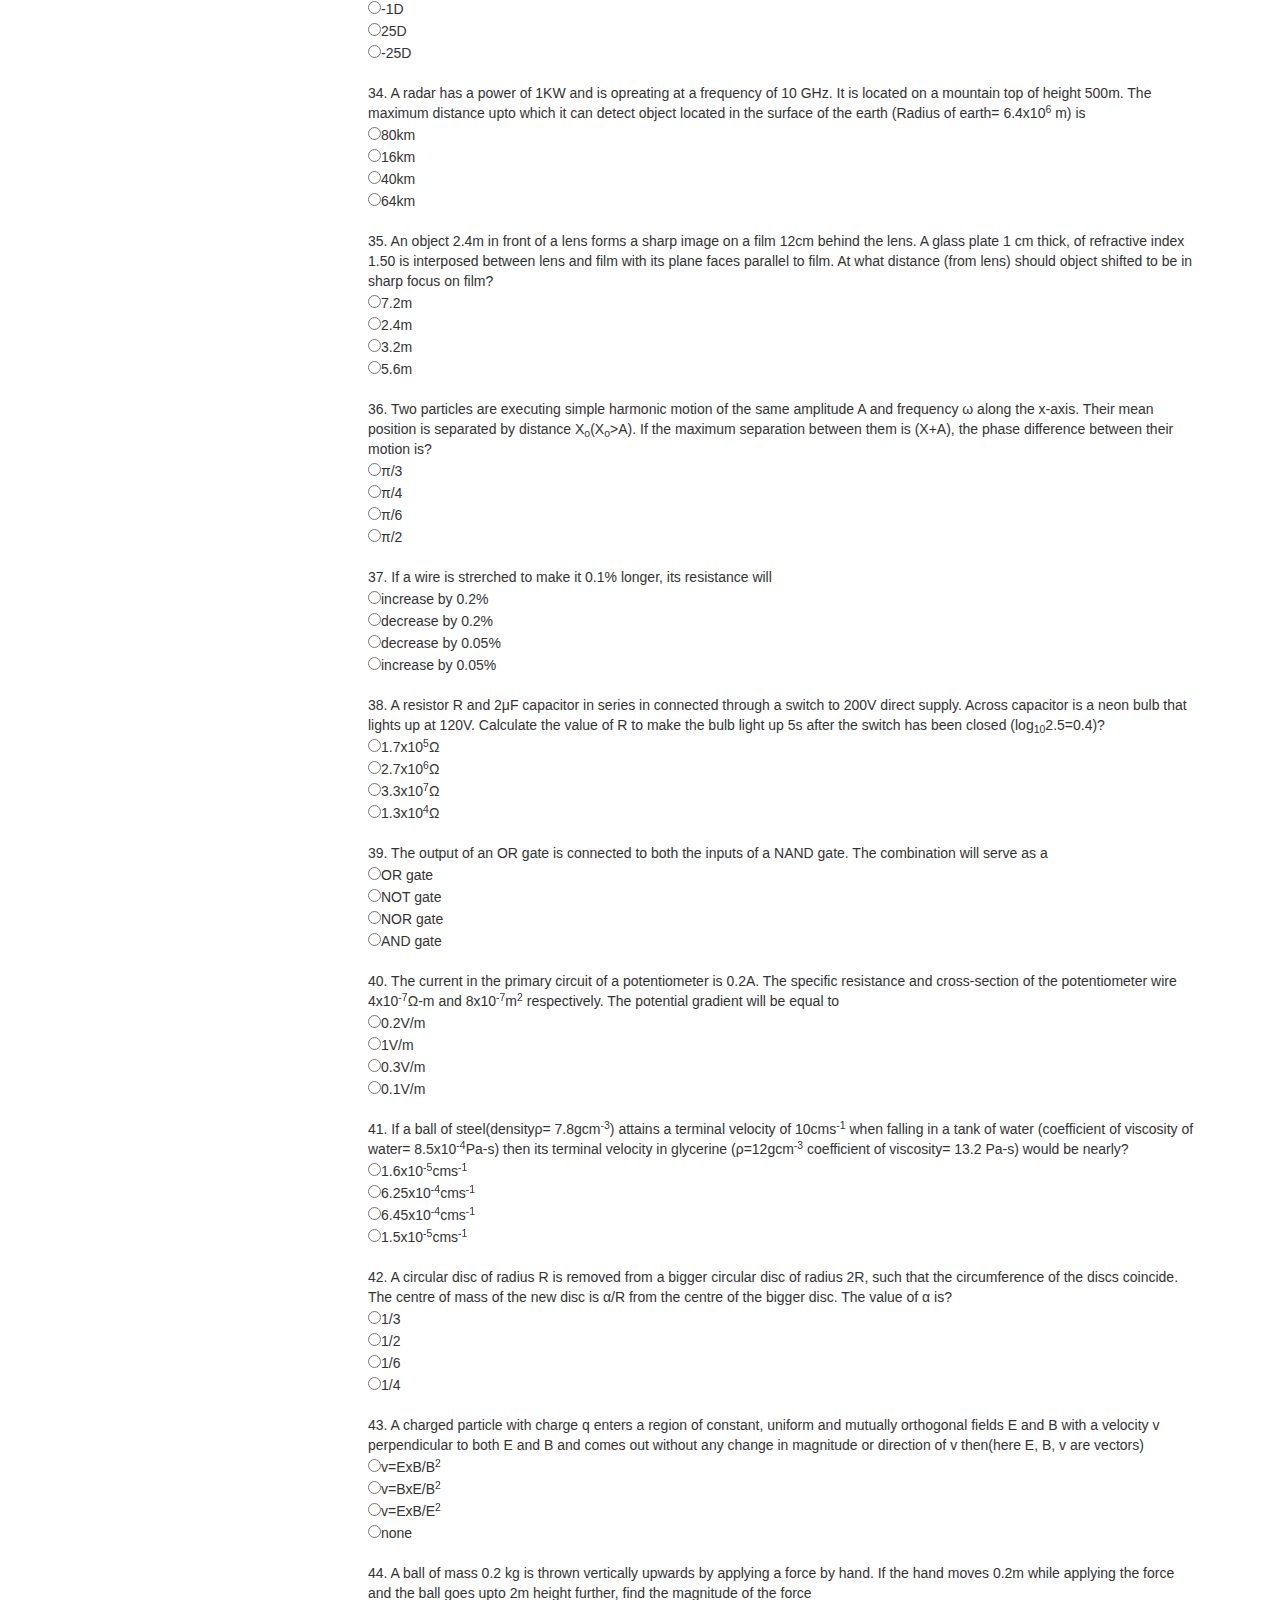
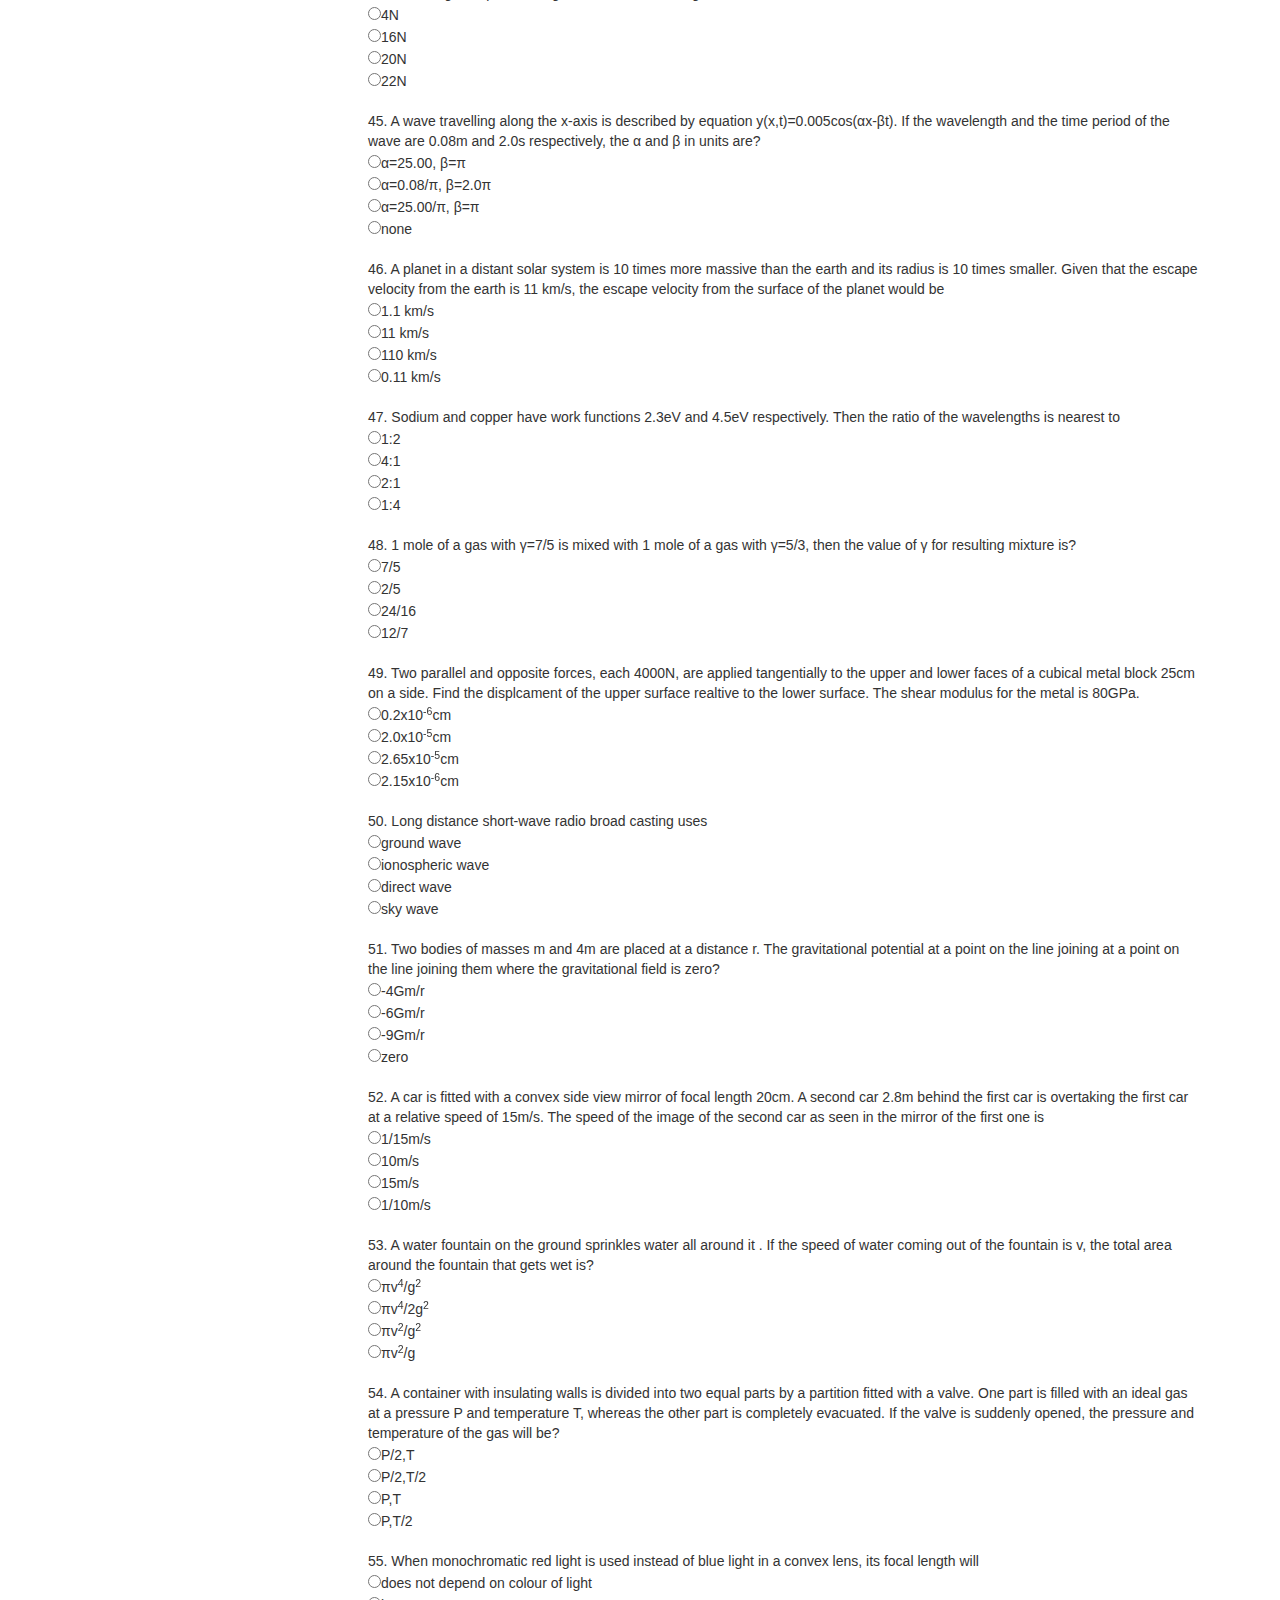
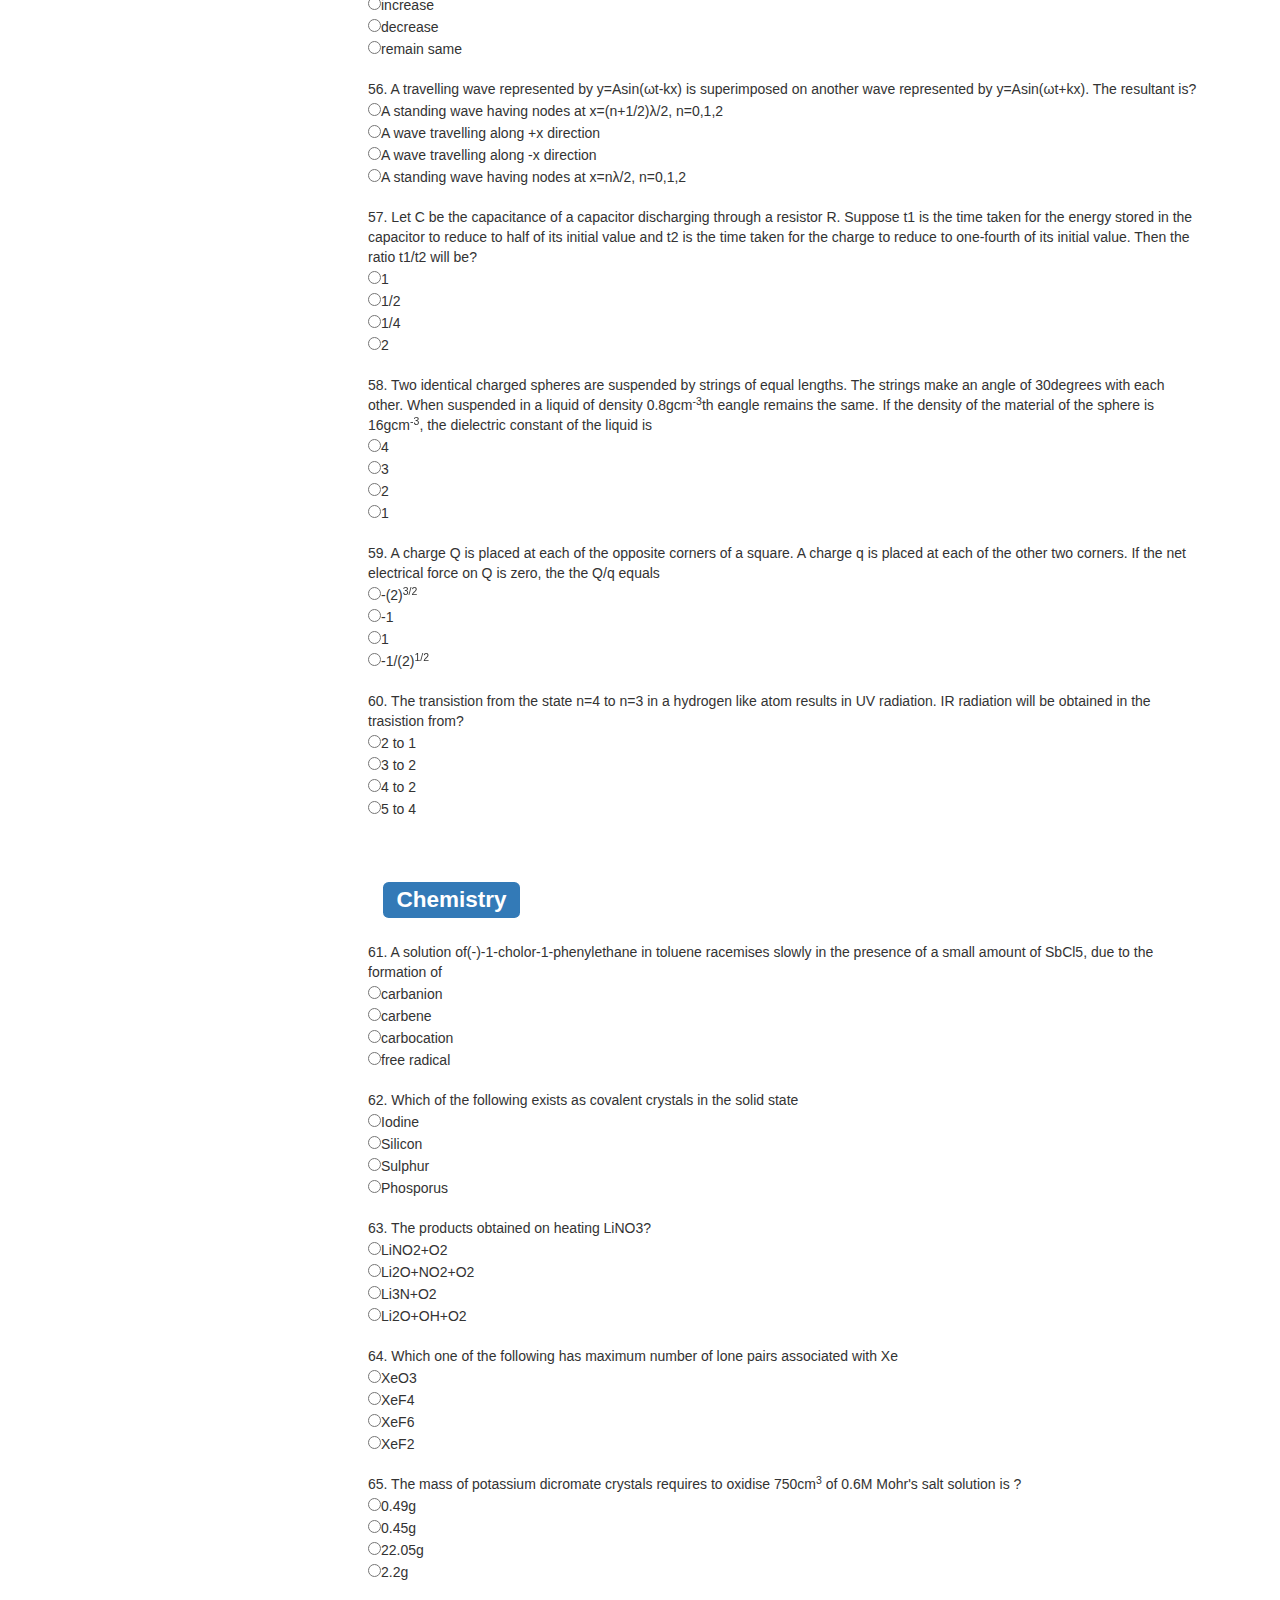
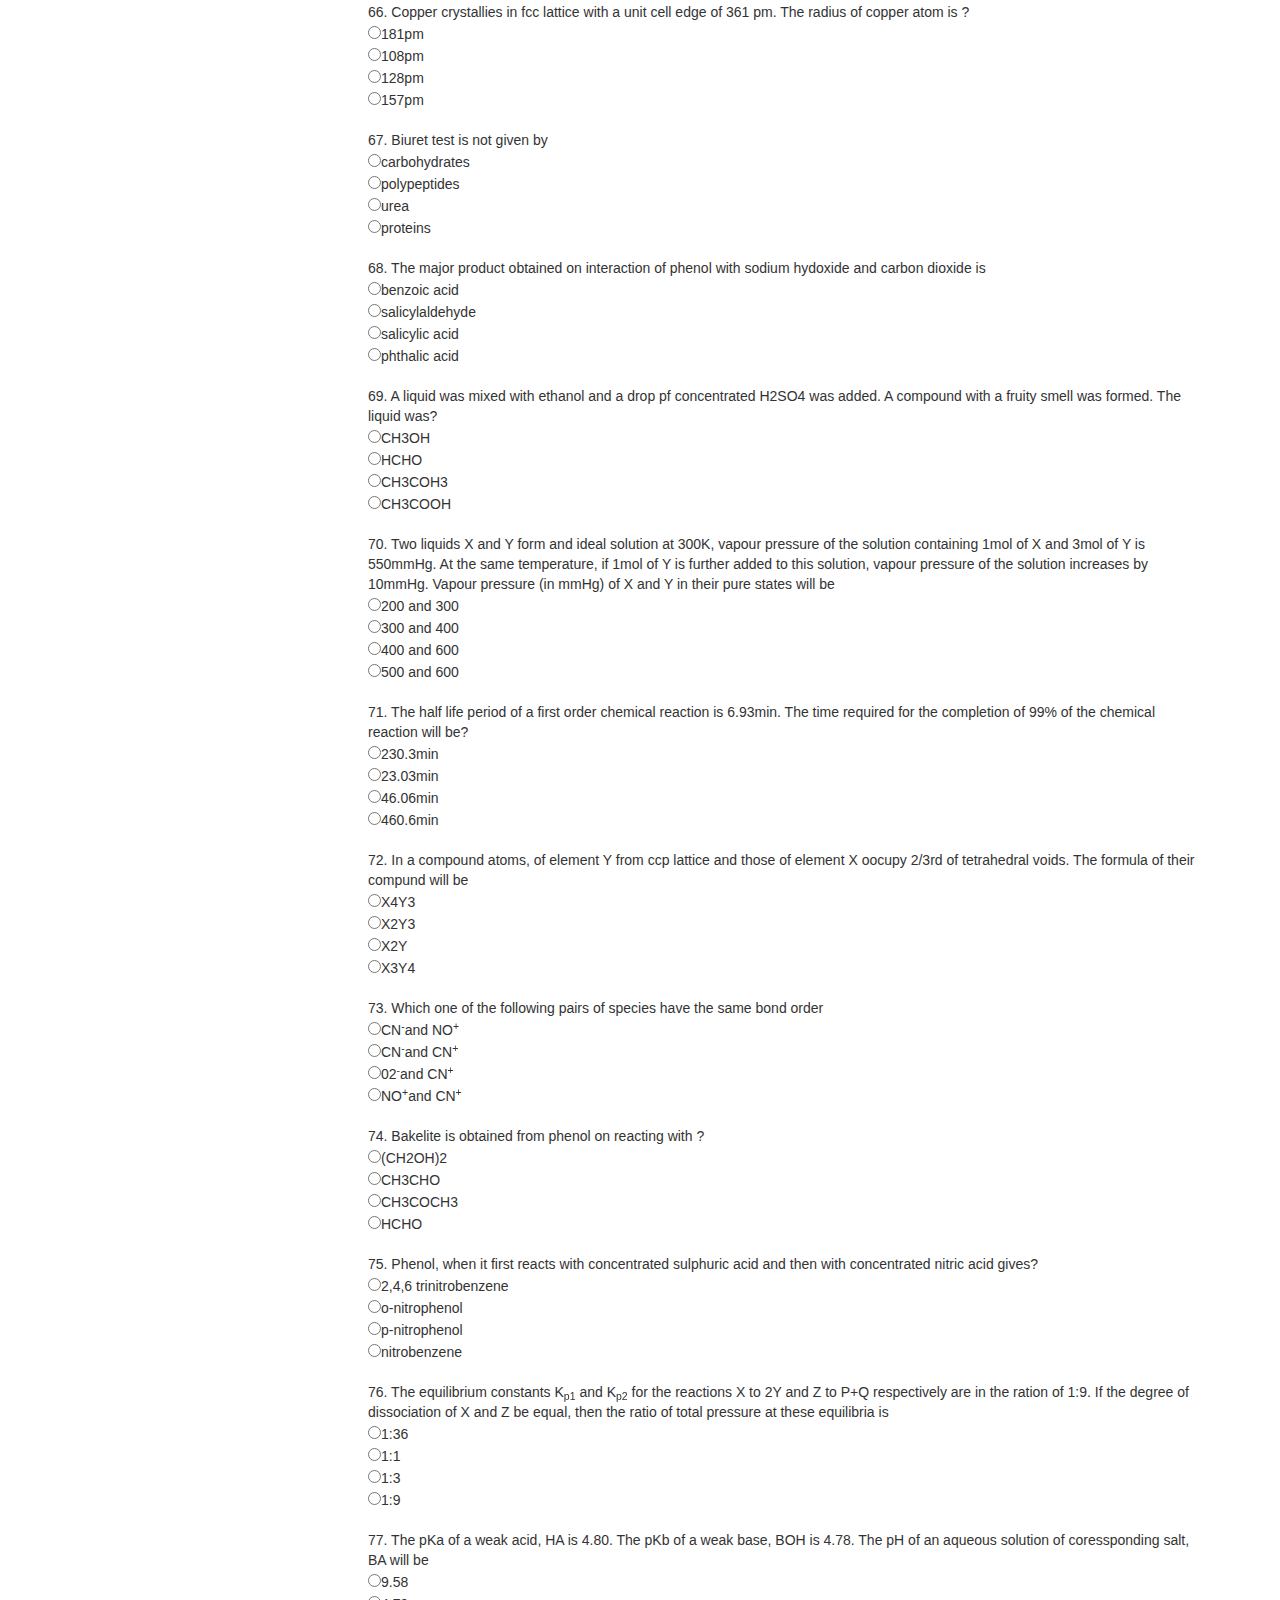
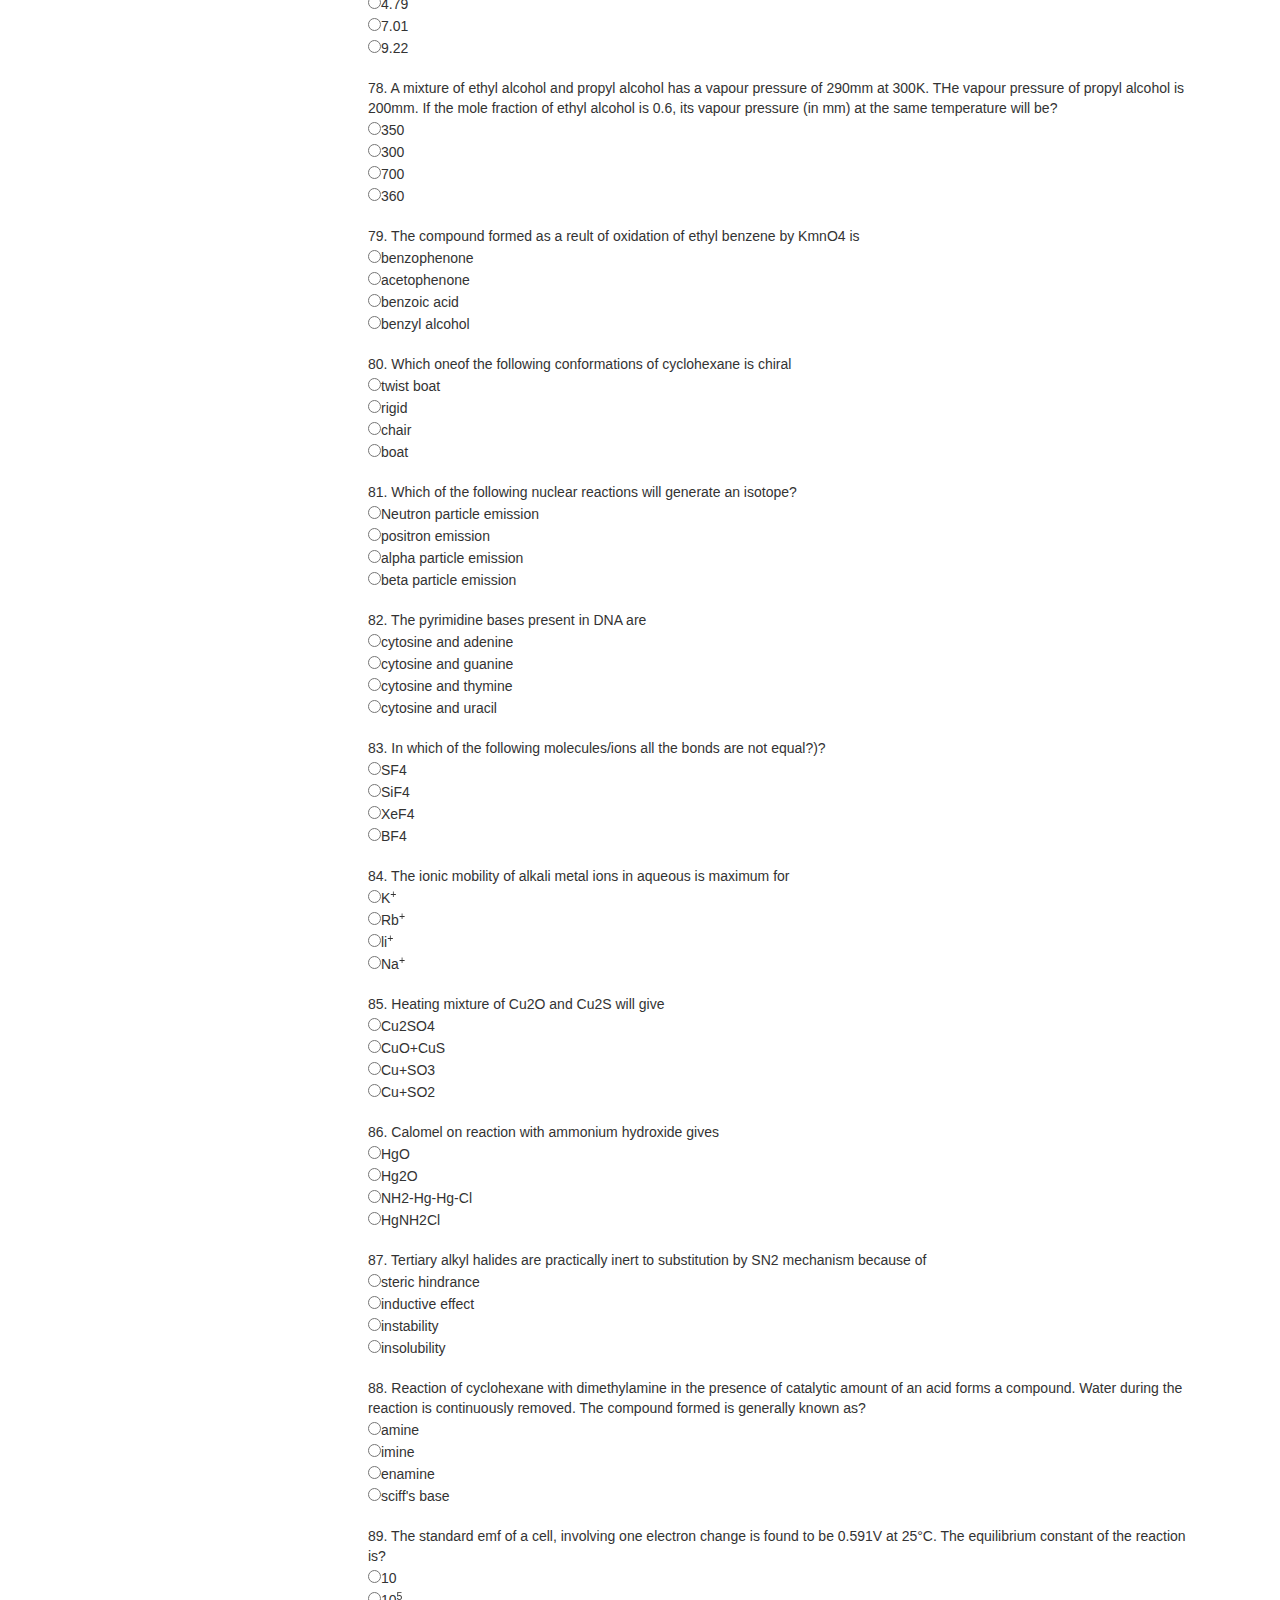
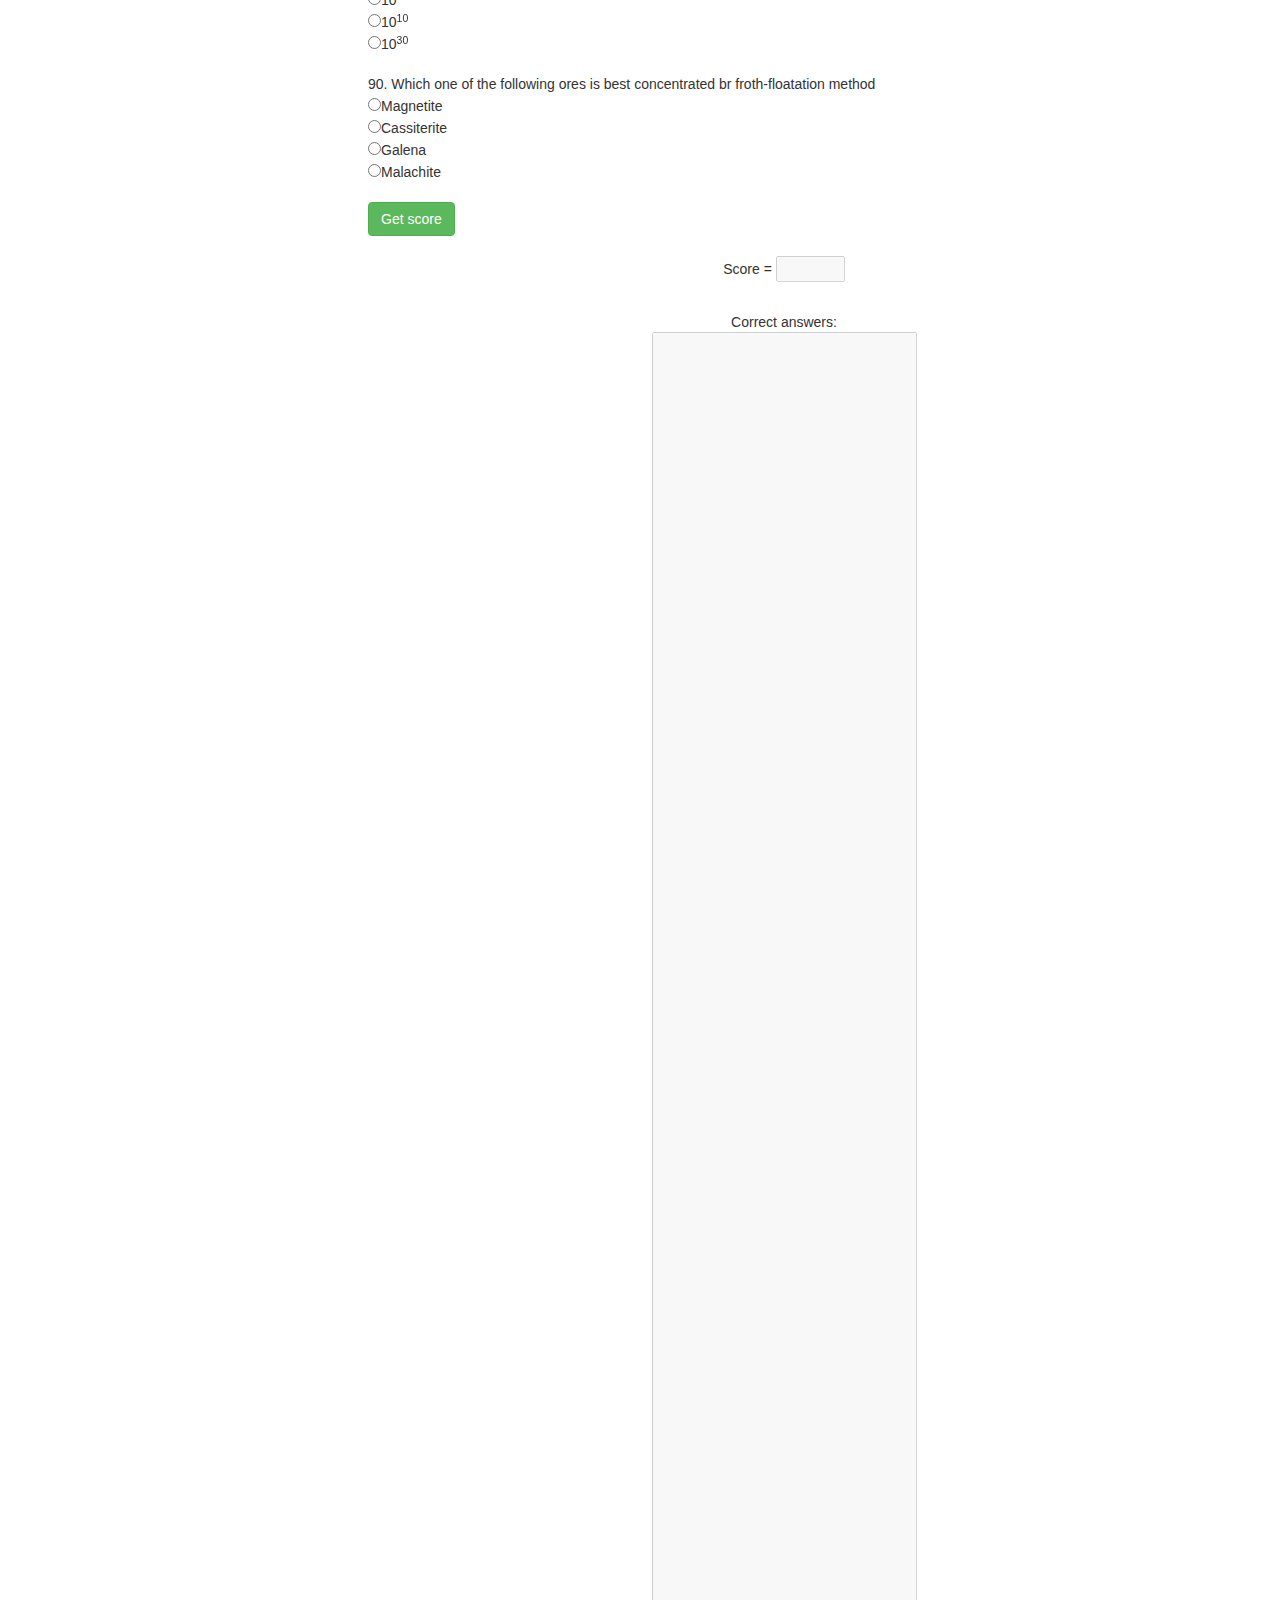
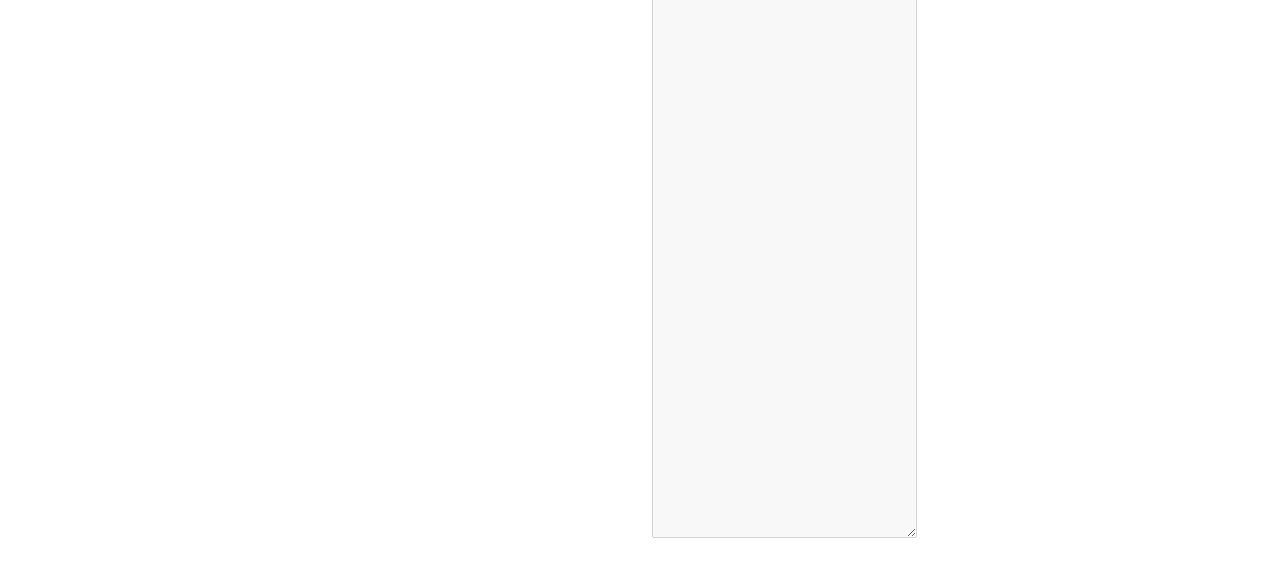
<file: Online Mock Test - Website/Examon/take_test_jeemains/take_test_jeemains.html>
<!DOCTYPE html>
<html lang="en">
<head>
  <title>Examon</title>
  <meta charset="utf-8">
  <meta name="viewport" content="width=device-width, initial-scale=1">
  <link rel="stylesheet" href="styles.css" type="text/css">
  <link rel="stylesheet" href="http://maxcdn.bootstrapcdn.com/bootstrap/3.3.7/css/bootstrap.min.css">
  <script src="https://ajax.googleapis.com/ajax/libs/jquery/1.12.4/jquery.min.js"></script>
  <script src="http://maxcdn.bootstrapcdn.com/bootstrap/3.3.7/js/bootstrap.min.js"></script>

</head>
<body class="body">    

<script src="javascript.js"></script>
    <nav class="navbar navbar-inverse ">
  <div class="container-fluid">
    <div class="navbar-header">
      <button type="button" class="navbar-toggle" data-toggle="collapse" data-target="#myNavbar">
        <span class="icon-bar"></span>
        <span class="icon-bar"></span>
        <span class="icon-bar"></span>
      </button>
      <a class="navbar-brand" href="#">Examon</a>
    </div>
      
    </div>
  </div>
    </nav>
   
    
<ul>
        
        <li><a href="#sectionM" class="active">Maths</a></li>
        <li><a href="#section1"><input type="checkbox">Question1</a></li>
        <li><a href="#section2"><input type="checkbox">Question2</a></li>
        <li><a href="#section3"><input type="checkbox">Question3</a></li>
        <li><a href="#section4"><input type="checkbox">Question4</a></li>
        <li><a href="#section5"><input type="checkbox">Question5</a></li>
        <li><a href="#section6"><input type="checkbox">Question6</a></li>
        <li><a href="#section7" ><input type="checkbox">Question7</a></li>
        <li><a href="#section8"><input type="checkbox">Question8</a></li>
        <li><a href="#section9" ><input type="checkbox">Question9</a></li>
        <li><a href="#section10" ><input type="checkbox">Question10</a></li>
        <li><a href="#section11"><input type="checkbox">Question11</a></li>
        <li><a href="#section12"><input type="checkbox">Question12</a></li>
        <li><a href="#section13"><input type="checkbox">Question13</a></li>
        <li><a href="#section14"><input type="checkbox">Question14</a></li>
        <li><a href="#section15"><input type="checkbox">Question15</a></li>
        <li><a href="#section16"><input type="checkbox">Question16</a></li>
        <li><a href="#section17" ><input type="checkbox">Question17</a></li>
        <li><a href="#section18"><input type="checkbox">Question18</a></li>
        <li><a href="#section19" ><input type="checkbox">Question19</a></li>
        <li><a href="#section20" ><input type="checkbox">Question20</a></li>
        <li><a href="#section21"><input type="checkbox">Question21</a></li>
        <li><a href="#section22"><input type="checkbox">Question22</a></li>
        <li><a href="#section23"><input type="checkbox">Question23</a></li>
        <li><a href="#section24"><input type="checkbox">Question24</a></li>
        <li><a href="#section25"><input type="checkbox">Question25</a></li>
        <li><a href="#section26"><input type="checkbox">Question26</a></li>
        <li><a href="#section27" ><input type="checkbox">Question27</a></li>
        <li><a href="#section28"><input type="checkbox">Question28</a></li>
        <li><a href="#section29" ><input type="checkbox">Question29</a></li>
        <li><a href="#section30" ><input type="checkbox">Question30</a></li>
    <li><a href="#sectionP" class="active">Physics</a></li>
        <li><a href="#section31"><input type="checkbox">Question31</a></li>
        <li><a href="#section32"><input type="checkbox">Question32</a></li>
        <li><a href="#section33"><input type="checkbox">Question33</a></li>
        <li><a href="#section34"><input type="checkbox">Question34</a></li>
        <li><a href="#section35"><input type="checkbox">Question35</a></li>
        <li><a href="#section36"><input type="checkbox">Question36</a></li>
        <li><a href="#section37" ><input type="checkbox">Question37</a></li>
        <li><a href="#section38"><input type="checkbox">Question38</a></li>
        <li><a href="#section39" ><input type="checkbox">Question39</a></li>
        <li><a href="#section40" ><input type="checkbox">Question40</a></li>
        <li><a href="#section41"><input type="checkbox">Question41</a></li>
        <li><a href="#section42"><input type="checkbox">Question42</a></li>
        <li><a href="#section43"><input type="checkbox">Question43</a></li>
        <li><a href="#section44"><input type="checkbox">Question44</a></li>
        <li><a href="#section45"><input type="checkbox">Question45</a></li>
        <li><a href="#section46"><input type="checkbox">Question46</a></li>
        <li><a href="#section47" ><input type="checkbox">Question47</a></li>
        <li><a href="#section48"><input type="checkbox">Question48</a></li>
        <li><a href="#section49" ><input type="checkbox">Question49</a></li>
        <li><a href="#section50" ><input type="checkbox">Question50</a></li>
        <li><a href="#section51"><input type="checkbox">Question51</a></li>
        <li><a href="#section52"><input type="checkbox">Question52</a></li>
        <li><a href="#section53"><input type="checkbox">Question53</a></li>
        <li><a href="#section54"><input type="checkbox">Question54</a></li>
        <li><a href="#section55"><input type="checkbox">Question55</a></li>
        <li><a href="#section56"><input type="checkbox">Question56</a></li>
        <li><a href="#section57" ><input type="checkbox">Question57</a></li>
        <li><a href="#section58"><input type="checkbox">Question58</a></li>
        <li><a href="#section59" ><input type="checkbox">Question59</a></li>
        <li><a href="#section60" ><input type="checkbox">Question60</a></li>
    <li><a href="#sectionC" class="active">Chemistry</a></li>
         <li><a href="#sectio61"><input type="checkbox">Question61</a></li>
        <li><a href="#section62"><input type="checkbox">Question62</a></li>
        <li><a href="#section63"><input type="checkbox">Question63</a></li>
        <li><a href="#section64"><input type="checkbox">Question64</a></li>
        <li><a href="#section65"><input type="checkbox">Question65</a></li>
        <li><a href="#section66"><input type="checkbox">Question66</a></li>
        <li><a href="#section67" ><input type="checkbox">Question67</a></li>
        <li><a href="#section68"><input type="checkbox">Question68</a></li>
        <li><a href="#section69" ><input type="checkbox">Question69</a></li>
        <li><a href="#section70" ><input type="checkbox">Question70</a></li>
        <li><a href="#section71"><input type="checkbox">Question71</a></li>
        <li><a href="#section72"><input type="checkbox">Question72</a></li>
        <li><a href="#section73"><input type="checkbox">Question73</a></li>
        <li><a href="#section74"><input type="checkbox">Question74</a></li>
        <li><a href="#section75"><input type="checkbox">Question75</a></li>
        <li><a href="#section76"><input type="checkbox">Question76</a></li>
        <li><a href="#section77" ><input type="checkbox">Question77</a></li>
        <li><a href="#section78"><input type="checkbox">Question78</a></li>
        <li><a href="#section79" ><input type="checkbox">Question79</a></li>
        <li><a href="#section80" ><input type="checkbox">Question80</a></li>
        <li><a href="#sectionp81"><input type="checkbox">Question81</a></li>
        <li><a href="#sectionp82"><input type="checkbox">Question82</a></li>
        <li><a href="#sectionp83"><input type="checkbox">Question83</a></li>
        <li><a href="#sectionp84"><input type="checkbox">Question84</a></li>
        <li><a href="#sectionp85"><input type="checkbox">Question85</a></li>
        <li><a href="#sectionp86"><input type="checkbox">Question86</a></li>
        <li><a href="#sectionp87" ><input type="checkbox">Question87</a></li>
        <li><a href="#sectionp88"><input type="checkbox">Question88</a></li>
        <li><a href="#sectionp89" ><input type="checkbox">Question89</a></li>
        <li><a href="#sectionp90" ><input type="checkbox">Question90</a></li>
        
    
        <li><a href="#section" ><input type="checkbox">Question</a></li>
        <li><a href="#section" ><input type="checkbox">Question</a></li>
      </ul>
    
<div style="margin-left:25%;padding:1px 16px;height:1000px;">
    <center><button type="button" class="btn btn-danger">JEE-MAINS</button></center>
  <h3>Instructions</h3>
    <p>1. Each question carries 4 mark.<br>2. No negative marking.<br>3. No time limit.<br>4. The following test has 3 sections namely Maths, Physics and Chemistry.<br>5. The checkboxes at side of each question are merely for indication that you have answered they don't effect your marks.</p>
    
<form name="quiz">
    <div id="sectionM">
 <div class="container">
  <h2><span class="label label-primary">Mathematics</span></h2>
 </div>
     </div>
<div id="section1">    
    1. If the expression (sinx/2+cosx/2-itanx)/(1+2isinx/2) is real, then the set of all possible values of x is<br>

  <input type="radio" name="q1" value="nπ">nπ<br>
  <input type="radio" name="q1" value="2nπ">2nπ<br>
  <input type="radio" name="q1" value="3nπ">3nπ<br>
  <input type="radio" name="q1" value="4nπ">4nπ<br>    
<br>
    </div>
    
<div id="section2">
    2. The number of real roots of the equation (3/5)<sup>x</sup>+7/5 =2<sup>x</sup> is .........?
<br>
  <input type="radio" name="q2" value="1">1<br>
  <input type="radio" name="q2" value="2">2<br>
  <input type="radio" name="q2" value="3">3<br>
  <input type="radio" name="q2" value="4">4<br>
      <br>
    </div>
    
<div id="section3">    
    3. Suppose a,b,c are in A.P and a<sup>2</sup>, b<sup>2</sup>, c<sup>2</sup> are in G.P. If a&lt;b&lt;c and a+b+c=3/2 then the value of a is?
<br>
    <input type="radio" name="q3" value="option 1">1/2(2)<sup>1/2</sup><br>
  <input type="radio" name="q3" value="option 2">1/2(3)<sup>1/2</sup><br>
  <input type="radio" name="q3" value="option 3">1/2-1/(3)<sup>1/2</sup><br>
  <input type="radio" name="q3" value="option 4">1/2-1/(2)<sup>1/2</sup><br>
     <br>
    </div>
    <div id="section4">    
    4. The number of integral solutions of x1+x2+x3=0 with xi &gt; -7 is......<br>

  <input type="radio" name="q4" value="250">250<br>
  <input type="radio" name="q4" value="253">253<br>
  <input type="radio" name="q4" value="125">125<br>
  <input type="radio" name="q4" value="123">123<br>    
<br>
    </div>
    
<div id="section5">
    5. The coefficient of x<sup>5</sup> in the expansion of (1+3x-2x<sup>3</sup>)<sup>10</sup> is......?
<br>
  <input type="radio" name="q5" value="54756">54756<br>
  <input type="radio" name="q5" value="52322">52322<br>
  <input type="radio" name="q5" value="56563">56563<br>
  <input type="radio" name="q5" value="0">0<br>
      <br>
    </div>
    
<div id="section6">    
    6. If ω  is a cube root of unity and x+y+z=a, x+ωy+ω<sup>2</sup>z=b, x+ω<sup>2</sup>+ωz=c, then x=..... ?
<br>
  <input type="radio" name="q6" value="a+b+c">a+b+c<br>
  <input type="radio" name="q6" value="a+b-c/3">a+b-c/3<br>
  <input type="radio" name="q6" value="a+b+c/3">a+b+c/3<br>
  <input type="radio" name="q6" value="a-b+c/3">a-b+c/3<br>
     <br>
    </div>
    <div id="section7">    
        7. Ihe maximum value of x<sup>2</sup>y<sup>3</sup> is.......... when 3x+4y=5<br>

  <input type="radio" name="q7" value="3/12">3/12<br>
  <input type="radio" name="q7" value="1/16">1/16<br>
  <input type="radio" name="q7" value="2/15">2/15<br>
  <input type="radio" name="q7" value="3/16">3/16<br>    
<br>
    </div>
    
<div id="section8">
    8. If p and q are chosen randomly from the set {1,2,3,4,5,6,7,8,9,10} with replacement, determinant the probability that the roots of the equation x<sup>2</sup>+px+q=0 are real
<br>
  <input type="radio" name="q8" value="31/50">31/50<br>
  <input type="radio" name="q8" value="3/5">3/5<br>
  <input type="radio" name="q8" value="21/25">21/25<br>
  <input type="radio" name="q8" value="22/25">22/25<br>
      <br>
    </div>
    
<div id="section9">    
    9. The coefficient of x<sup>n</sup> in the expansion of (1+x)<sup>2</sup>/(1-x)<sup>3</sup is>?
<br>
    <input type="radio" name="q9" value="option 1">n<sup>2</sup>+2n+1<br>
  <input type="radio" name="q9" value="option 2">2n<sup>2</sup>+n+1<br>
  <input type="radio" name="q9" value="option 3">2n<sup>2</sup>+2n+1<br>
  <input type="radio" name="q9" value="option 4">n<sup>2</sup>+2n+2<br>
     <br>
    </div>
    <div id="section10">    
        10. If I<sub>n</sub> is the identity matrix of order n, then (I<sub>n</sub>)<sup>-1</sup> equals<br>

  <input type="radio" name="q10" value="does not exist">does not exist<br>
  <input type="radio" name="q10" value="In">In<br>
  <input type="radio" name="q10" value="0">0<br>
  <input type="radio" name="q10" value="nIn">nIn<br>    
<br>
    </div>
    
<div id="section11">
    11. At present,a firm is manufacturing 2000 times. It is estimated that the rate of change of producers P wrt additional number of workers x is given by dP/dx= 100-12(x)<sup>1/2</sup>. If the firm employees 25 more workers, then the new level of productionof items?
<br>
  <input type="radio" name="q11" value="2500">2500<br>
  <input type="radio" name="q11" value="3000">3000<br>
  <input type="radio" name="q11" value="3500">3500<br>
  <input type="radio" name="q11" value="4500">4500<br>
      <br>
    </div>
    
<div id="section12">    
    12. The length of the diameter of the circle which touches the x-axis at the point (1,0) and passes through the point (2,3) is?
<br>
  <input type="radio" name="q12" value="10/3">10/3<br>
  <input type="radio" name="q12" value="3/5">3/5<br>
  <input type="radio" name="q12" value="6/5">6/5<br>
  <input type="radio" name="q12" value="5/3">5/3<br>
     <br>
    </div>
    <div id="section13">    
    13. If 100 times the 100th term of an AP with non-zero common difference equals the 50 times its 50th term, then the 150th term of this AP is<br>

  <input type="radio" name="q13" value="-150">-150<br>
  <input type="radio" name="q13" value="150 times its 50th term">150 times its 50th term<br>
  <input type="radio" name="q13" value="150">150<br>
  <input type="radio" name="q13" value="zero">Zero<br>    
<br>
    </div>
    
<div id="section14">
    14. The image of the point (3,8) in the line x+3y=7 is
<br>
  <input type="radio" name="q14" value="(1,4)">(1,4)<br>
  <input type="radio" name="q14" value="(4,1)">(4,1)<br>
  <input type="radio" name="q14" value="(-1,-4)">(-1,-4)<br>
  <input type="radio" name="q14" value="(-4,-1)">(-4,-1)<br>
      <br>
    </div>
    
<div id="section15">    
    15. The distance between the origin and the tangent to the curve y=e<sup>2x</sup>+x<sup>2</sup> drawn at the point x=0?
<br>
    <input type="radio" name="q15" value="option 1">1/(5)<sup>1/2</sup><br>
  <input type="radio" name="q15" value="2/(5)<sup>1/2</sup>">2/(5)<sup>1/2</sup><br>
  <input type="radio" name="q15" value="-1/(5)<sup>1/2</sup>">-1/(5)<sup>1/2</sup><br>
  <input type="radio" name="q15" value="2/(3)<sup>1/2</sup>">2/(3)<sup>1/2</sup><br>
     <br>
    </div>
    <div id="section16">    
 16. The mean distribution in which the values of X are 1,2,3,....n the frequency of each being unity is<br>

  <input type="radio" name="q16" value="1">n/2<br>
  <input type="radio" name="q16" value="1/2">n(n+1)/2<br>
  <input type="radio" name="q16" value="1/3">n+1/2<br>
  <input type="radio" name="q16" value="1/4">none<br>    
<br>
    </div>
    
<div id="section17">
17. The shortest distance between the lines r=(4i-j)+λ()i+2j-3k) and r=(i-j+2k)+μ(2i+4j-5k) is
<br>
  <input type="radio" name="q17" value="6/5">6/5<br>
    <input type="radio" name="q17" value="1/(5)<sup>1/2</sup>">1/(5)<sup>1/2</sup><br>
  <input type="radio" name="q17" value="option 3">6/(5)<sup>1/2</sup><br>
  <input type="radio" name="q17" value="none">none<br>
      <br>
    </div>
    
<div id="section18">    
    18. If tanA-tanB=x and cotB-cotA=y, then cot(A-B) is equal to?
<br>
  <input type="radio" name="q18" value="1/y-1/x">1/y-1/x<br>
  <input type="radio" name="q18" value="1/x-1/y">1/x-1/y<br>
  <input type="radio" name="q18" value="1/y+1/x">1/y+1/x<br>
  <input type="radio" name="q18" value="none">none<br>
     <br>
    </div>
    <div id="section19">    
    19. If f(x)=(cosx+isinx)(cos3x+isin3x).......{cos(2n-1)x+isin(2n-1)x}, then f''(x) is equal to<br>

        <input type="radio" name="q19" value="n<sup>2</sup>f(x)">n<sup>2</sup>f(x)<br>
  <input type="radio" name="q19" value="option 2">-n<sup>4</sup>f(x)<br>
  <input type="radio" name="q19" value="-n<sup>2</sup>f(x)">-n<sup>2</sup>f(x)<br>
  <input type="radio" name="q19" value="n<sup>4</sup>f(x)">n<sup>4</sup>f(x)<br>    
<br>
    </div>
    
<div id="section20">
20. The proposition p⇒~(p^~q) is?
<br>
  <input type="radio" name="q20" value="contradiction">contradiction<br>
  <input type="radio" name="q20" value="tautology">tautology<br>
  <input type="radio" name="q20" value="either (a) or (b)">either (a) or (b)<br>
  <input type="radio" name="q20" value="none">none<br>
      <br>
    </div>
    
<div id="section21">    
    21. ∫(cosx-cos<sup>3</sup>x/1-cos<sup>3</sup>x)<sup>1/2</sup>dx is equal to<br>
    <input type="radio" name="q21" value="option1">2/3sin<sup>-1</sup>(cos<sup>3/2</sup>x)+c<br>
  <input type="radio" name="q21" value="option2">3/2sin<sup>-1</sup>(cos<sup>3/2</sup>x)+c<br>
  <input type="radio" name="q21" value="option3">2/3cos<sup>-1</sup>(cos<sup>3/2</sup>x)+c<br>
  <input type="radio" name="q21" value="11/24">nonw<br>
     <br>
    </div>
    <div id="section22">    
        22. The function f(x)=sin<sup>-1</sup>x(cosx)<br>

  <input type="radio" name="q22" value="continous at x=0">continous at x=0<br>
  <input type="radio" name="q22" value="discontinous at x=0">discontinous at x=0<br>
  <input type="radio" name="q22" value="differentiable at x=0">differentiable at x=0<br>
  <input type="radio" name="q22" value="none">none<br>    
<br>
    </div>
    
<div id="section23">
    23. If I<sub>n</sub>= ∫<sup>π/4</sup><sub>0</sub> tan<sup>n</sup>xdx then I<sub>n+2</sub>+I<sub>n</sub> equals <br>
  <input type="radio" name="q23" value="1/n">1/n<br>
  <input type="radio" name="q23" value="1/n-1">1/n-1<br>
  <input type="radio" name="q23" value="1/n+1">1/n+1<br>
  <input type="radio" name="q23" value="1/n+2">1/n+2<br>
      <br>
    </div>
    
<div id="section24">    
    24. The value of lim<sub>x→a</sub> x ∫<sup>x</sup><sub>a</sub> f(t) dt / x-a?
<br>
  <input type="radio" name="q24" value="a">a<br>
  <input type="radio" name="q24" value="af(a)">af(a)<br>
  <input type="radio" name="q24" value="a/2f(a)">a/2f(a)<br>
  <input type="radio" name="q24" value="none">none<br>
     <br>
    </div>
    <div id="section25">    
        25. If z1, z2 are any two non zero complex numbers such that |z1+z2|=|z1|+|z2|, then arg(z1)-arg(z2) is equal to<br>

  <input type="radio" name="q25" value="-π">-π<br>
  <input type="radio" name="q25" value="-π/2">-π/2<br>
  <input type="radio" name="q25" value="0">0<br>
  <input type="radio" name="q25" value="π/2">π/2<br>    
<br>
    </div>
    
<div id="section26">
26. The equation of the line segment AB is y=x. If A and B lie on the same side of the line mirror 2x-y=1 the image of AB has the equation?
<br>
  <input type="radio" name="q26" value="x+y=2">x+y=2<br>
  <input type="radio" name="q26" value="8x+y=9">8x+y=9<br>
  <input type="radio" name="q26" value="7x-y=6">7x-y=6<br>
  <input type="radio" name="q26" value="2x-y=1">2x-y=1<br>
      <br>
    </div>
    
<div id="section27">    
    27.The solution of the system of equation<br>x+2y+3z=6<br>3x-2y+z=2<br>and 4x+2y+z=7 are?
<br>
  <input type="radio" name="q27" value="x=1 y=1 z=1">x=1 y=1 z=1<br>
  <input type="radio" name="q27" value="x=-1 y=1 z=1">x=-1 y=1 z=1<br>
  <input type="radio" name="q27" value="x=1 y=-1 z=1">x=1 y=-1 z=1<br>
  <input type="radio" name="q27" value="none">none<br>
     <br>
    </div>
    <div id="section28">    
        28. The points A(5,-1,1) B(7,-4,7) C(1,-6,10) D(-1,-3,4) are vertices of a<br>

  <input type="radio" name="q28" value="square">square<br>
  <input type="radio" name="q28" value="rhombus">rhombus<br>
  <input type="radio" name="q28" value="rectangle">rectangle<br>
  <input type="radio" name="q28" value="none">none<br>    
<br>
    </div>
    
<div id="section29">
    29. The set of all values of x for which log(1+x)≤x is?
<br>
  <input type="radio" name="q29" value="(0,∞)">(0,∞)<br>
  <input type="radio" name="q29" value="(-1,∞)">(-1,∞)<br>
  <input type="radio" name="q29" value="(-1,0)">(-1,0)<br>
  <input type="radio" name="q29" value="none">none<br>
      <br>
    </div>
    
<div id="section30">    
    30. The value of P such that the vertex of y=x<sup>2</sup>+2px+13 is 4 unit above the x-axis is?
<br>
  <input type="radio" name="q30" value="2">2<br>
  <input type="radio" name="q30" value="±3">±3<br>
  <input type="radio" name="q30" value="-4">-4<br>
  <input type="radio" name="q30" value="5">5<br>
     <br>
    </div>
    <div id="sectionP">
 <div class="container">
  <h2><span class="label label-primary">Physics</span></h2>
 </div>
     </div>

    <div id="section31">    
        31. Consider a car moving on a straight road with a speed of 100m/s. The distance at which car can be stopped is[μ<sub>k</sub>=0.5]<br>

  <input type="radio" name="q31" value="800m">800m<br>
  <input type="radio" name="q31" value="91000m">1000m<br>
  <input type="radio" name="q31" value="100m">100m<br>
  <input type="radio" name="q31" value="400m">400m<br>    
<br>
    </div>
    
<div id="section32">
32. The intensity of gamma radiation from a given source is I. On passing through 36mm of lead, it is reduced to I/8. The thickness of lead, which will reduce the intensity to I/2 will be<br>
    <input type="radio" name="q32" value="6mm">6mm<br>
  <input type="radio" name="q32" value="9mm">9mm<br>
  <input type="radio" name="q32" value="18mm">18mm<br>
  <input type="radio" name="q32" value="12mm">12mm<br>
      <br>
    </div>
    
<div id="section33">    
    33. A thin glass (refractive index 1.5) lens has optical power of -5D in air. Its optical power in a liquid medium with refractive index 1.6 will be?
<br>
  <input type="radio" name="q33" value="1D">1D<br>
  <input type="radio" name="q33" value="-1D">-1D<br>
  <input type="radio" name="q33" value="25D">25D<br>
  <input type="radio" name="q33" value="-25D">-25D<br>
     <br>
    </div>
    <div id="section34">    
        34. A radar has a power of 1KW and is opreating at a frequency of 10 GHz. It is located on a mountain top of height 500m. The maximum distance upto which it can detect object located in the surface of the earth (Radius of earth= 6.4x10<sup>6</sup> m) is<br>

  <input type="radio" name="q34" value="80km">80km<br>
  <input type="radio" name="q34" value="16km">16km<br>
  <input type="radio" name="q34" value="40km">40km<br>
  <input type="radio" name="q34" value="64km">64km<br>    
<br>
    </div>
    
<div id="section35">
35. An object 2.4m in front of a lens forms a sharp image on a film 12cm behind the lens. A glass plate 1 cm thick, of refractive index 1.50 is interposed between lens and film with its plane faces parallel to film. At what distance (from lens) should object shifted to be in sharp focus on film?
<br>
  <input type="radio" name="q35" value="7.2m">7.2m<br>
  <input type="radio" name="q35" value="2.4m">2.4m<br>
  <input type="radio" name="q35" value="3.2m">3.2m<br>
  <input type="radio" name="q35" value="5.6m">5.6m<br>
      <br>
    </div>
    
<div id="section36">    
    36. Two particles are executing simple harmonic motion of the same amplitude A and frequency ω along the x-axis. Their mean position is separated by distance X<sub>o</sub>(X<sub>o</sub>&gt;A). If the maximum separation between them is (X+A), the phase difference between their motion is?
<br>
  <input type="radio" name="q36" value="π/3">π/3<br>
  <input type="radio" name="q36" value="π/4">π/4<br>
  <input type="radio" name="q36" value="π/6">π/6<br>
  <input type="radio" name="q36" value="π/2">π/2<br>
     <br>
    </div>
    <div id="section37">    
        37. If a wire is strerched to make it 0.1% longer, its resistance will<br>

  <input type="radio" name="q37" value="increase by 0.2%">increase by 0.2%<br>
  <input type="radio" name="q37" value="decrease by 0.2%">decrease by 0.2%<br>
  <input type="radio" name="q37" value="decrease by 0.05%">decrease by 0.05%<br>
  <input type="radio" name="q37" value="increase by 0.05%">increase by 0.05%<br>    
<br>
    </div>
    
<div id="section38">
    38. A resistor R and 2&mu;F capacitor in series in connected through a switch to 200V direct supply. Across capacitor is a neon bulb that lights up at 120V. Calculate the value of R to make the bulb light up 5s after the switch has been closed (log<sub>10</sub>2.5=0.4)?
<br>
    <input type="radio" name="q38" value="1.7x10<sup>5</sup>Ω">1.7x10<sup>5</sup>Ω<br>
    <input type="radio" name="q38" value="option 2">2.7x10<sup>6</sup>Ω<br>
    <input type="radio" name="q38" value="3.3x10<sup>7</sup>Ω">3.3x10<sup>7</sup>Ω<br>
  <input type="radio" name="q38" value="1.3x10<sup>4</sup>Ω">1.3x10<sup>4</sup>Ω<br>
      <br>
    </div>
    
<div id="section39">    
    39. The output of an OR gate is connected to both the inputs of a NAND gate. The combination will serve as a
<br>
  <input type="radio" name="q39" value="OR gate">OR gate<br>
  <input type="radio" name="q39" value="NOT gate">NOT gate<br>
  <input type="radio" name="q39" value="NOR gate">NOR gate<br>
  <input type="radio" name="q39" value="AND gate">AND gate<br>
     <br>
    </div>
    <div id="section40">    
        40. The current in the primary circuit of a potentiometer is 0.2A. The specific resistance and cross-section of the potentiometer wire 4x10<sup>-7</sup>Ω-m and 8x10<sup>-7</sup>m<sup>2</sup> respectively. The potential gradient will be equal to<br>

  <input type="radio" name="q40" value="0.2V/m">0.2V/m<br>
  <input type="radio" name="q40" value="1V/m">1V/m<br>
  <input type="radio" name="q40" value="0.3V/m">0.3V/m<br>
  <input type="radio" name="q40" value="0.1V/m">0.1V/m<br>    
<br>
    </div>
    
<div id="section41">
    41. If a ball of steel(density&rho;= 7.8gcm<sup>-3</sup>) attains a terminal velocity of 10cms<sup>-1</sup> when falling in a tank of water (coefficient of viscosity of water= 8.5x10<sup>-4</sup>Pa-s) then its terminal velocity in glycerine (&rho;=12gcm<sup>-3</sup> coefficient of viscosity= 13.2 Pa-s) would be nearly?
<br>
    <input type="radio" name="q41" value="option1">1.6x10<sup>-5</sup>cms<sup>-1</sup><br>
  <input type="radio" name="q41" value="option2">6.25x10<sup>-4</sup>cms<sup>-1</sup><br>
  <input type="radio" name="q41" value="option3">6.45x10<sup>-4</sup>cms<sup>-1</sup><br>
  <input type="radio" name="q41" value="option4">1.5x10<sup>-5</sup>cms<sup>-1</sup><br>
      <br>
    </div>
    
<div id="section42">    
    42. A circular disc of radius R is removed from a bigger circular disc of radius 2R, such that the circumference of the discs coincide. The centre of mass of the new disc is &alpha;/R from the centre of the bigger disc. The value of &alpha; is?
<br>
  <input type="radio" name="q42" value="1/3">1/3<br>
  <input type="radio" name="q42" value="1/2">1/2<br>
  <input type="radio" name="q42" value="1/6">1/6<br>
  <input type="radio" name="q42" value="1/4">1/4<br>
     <br>
    </div>
    <div id="section43">    
    43. A charged particle with charge q enters a region of constant, uniform and mutually orthogonal fields E and B with a velocity v perpendicular to both E and B and comes out without any change in magnitude or direction of v then(here E, B, v are vectors)<br>

        <input type="radio" name="q43" value="option1">v=ExB/B<sup>2</sup><br>
  <input type="radio" name="q43" value="option2">v=BxE/B<sup>2</sup><br>
  <input type="radio" name="q43" value="option3">v=ExB/E<sup>2</sup><br>
  <input type="radio" name="q43" value="option4">none<br>    
<br>
    </div>
    
<div id="section44">
44. A ball of mass 0.2 kg is thrown vertically upwards by applying a force by hand. If the hand moves 0.2m while applying the force and the ball goes upto 2m height further, find the magnitude of the force
<br>
  <input type="radio" name="q44" value="4N">4N<br>
  <input type="radio" name="q44" value="16N">16N<br>
  <input type="radio" name="q44" value="20N">20N<br>
  <input type="radio" name="q44" value="22N">22N<br>
      <br>
    </div>
    
<div id="section45">    
    45. A wave travelling along the x-axis is described by equation y(x,t)=0.005cos(&alpha;x-&beta;t). If the wavelength and the time period of the wave are 0.08m and 2.0s respectively, the &alpha; and &beta; in units are?
<br>
  <input type="radio" name="q45" value="option1">&alpha;=25.00, &beta;=&pi;<br>
  <input type="radio" name="q45" value="option2">&alpha;=0.08/&pi;, &beta;=2.0&pi;<br>
  <input type="radio" name="q45" value="option3">&alpha;=25.00/&pi;, &beta;=&pi;<br>
  <input type="radio" name="q45" value="none">none<br>
     <br>
    </div>
    <div id="section46">    
        46. A planet in a distant solar system is 10 times more massive than the earth and its radius is 10 times smaller. Given that the escape velocity from the earth is 11 km/s, the escape velocity from the surface of the planet would be<br>

  <input type="radio" name="q46" value="1.1 km/s">1.1 km/s<br>
  <input type="radio" name="q46" value="11 km/s">11 km/s<br>
  <input type="radio" name="q46" value="110 km/s">110 km/s<br>
  <input type="radio" name="q46" value="0.11 km/s">0.11 km/s<br>    
<br>
    </div>
    
<div id="section47">
47. Sodium and copper have work functions 2.3eV and 4.5eV respectively. Then the ratio of the wavelengths is nearest to<br>
  <input type="radio" name="q47" value="1:2">1:2<br>
  <input type="radio" name="q47" value="4:1">4:1<br>
  <input type="radio" name="q47" value="2:1">2:1<br>
  <input type="radio" name="q47" value="1:4">1:4<br>
      <br>
    </div>
    
<div id="section48">    
    48. 1 mole of a gas with &gamma;=7/5 is mixed with 1 mole of a gas with &gamma;=5/3, then the value of &gamma; for resulting mixture is?
<br>
  <input type="radio" name="q48" value="7/5">7/5<br>
  <input type="radio" name="q48" value="2/5">2/5<br>
  <input type="radio" name="q48" value="24/16">24/16<br>
  <input type="radio" name="q48" value="12/7">12/7<br>
     <br>
    </div>
    <div id="section49">    
    49. Two  parallel and opposite forces, each 4000N, are applied tangentially to the upper and lower faces of a cubical metal block 25cm on a side. Find the displcament of the upper surface realtive to the lower surface. The shear modulus for the metal is 80GPa.<br>

        <input type="radio" name="q49" value="option1">0.2x10<sup>-6</sup>cm<br>
  <input type="radio" name="q49" value="option2">2.0x10<sup>-5</sup>cm<br>
  <input type="radio" name="q49" value="option3">2.65x10<sup>-5</sup>cm<br>
  <input type="radio" name="q49" value="option4">2.15x10<sup>-6</sup>cm<br>    
<br>
    </div>
    
<div id="section50">
50. Long distance short-wave radio broad casting uses<br>
  <input type="radio" name="q50" value="ground wave">ground wave<br>
  <input type="radio" name="q50" value="ionospheric wave">ionospheric wave<br>
  <input type="radio" name="q50" value="direct wave">direct wave<br>
  <input type="radio" name="q50" value="sky wave">sky wave<br>
      <br>
    </div>
    
<div id="section51">    
    51. Two bodies of masses m and 4m are placed at a distance r. The gravitational potential at a point on the line joining at a point on the line joining them where the gravitational field is zero?
<br>
  <input type="radio" name="q51" value="-4Gm/r">-4Gm/r<br>
  <input type="radio" name="q51" value="-6Gm/r">-6Gm/r<br>
  <input type="radio" name="q51" value="-9Gm/r">-9Gm/r<br>
  <input type="radio" name="q51" value="zero">zero<br>
     <br>
    </div>
    <div id="section52">    
    52. A car is fitted with a convex side view mirror of focal length 20cm. A second car 2.8m behind the first car is overtaking the first car at a relative speed of 15m/s. The speed of the image of the second car as seen in the mirror of the first one is<br>

  <input type="radio" name="q52" value="1/15m/">1/15m/s<br>
  <input type="radio" name="q52" value="10m/s">10m/s<br>
  <input type="radio" name="q52" value="15m/s">15m/s<br>
  <input type="radio" name="q52" value="1/10m/s">1/10m/s<br>    
<br>
    </div>
    
<div id="section53">
53. A water fountain on the ground sprinkles water all around it . If the speed of water coming out of the fountain is v, the total area around the fountain that gets wet is?
<br>
    <input type="radio" name="q53" value="option1">&pi;v<sup>4</sup>/g<sup>2</sup><br>
  <input type="radio" name="q53" value="option2">&pi;v<sup>4</sup>/2g<sup>2</sup><br>
  <input type="radio" name="q53" value="option3">&pi;v<sup>2</sup>/g<sup>2</sup><br>
  <input type="radio" name="q53" value="option4">&pi;v<sup>2</sup>/g<br>
      <br>
    </div>
    
<div id="section54">    
    54. A container with insulating walls is divided into two equal parts by a partition fitted with a valve. One part is filled with an ideal gas at a pressure P and temperature T, whereas the other part is completely evacuated. If the valve is suddenly opened, the pressure and temperature of the gas will be?
<br>
  <input type="radio" name="q54" value="P/2,T">P/2,T<br>
  <input type="radio" name="q54" value="P/2,T/2">P/2,T/2<br>
  <input type="radio" name="q54" value="P,T">P,T<br>
  <input type="radio" name="q54" value="P,T/2">P,T/2<br>
     <br>
    </div>
    <div id="section55">    
        55. When monochromatic red light is used instead of blue light in a convex lens, its focal length will<br>

  <input type="radio" name="q55" value="does not depend on colour of light">does not depend on colour of light<br>
  <input type="radio" name="q55" value="increase">increase<br>
  <input type="radio" name="q55" value="decrease">decrease<br>
  <input type="radio" name="q55" value="remain same">remain same<br>    
<br>
    </div>
    
<div id="section56">
    56. A travelling wave represented by y=Asin(&omega;t-kx) is superimposed on another wave represented by y=Asin(&omega;t+kx). The resultant is?
<br>
    <input type="radio" name="q56" value="option1">A standing wave having nodes at x=(n+1/2)&lambda;/2, n=0,1,2<br>
  <input type="radio" name="q56" value="option2">A wave travelling along +x direction<br>
  <input type="radio" name="q56" value="option3">A wave travelling along -x direction<br>
  <input type="radio" name="q56" value="option4">A standing wave having nodes at x=n&lambda;/2, n=0,1,2<br>
      <br>
    </div>
    
<div id="section57">    
    57. Let C be the capacitance of a capacitor discharging through a resistor R. Suppose t1 is the time taken for the energy stored in the capacitor to reduce to half of its initial value and t2 is the time taken for the charge to reduce to one-fourth of its initial value. Then the ratio t1/t2 will be?
<br>
  <input type="radio" name="q57" value="1">1<br>
  <input type="radio" name="q57" value="1/2">1/2<br>
  <input type="radio" name="q57" value="1/4">1/4<br>
  <input type="radio" name="q57" value="2">2<br>
     <br>
    </div>
    <div id="section58">    
        58. Two identical charged spheres are suspended by strings of equal lengths. The strings make an angle of 30degrees with each other. When suspended in a liquid of density 0.8gcm<sup>-3</sup>th eangle remains the same. If the density of the material of the sphere is 16gcm<sup>-3</sup>, the dielectric constant of the liquid is<br>

  <input type="radio" name="q58" value="4">4<br>
  <input type="radio" name="q58" value="3">3<br>
  <input type="radio" name="q58" value="2">2<br>
  <input type="radio" name="q58" value="1">1<br>    
<br>
    </div>
    
<div id="section59">
    59. A charge Q is placed at each of the opposite corners of a square. A charge q is placed at each of the other two corners. If the net electrical force on Q is zero, the the Q/q equals 
<br>
    <input type="radio" name="q59" value="option1">-(2)<sup>3/2</sup><br>
  <input type="radio" name="q59" value="option2">-1<br>
    <input type="radio" name="q59" value="option3">1<br>
    <input type="radio" name="q59" value="option4">-1/(2)<sup>1/2</sup><br>
      <br>
    </div>
    
<div id="section60">    
    60. The transistion from the state n=4 to n=3 in a hydrogen like atom results in UV radiation. IR radiation will be obtained in the trasistion from?
<br>
  <input type="radio" name="q60" value="2 to 1">2 to 1<br>
  <input type="radio" name="q60" value="3 to 2">3 to 2<br>
  <input type="radio" name="q60" value="4 to 2">4 to 2<br>
  <input type="radio" name="q60" value="5 to 4">5 to 4<br>
     <br>
    </div>
    
    <div id="sectionC">
 <div class="container">
  <h2><span class="label label-primary">Chemistry</span></h2>
 </div>
     </div>
    <div id="section61">    
        61. A solution of(-)-1-cholor-1-phenylethane in toluene racemises slowly in the presence of a small amount of SbCl5, due to the formation of<br>

  <input type="radio" name="q61" value="carbanion">carbanion<br>
  <input type="radio" name="q61" value="carbene">carbene<br>
  <input type="radio" name="q61" value="carbocation">carbocation<br>
  <input type="radio" name="q61" value="free radical">free radical<br>    
<br>
    </div>
    
<div id="section62">
    62. Which of the following exists as covalent crystals in the solid state
<br>
  <input type="radio" name="q62" value="Iodine">Iodine<br>
  <input type="radio" name="q62" value="Silicon">Silicon<br>
  <input type="radio" name="q62" value="Sulphur">Sulphur<br>
  <input type="radio" name="q62" value="Phosporus">Phosporus<br>
      <br>
    </div>
    
<div id="section63">    
    63. The products obtained on heating LiNO3?
<br>
    <input type="radio" name="q63" value="LiNO2+O2">LiNO2+O2<br>
  <input type="radio" name="q63" value="Li2O+NO2+O2">Li2O+NO2+O2<br>
  <input type="radio" name="q63" value="Li3N+O2">Li3N+O2<br>
  <input type="radio" name="q63" value="Li2O+OH+O2">Li2O+OH+O2<br>
     <br>
    </div>
    <div id="section64">    
        64. Which one of the following has maximum number of lone pairs associated with Xe<br>

  <input type="radio" name="q64" value="XeO3">XeO3<br>
  <input type="radio" name="q64" value="XeF4">XeF4<br>
  <input type="radio" name="q64" value="XeF6">XeF6<br>
  <input type="radio" name="q64" value="XeF2">XeF2<br>    
<br>
    </div>
    
<div id="section65">
    65. The mass of potassium dicromate crystals requires to oxidise 750cm<sup>3</sup> of 0.6M Mohr's salt solution is ?
<br>
  <input type="radio" name="q65" value="0.49g">0.49g<br>
  <input type="radio" name="q65" value="0.45g">0.45g<br>
  <input type="radio" name="q65" value="22.05g">22.05g<br>
  <input type="radio" name="q65" value="2.2g">2.2g<br>
      <br>
    </div>
    
<div id="section66">    
    66. Copper crystallies in fcc lattice with a unit cell edge of 361 pm. The radius of copper atom is ?
<br>
  <input type="radio" name="q66" value="181pm">181pm<br>
  <input type="radio" name="q66" value="108pm">108pm<br>
  <input type="radio" name="q66" value="128pm">128pm<br>
  <input type="radio" name="q66" value="157pm">157pm<br>
     <br>
    </div>
    <div id="section7">    
67. Biuret test is not given by<br>

  <input type="radio" name="q67" value="carbohydrates">carbohydrates<br>
  <input type="radio" name="q67" value="polypeptides">polypeptides<br>
  <input type="radio" name="q67" value="urea">urea<br>
  <input type="radio" name="q67" value="proteins">proteins<br>    
<br>
    </div>
    
<div id="section68">
68. The major product obtained on interaction of phenol with sodium hydoxide and carbon dioxide is
<br>
  <input type="radio" name="q68" value="benzoic acid">benzoic acid<br>
  <input type="radio" name="q68" value="salicylaldehyde">salicylaldehyde<br>
  <input type="radio" name="q68" value="salicylic acid">salicylic acid<br>
  <input type="radio" name="q68" value="phthalic acid">phthalic acid<br>
      <br>
    </div>
    
<div id="section69">    
    69. A liquid was mixed with ethanol and a drop pf concentrated H2SO4 was added. A compound with a fruity smell was formed. The liquid was?
<br>
  <input type="radio" name="q69" value="CH3OH">CH3OH<br>
  <input type="radio" name="q69" value="HCHO">HCHO<br>
  <input type="radio" name="q69" value="CH3COH3">CH3COH3<br>
  <input type="radio" name="q69" value="CH3COOH">CH3COOH<br>
     <br>
    </div>
    <div id="section70">    
70. Two liquids X and Y form and ideal solution at 300K, vapour pressure of the solution containing 1mol of X and 3mol of Y is 550mmHg. At the same temperature, if 1mol of Y is further added to this solution, vapour pressure of the solution increases by 10mmHg. Vapour pressure (in mmHg) of X and Y in their pure states will be<br>

  <input type="radio" name="q70" value="200 and 300">200 and 300<br>
  <input type="radio" name="q70" value="300 and 400">300 and 400<br>
  <input type="radio" name="q70" value="400 and 600">400 and 600<br>
  <input type="radio" name="q70" value="500 and 600">500 and 600<br>    
<br>
    </div>
    
<div id="section71">
    71. The half life period of a first order chemical reaction is 6.93min. The time required for the completion of 99% of the chemical reaction will be?
<br>
  <input type="radio" name="q71" value="230.3min">230.3min<br>
  <input type="radio" name="q71" value="23.03min">23.03min<br>
  <input type="radio" name="q71" value="46.06min">46.06min<br>
  <input type="radio" name="q71" value="460.6min">460.6min<br>
      <br>
    </div>
    
<div id="section72">    
    72. In a compound atoms, of element Y from ccp lattice and those of element X oocupy 2/3rd of tetrahedral voids. The formula of their compund will be
<br>
    <input type="radio" name="q72" value="X4Y3">X4Y3<br>
  <input type="radio" name="q72" value="X2Y3">X2Y3<br>
  <input type="radio" name="q72" value="X2Y">X2Y<br>
  <input type="radio" name="q72" value="X3Y4">X3Y4<br>
     <br>
    </div>
    <div id="section73">    
        73. Which one of the following pairs of species have the same bond order<br>

    <input type="radio" name="q73" value="option1">CN<sup>-</sup>and NO<sup>+</sup><br>
  <input type="radio" name="q73" value="option2">CN<sup>-</sup>and CN<sup>+</sup><br>
  <input type="radio" name="q73" value="option3">02<sup>-</sup>and CN<sup>+</sup><br>
  <input type="radio" name="q73" value="option4">NO<sup>+</sup>and CN<sup>+</sup><br>    
<br>
    </div>
    
<div id="section74">
    74. Bakelite is obtained from phenol on reacting with ?
<br>
  <input type="radio" name="q74" value="(CH2OH)2">(CH2OH)2<br>
  <input type="radio" name="q74" value="CH3CHO">CH3CHO<br>
  <input type="radio" name="q74" value="CH3COCH3">CH3COCH3<br>
  <input type="radio" name="q74" value="HCHO">HCHO<br>
      <br>
    </div>
    
<div id="section75">    
    75. Phenol, when it first reacts with concentrated sulphuric acid and then with concentrated nitric acid gives?
<br>
  <input type="radio" name="q75" value="2,4,6 trinitrobenzene">2,4,6 trinitrobenzene<br>
  <input type="radio" name="q75" value="o-nitrophenol">o-nitrophenol<br>
  <input type="radio" name="q75" value="p-nitrophenol">p-nitrophenol<br>
  <input type="radio" name="q75" value="nitrobenzene">nitrobenzene<br>
     <br>
    </div>
    <div id="section76">    
        76. The equilibrium constants K<sub>p1</sub> and K<sub>p2</sub> for the reactions X to 2Y and Z to P+Q respectively are in the ration of 1:9. If the degree of dissociation of X and Z be equal, then the ratio of total pressure at these equilibria is <br>

  <input type="radio" name="q76" value="1:36">1:36<br>
  <input type="radio" name="q76" value="1:1">1:1<br>
  <input type="radio" name="q76" value="1:3">1:3<br>
  <input type="radio" name="q76" value="1:9">1:9<br>    
<br>
    </div>
    
<div id="section77">
    77. The pKa of a weak acid, HA is 4.80. The pKb of a weak base, BOH is 4.78. The pH of an aqueous solution of coressponding salt, BA will be    
<br>
  <input type="radio" name="q77" value="9.58">9.58<br>
  <input type="radio" name="q77" value="4.79">4.79<br>
  <input type="radio" name="q77" value="7.01">7.01<br>
  <input type="radio" name="q77" value="9.22">9.22<br>
      <br>
    </div>
    
<div id="section78">    
    78. A mixture of ethyl alcohol and propyl alcohol has a vapour pressure of 290mm at 300K. THe vapour pressure of propyl alcohol is 200mm. If the mole fraction of ethyl alcohol is 0.6, its vapour pressure (in mm) at the same temperature will be?
<br>
  <input type="radio" name="q78" value="350">350<br>
  <input type="radio" name="q78" value="300">300<br>
  <input type="radio" name="q78" value="700">700<br>
  <input type="radio" name="q78" value="360">360<br>
     <br>
    </div>
    <div id="section79">    
        79. The compound formed as a reult of oxidation of ethyl benzene by KmnO4 is<br>

  <input type="radio" name="q79" value="benzophenone">benzophenone<br>
  <input type="radio" name="q79" value="acetophenone">acetophenone<br>
  <input type="radio" name="q79" value="benzoic acid">benzoic acid<br>
  <input type="radio" name="q79" value="benzyl alcohol">benzyl alcohol<br>    
<br>
    </div>
    
<div id="section80">
    80. Which oneof the following conformations of cyclohexane is chiral
<br>
  <input type="radio" name="q80" value="twist boat">twist boat<br>
  <input type="radio" name="q80" value="rigid">rigid<br>
  <input type="radio" name="q80" value="chair">chair<br>
  <input type="radio" name="q80" value="boat">boat<br>
      <br>
    </div>
    
<div id="sectionp81">    
    81. Which of the following nuclear reactions will generate an isotope?<br>

  <input type="radio" name="q81" value="Neutron particle emission">Neutron particle emission<br>
    <input type="radio" name="q81" value="positron emission">positron emission<br>
    <input type="radio" name="q81" value="alpha particle emission">alpha particle emission<br>
    <input type="radio" name="q81" value="beta particle emission">beta particle emission<br>    
<br>
    </div>
    
<div id="sectionp82">
82. The pyrimidine bases present in DNA are
<br>
    <input type="radio" name="q82" value="cytosine and adenine">cytosine and adenine<br>
  <input type="radio" name="q82" value="cytosine and guanine">cytosine and guanine<br>
  <input type="radio" name="q82" value="cytosine and thymine">cytosine and thymine<br>
  <input type="radio" name="q82" value="cytosine and uracil">cytosine and uracil<br>
      <br>
    </div>
    
<div id="sectionp83">    
    83. In which of the following molecules/ions all the bonds are not equal?</sup>)?
<br>
    <input type="radio" name="q83" value="SF4">SF4<br>
    <input type="radio" name="q83" value="SiF4">SiF4<br>
    <input type="radio" name="q83" value="XeF4">XeF4<br>
    <input type="radio" name="q83" value="BF4">BF4<br>
     <br>
    </div>
    <div id="sectionp84">    
        84. The ionic mobility of alkali metal ions in aqueous is maximum for<br>

        <input type="radio" name="q84" value="option1">K<sup>+</sup><br>
  <input type="radio" name="q84" value="option2">Rb<sup>+</sup><br>
  <input type="radio" name="q84" value="option3">li<sup>+</sup><br>
  <input type="radio" name="q84" value="option4">Na<sup>+</sup><br>    
<br>
    </div>
    
<div id="sectionp85">
    85. Heating mixture of Cu2O and Cu2S will give 
<br>
  <input type="radio" name="q85" value="Cu2SO4">Cu2SO4<br>
  <input type="radio" name="q85" value="CuO+CuS">CuO+CuS<br>
  <input type="radio" name="q85" value="Cu+SO3">Cu+SO3<br>
  <input type="radio" name="q85" value="Cu+SO2">Cu+SO2<br>
      <br>
    </div>
    
<div id="sectionp86">    
    86. Calomel on reaction with ammonium hydroxide gives
<br>
  <input type="radio" name="q86" value="HgO">HgO<br>
  <input type="radio" name="q86" value="Hg2O">Hg2O<br>
  <input type="radio" name="q86" value="NH2-Hg-Hg-Cl">NH2-Hg-Hg-Cl<br>
  <input type="radio" name="q86" value="HgNH2Cl">HgNH2Cl<br>
     <br>
    </div>
    <div id="sectionp87">    
87. Tertiary alkyl halides are practically inert to substitution by SN2 mechanism because of<br>

  <input type="radio" name="q87" value="steric hindrance">steric hindrance<br>
  <input type="radio" name="q87" value="inductive effect">inductive effect<br>
  <input type="radio" name="q87" value="instability">instability<br>
  <input type="radio" name="q87" value="insolubility">insolubility<br>    
<br>
    </div>
    
<div id="sectionp88">
88. Reaction of cyclohexane with dimethylamine in the presence of catalytic amount of an acid forms a compound. Water during the reaction is continuously removed. The compound formed is generally known as?
<br>
  <input type="radio" name="q88" value="amine">amine<br>
  <input type="radio" name="q88" value="imine">imine<br>
  <input type="radio" name="q88" value="enamine">enamine<br>
  <input type="radio" name="q88" value="sciff's base">sciff's base<br>
      <br>
    </div>
    
<div id="sectionp89">    
    89. The standard emf of a cell, involving one electron change is found to be 0.591V at 25&deg;C. The equilibrium constant of the reaction is?
<br>
  <input type="radio" name="q89" value="option1">10<br>
    <input type="radio" name="q89" value="option2">10<sup>5</sup><br>
  <input type="radio" name="q89" value="option3">10<sup>10</sup><br>
  <input type="radio" name="q89" value="option4">10<sup>30</sup><br>
     <br>
    </div>
    <div id="sectionp90">    
    90. Which one of the following ores is best concentrated br froth-floatation method<br>

  <input type="radio" name="q90" value="Magnetite">Magnetite<br>
  <input type="radio" name="q90" value="Cassiterite">Cassiterite<br>
  <input type="radio" name="q90" value="Galena">Galena<br>
  <input type="radio" name="q90" value="Malachite">Malachite<br>    
<br>
    </div>
    

    

    
     
          

    
    

<input type="button" value="Get score" class="btn btn-success" onClick="getScore(this.form)">
    
 <center>
<div class="score">
    
<p> Score = <strong><input class="bgclr" type="text" size="5" name="percentage" disabled></strong><br><br>    
    </p>
    Correct answers:<br>
    
<textarea class="bgclr" name="solutions" wrap="virtual" rows="90" cols="30" disabled>
</textarea>
</form>
 </center>    
    </div>
    
    
    </form>



      </div>
    </div>
    </div>

      
    
    </body>
</html>
</file>
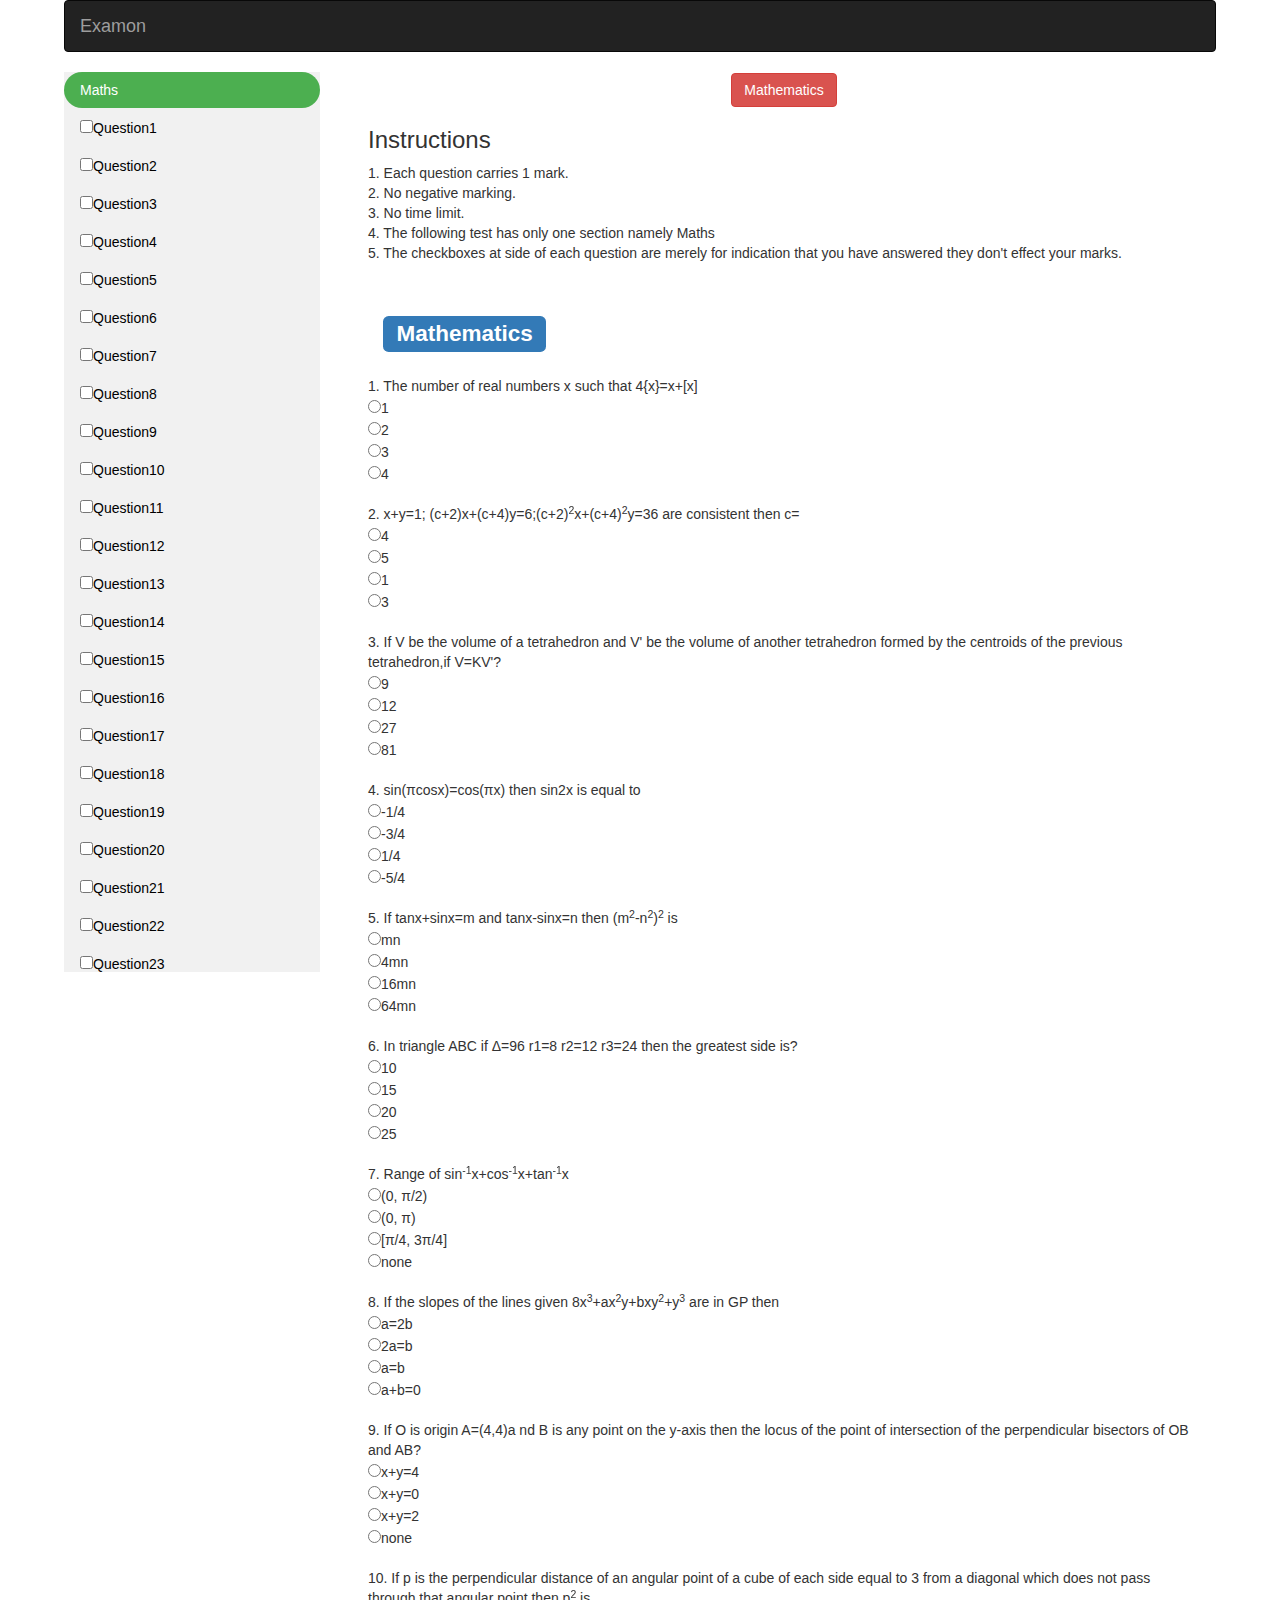
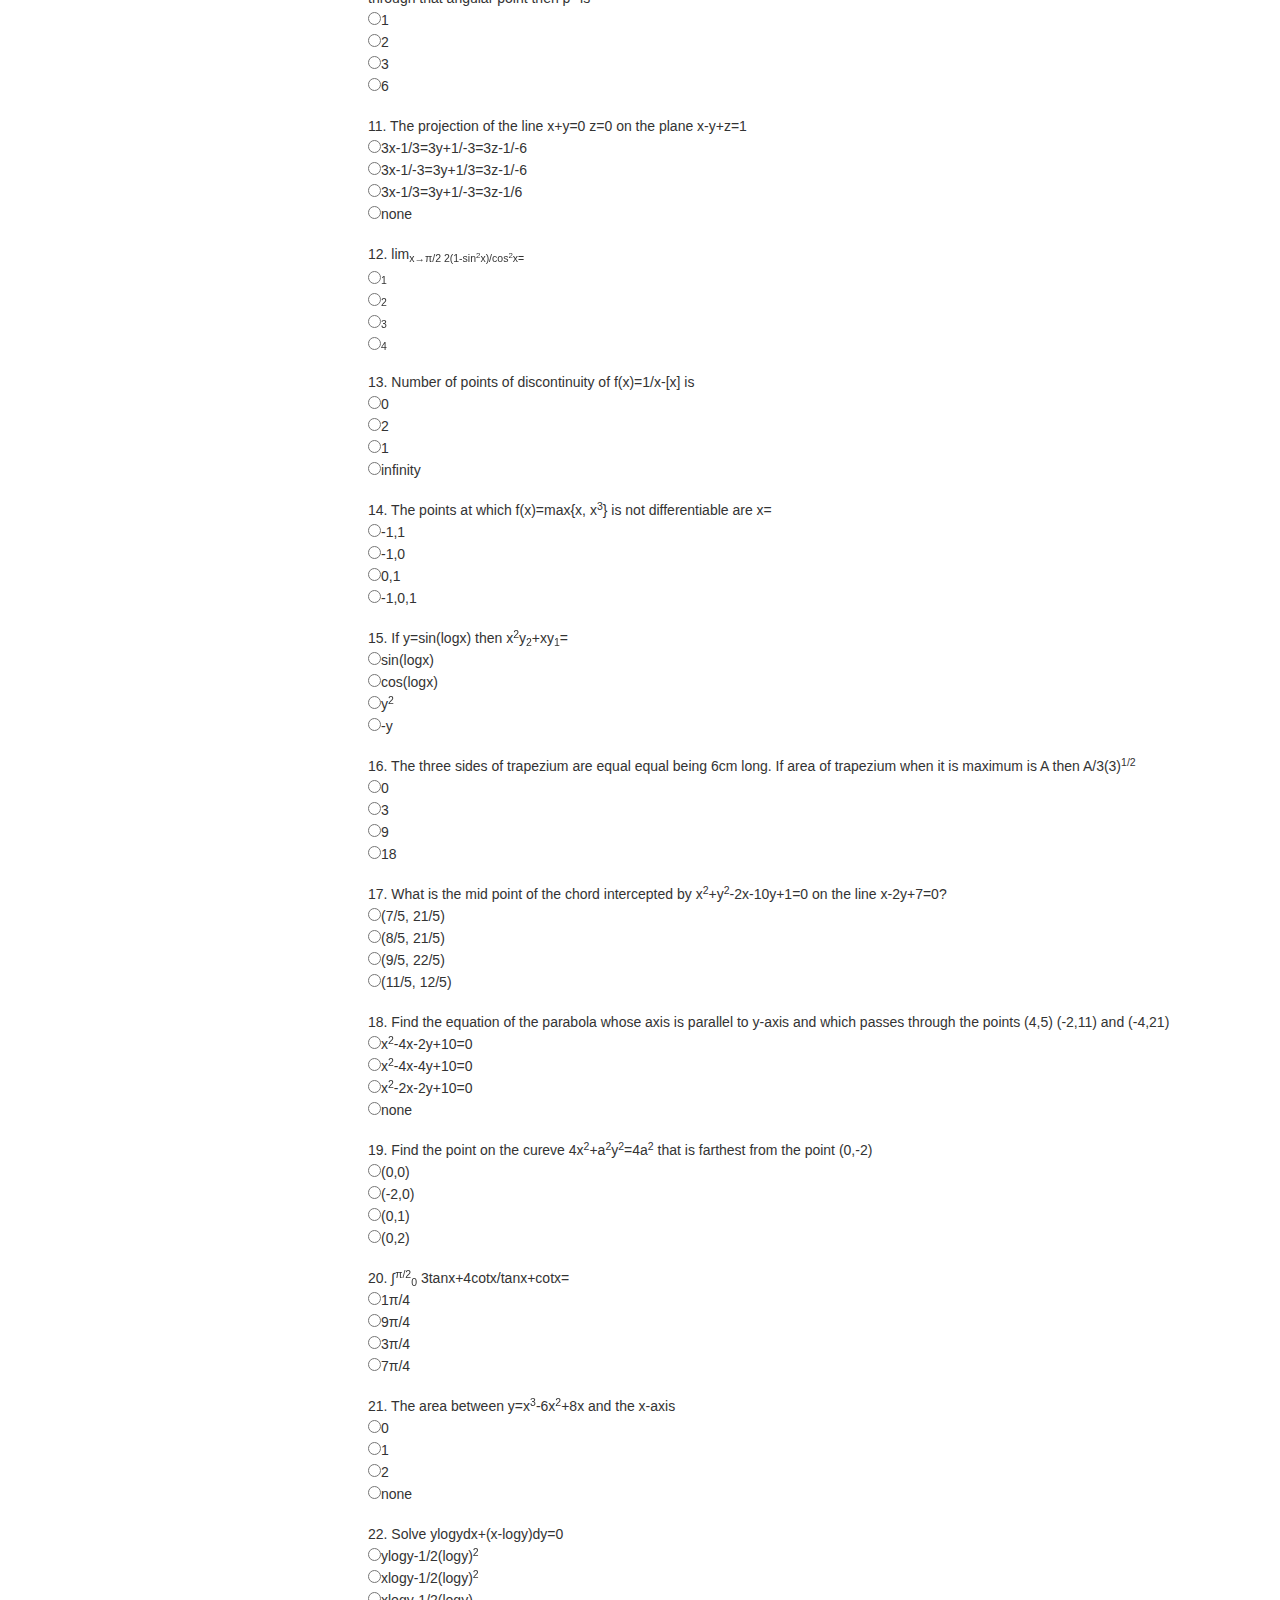
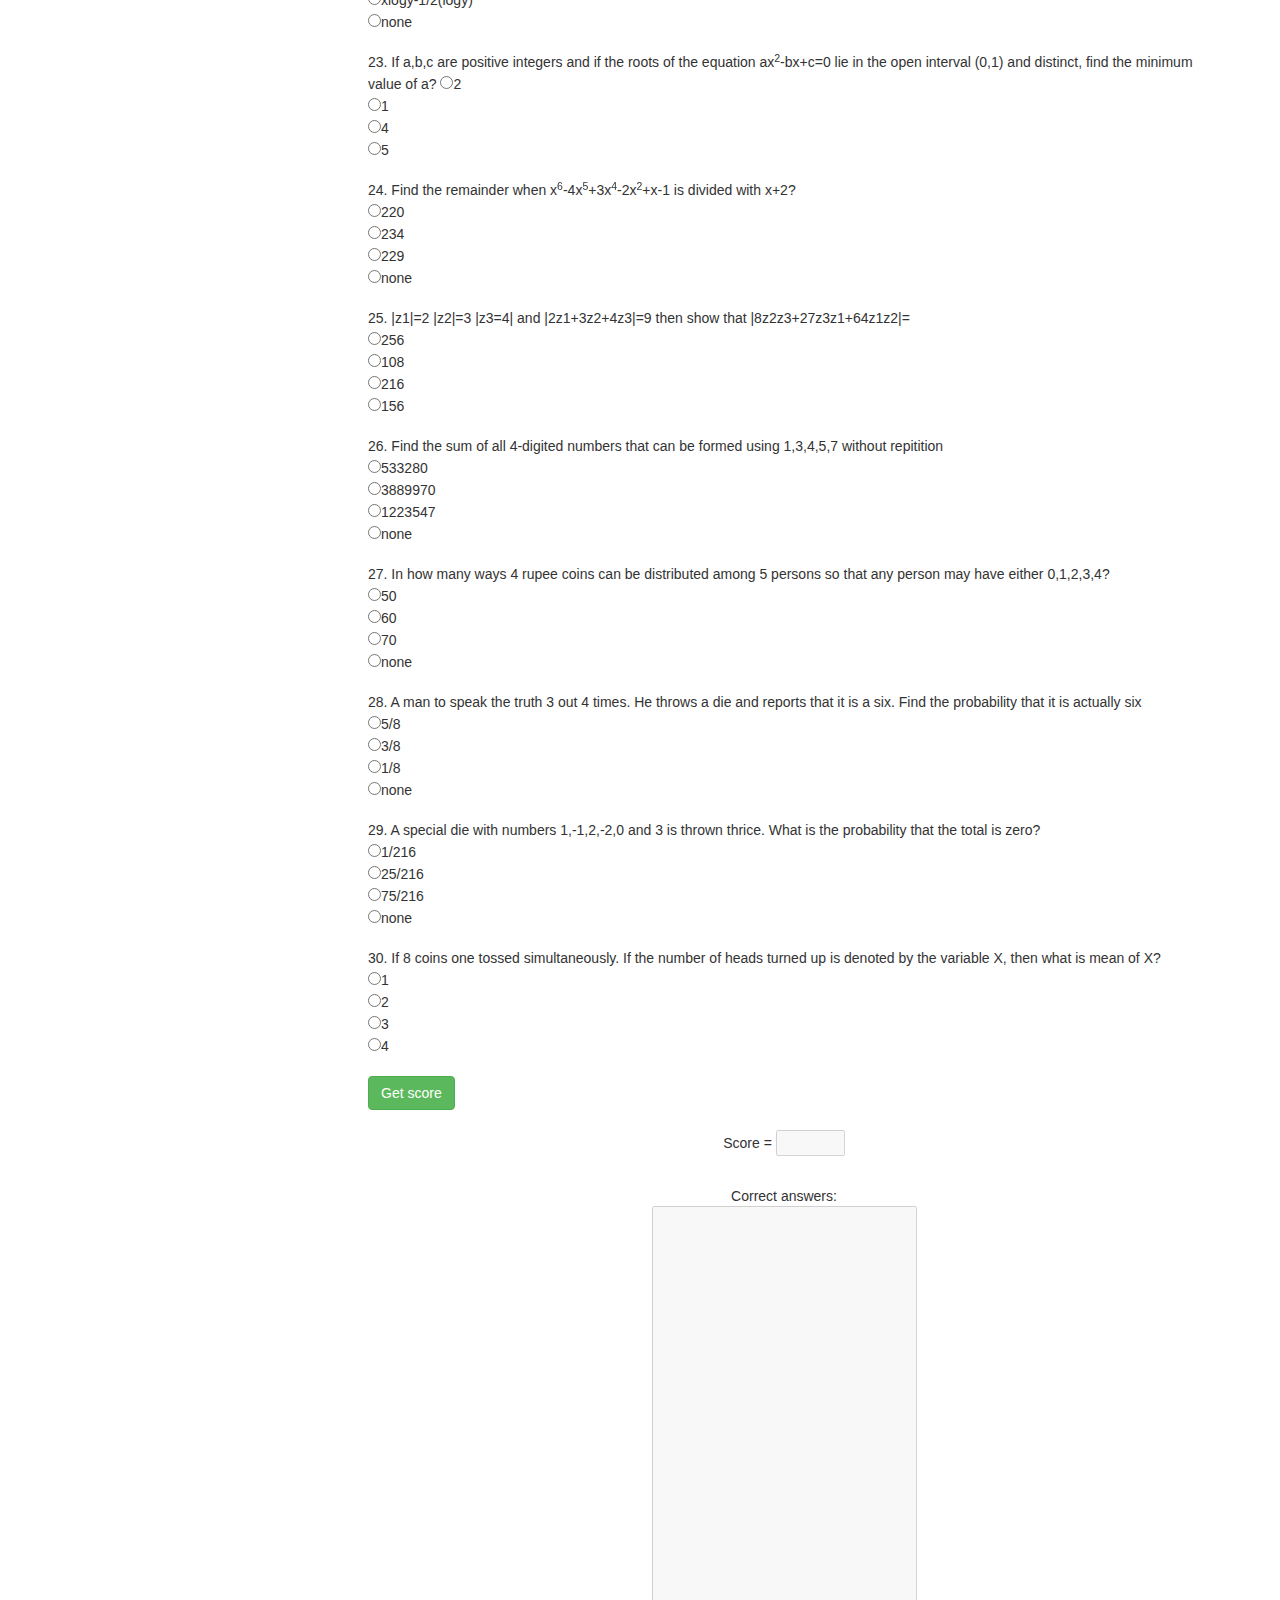
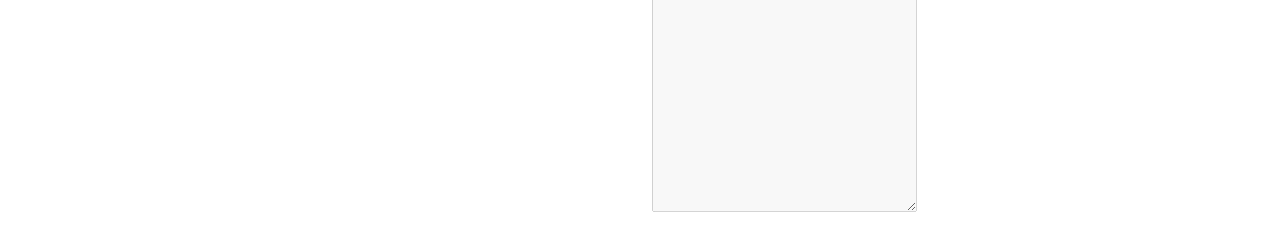
<file: Online Mock Test - Website/Examon/take_test_maths/take_test_maths.html>
<!DOCTYPE html>
<html lang="en">
<head>
  <title>Examon</title>
  <meta charset="utf-8">
  <meta name="viewport" content="width=device-width, initial-scale=1">
  <link rel="stylesheet" href="styles.css" type="text/css">
  <link rel="stylesheet" href="http://maxcdn.bootstrapcdn.com/bootstrap/3.3.7/css/bootstrap.min.css">
  <script src="https://ajax.googleapis.com/ajax/libs/jquery/1.12.4/jquery.min.js"></script>
  <script src="http://maxcdn.bootstrapcdn.com/bootstrap/3.3.7/js/bootstrap.min.js"></script>

</head>
<body class="body">    

<script src="javascript.js"></script>
    <nav class="navbar navbar-inverse ">
  <div class="container-fluid">
    <div class="navbar-header">
      <button type="button" class="navbar-toggle" data-toggle="collapse" data-target="#myNavbar">
        <span class="icon-bar"></span>
        <span class="icon-bar"></span>
        <span class="icon-bar"></span>
      </button>
      <a class="navbar-brand" href="#">Examon</a>
    </div>
      
    </div>
  </div>
    </nav>
   
    
<ul>
        
        <li><a href="#sectionM" class="active">Maths</a></li>
        <li><a href="#section1"><input type="checkbox">Question1</a></li>
        <li><a href="#section2"><input type="checkbox">Question2</a></li>
        <li><a href="#section3"><input type="checkbox">Question3</a></li>
        <li><a href="#section4"><input type="checkbox">Question4</a></li>
        <li><a href="#section5"><input type="checkbox">Question5</a></li>
        <li><a href="#section6"><input type="checkbox">Question6</a></li>
        <li><a href="#section7" ><input type="checkbox">Question7</a></li>
        <li><a href="#section8"><input type="checkbox">Question8</a></li>
        <li><a href="#section9" ><input type="checkbox">Question9</a></li>
        <li><a href="#section10" ><input type="checkbox">Question10</a></li>
        <li><a href="#section11"><input type="checkbox">Question11</a></li>
        <li><a href="#section12"><input type="checkbox">Question12</a></li>
        <li><a href="#section13"><input type="checkbox">Question13</a></li>
        <li><a href="#section14"><input type="checkbox">Question14</a></li>
        <li><a href="#section15"><input type="checkbox">Question15</a></li>
        <li><a href="#section16"><input type="checkbox">Question16</a></li>
        <li><a href="#section17" ><input type="checkbox">Question17</a></li>
        <li><a href="#section18"><input type="checkbox">Question18</a></li>
        <li><a href="#section19" ><input type="checkbox">Question19</a></li>
        <li><a href="#section20" ><input type="checkbox">Question20</a></li>
        <li><a href="#section21"><input type="checkbox">Question21</a></li>
        <li><a href="#section22"><input type="checkbox">Question22</a></li>
        <li><a href="#section23"><input type="checkbox">Question23</a></li>
        <li><a href="#section24"><input type="checkbox">Question24</a></li>
        <li><a href="#section25"><input type="checkbox">Question25</a></li>
        <li><a href="#section26"><input type="checkbox">Question26</a></li>
        <li><a href="#section27" ><input type="checkbox">Question27</a></li>
        <li><a href="#section28"><input type="checkbox">Question28</a></li>
        <li><a href="#section29" ><input type="checkbox">Question29</a></li>
        <li><a href="#section30" ><input type="checkbox">Question30</a></li>
    
        <li><a href="#section" ><input type="checkbox">Question</a></li>
        <li><a href="#section" ><input type="checkbox">Question</a></li>
      </ul>
    
<div style="margin-left:25%;padding:1px 16px;height:1000px;">
    <center><button type="button" class="btn btn-danger">Mathematics</button></center>
  <h3>Instructions</h3>
    <p>1. Each question carries 1 mark.<br>2. No negative marking.<br>3. No time limit.<br>4. The following test has only one  section namely Maths<br>5. The checkboxes at side of each question are merely for indication that you have answered they don't effect your marks.</p>
    
<form name="quiz">
    <div id="sectionM">
 <div class="container">
  <h2><span class="label label-primary">Mathematics</span></h2>
 </div>
     </div>
<div id="section1">    
    1. The number of real numbers x such that 4{x}=x+[x]<br>

  <input type="radio" name="q1" value="1">1<br>
  <input type="radio" name="q1" value="2">2<br>
  <input type="radio" name="q1" value="3">3<br>
  <input type="radio" name="q1" value="4">4<br>    
<br>
    </div>
    
<div id="section2">
    2. x+y=1; (c+2)x+(c+4)y=6;(c+2)<sup>2</sup>x+(c+4)<sup>2</sup>y=36 are consistent then c=
<br>
  <input type="radio" name="q2" value="4">4<br>
  <input type="radio" name="q2" value="5">5<br>
  <input type="radio" name="q2" value="1">1<br>
  <input type="radio" name="q2" value="3">3<br>
      <br>
    </div>
    
<div id="section3">    
    3. If V be the volume of a tetrahedron and V' be the volume of another tetrahedron formed by the centroids of the previous tetrahedron,if V=KV'?
<br>
  <input type="radio" name="q3" value="9">9<br>
  <input type="radio" name="q3" value="12">12<br>
  <input type="radio" name="q3" value="27">27<br>
  <input type="radio" name="q3" value="81">81<br>
     <br>
    </div>
    <div id="section4">    
    4. sin(&pi;cosx)=cos(&pi;x) then sin2x is equal to<br>

  <input type="radio" name="q4" value="-1/4">-1/4<br>
  <input type="radio" name="q4" value="-3/4">-3/4<br>
  <input type="radio" name="q4" value="1/4">1/4<br>
  <input type="radio" name="q4" value="-5/4">-5/4<br>    
<br>
    </div>
    
<div id="section5">
    5. If tanx+sinx=m and tanx-sinx=n then (m<sup>2</sup>-n<sup>2</sup>)<sup>2</sup> is
<br>
  <input type="radio" name="q5" value="mn">mn<br>
  <input type="radio" name="q5" value="4mn">4mn<br>
  <input type="radio" name="q5" value="16mn">16mn<br>
  <input type="radio" name="q5" value="64mn">64mn<br>
      <br>
    </div>
    
<div id="section6">    
    6. In triangle ABC if Δ=96 r1=8 r2=12 r3=24 then the greatest side is?
<br>
  <input type="radio" name="q6" value="10">10<br>
  <input type="radio" name="q6" value="15">15<br>
  <input type="radio" name="q6" value="20">20<br>
  <input type="radio" name="q6" value="25">25<br>
     <br>
    </div>
    <div id="section7">    
  7. Range of sin<sup>-1</sup>x+cos<sup>-1</sup>x+tan<sup>-1</sup>x<br>

        <input type="radio" name="q7" value="option1">(0, &pi;/2)<br>
  <input type="radio" name="q7" value="option2">(0, &pi;)<br>
  <input type="radio" name="q7" value="option3">[&pi;/4, 3&pi;/4]<br>
  <input type="radio" name="q7" value="option4">none<br>    
<br>
    </div>
    
<div id="section8">
    8. If the slopes of the lines given 8x<sup>3</sup>+ax<sup>2</sup>y+bxy<sup>2</sup>+y<sup>3</sup> are in GP then
<br>
  <input type="radio" name="q8" value="a=2b">a=2b<br>
  <input type="radio" name="q8" value="2a=b">2a=b<br>
  <input type="radio" name="q8" value="a=b">a=b<br>
  <input type="radio" name="q8" value="a+b=0">a+b=0<br>
      <br>
    </div>
    
<div id="section9">    
    9. If O is origin A=(4,4)a nd B is any point on the y-axis then the locus of the point of intersection of the perpendicular bisectors of OB and AB?
<br>
  <input type="radio" name="q9" value="option1">x+y=4<br>
  <input type="radio" name="q9" value="option2">x+y=0<br>
  <input type="radio" name="q9" value="option3">x+y=2<br>
  <input type="radio" name="q9" value="option4">none<br>
     <br>
    </div>
    <div id="section10">    
        10. If p is the perpendicular distance of an angular point of a cube of each side equal to 3 from a diagonal which does not pass through that angular point then p<sup>2</sup> is <br>

  <input type="radio" name="q10" value="1">1<br>
  <input type="radio" name="q10" value="2">2<br>
  <input type="radio" name="q10" value="3">3<br>
  <input type="radio" name="q10" value="6">6<br>    
<br>
    </div>
    
<div id="section11">
    11. The projection of the line x+y=0 z=0 on the plane x-y+z=1
<br>
  <input type="radio" name="q11" value="3x-1/3=3y+1/-3=3z-1/-6">3x-1/3=3y+1/-3=3z-1/-6<br>
  <input type="radio" name="q11" value="3x-1/-3=3y+1/3=3z-1/-6">3x-1/-3=3y+1/3=3z-1/-6<br>
  <input type="radio" name="q11" value="3x-1/3=3y+1/-3=3z-1/6">3x-1/3=3y+1/-3=3z-1/6<br>
  <input type="radio" name="q11" value="none">none<br>
      <br>
    </div>
    
<div id="section12">    
    12. lim<sub>x→&pi;/2 2(1-sin<sup>2</sup>x)/cos<sup>2</sup>x=
<br>
  <input type="radio" name="q12" value="1">1<br>
  <input type="radio" name="q12" value="2">2<br>
  <input type="radio" name="q12" value="3">3<br>
  <input type="radio" name="q12" value="4">4<br>
     <br>
    </div>
    <div id="section13">    
    13. Number of points of discontinuity of f(x)=1/x-[x] is<br>

  <input type="radio" name="q13" value="0">0<br>
  <input type="radio" name="q13" value="2">2<br>
  <input type="radio" name="q13" value="1">1<br>
  <input type="radio" name="q13" value="infinity">infinity<br>    
<br>
    </div>
    
<div id="section14">
    14. The points at which f(x)=max{x, x<sup>3</sup>} is not differentiable are x=
<br>
  <input type="radio" name="q14" value="-1,1">-1,1<br>
  <input type="radio" name="q14" value="-1,0">-1,0<br>
  <input type="radio" name="q14" value="0,1">0,1<br>
  <input type="radio" name="q14" value="-1,0,1">-1,0,1<br>
      <br>
    </div>
    
<div id="section15">    
    15. If y=sin(logx) then x<sup>2</sup>y<sub>2</sub>+xy<sub>1</sub>=
<br>
    <input type="radio" name="q15" value="Germanium">sin(logx)<br>
  <input type="radio" name="q15" value="silicon">cos(logx)<br>
    <input type="radio" name="q15" value="Gallium">y<sup>2</sup><br>
  <input type="radio" name="q15" value="-y">-y<br>
     <br>
    </div>
    <div id="section16">    
        16. The three sides of trapezium are equal equal being 6cm long. If area of trapezium when it is maximum is A then A/3(3)<sup>1/2</sup><br>

  <input type="radio" name="q16" value="0">0<br>
  <input type="radio" name="q16" value="3">3<br>
  <input type="radio" name="q16" value="9">9<br>
  <input type="radio" name="q16" value="18">18<br>    
<br>
    </div>
    
<div id="section17">
    17. What is the mid point of the chord intercepted by x<sup>2</sup>+y<sup>2</sup>-2x-10y+1=0 on the line x-2y+7=0?
<br>
  <input type="radio" name="q17" value="(7/5, 21/5)">(7/5, 21/5)<br>
    <input type="radio" name="q17" value="(8/5, 21/5)">(8/5, 21/5)<br>
  <input type="radio" name="q17" value="(9/5, 22/5)">(9/5, 22/5)<br>
  <input type="radio" name="q17" value="(11/5, 12/5)">(11/5, 12/5)<br>
      <br>
    </div>
    
<div id="section18">    
    18. Find the equation of the parabola whose axis is parallel to y-axis and which passes through the points (4,5) (-2,11) and (-4,21)
<br>
    <input type="radio" name="q18" value="option1">x<sup>2</sup>-4x-2y+10=0<br>
  <input type="radio" name="q18" value="option2">x<sup>2</sup>-4x-4y+10=0<br>
  <input type="radio" name="q18" value="option3">x<sup>2</sup>-2x-2y+10=0<br>
  <input type="radio" name="q18" value="none">none<br>
     <br>
    </div>
    <div id="section19">    
        19. Find the point on the cureve 4x<sup>2</sup>+a<sup>2</sup>y<sup>2</sup>=4a<sup>2</sup> that is farthest from the point (0,-2)<br>

        <input type="radio" name="q19" value="option1">(0,0)<br>
        <input type="radio" name="q19" value="option2">(-2,0)<br>
  <input type="radio" name="q19" value="50">(0,1)<br>
  <input type="radio" name="q19" value="(0,2)">(0,2)<br>    
<br>
    </div>
    
<div id="section20">
    20. ∫<sup>&pi;/2</sup><sub>0</sub> 3tanx+4cotx/tanx+cotx=
<br>
  <input type="radio" name="q20" value="option1">1&pi;/4<br>
  <input type="radio" name="q20" value="option2">9&pi;/4<br>
  <input type="radio" name="q20" value="either (a) or (b)">3&pi;/4<br>
  <input type="radio" name="q20" value="option4">7&pi;/4<br>
      <br>
    </div>
    
<div id="section21">    
    21. The area between y=x<sup>3</sup>-6x<sup>2</sup>+8x and the x-axis<br>
    <input type="radio" name="q21" value="option1">0<br>
  <input type="radio" name="q21" value="option2">1<br>
  <input type="radio" name="q21" value="option3">2<br>
  <input type="radio" name="q21" value="none">none<br>
     <br>
    </div>
    <div id="section22">    
        22. Solve ylogydx+(x-logy)dy=0<br>

        <input type="radio" name="q22" value="option1">ylogy-1/2(logy)<sup>2</sup><br>
  <input type="radio" name="q22" value="option2">xlogy-1/2(logy)<sup>2</sup><br>
  <input type="radio" name="q22" value="option3">xlogy-1/2(logy)<br>
  <input type="radio" name="q22" value="none">none<br>    
<br>
    </div>
    
<div id="section23">
    23. If a,b,c are positive integers and if the roots of the equation ax<sup>2</sup>-bx+c=0 lie in the open interval (0,1) and distinct, find the minimum value of a?
  <input type="radio" name="q23" value="2">2<br>
  <input type="radio" name="q23" value="1">1<br>
  <input type="radio" name="q23" value="4">4<br>
  <input type="radio" name="q23" value="5">5<br>
      <br>
    </div>
    
<div id="section24">    
    24. Find the remainder when x<sup>6</sup>-4x<sup>5</sup>+3x<sup>4</sup>-2x<sup>2</sup>+x-1 is divided with x+2?
<br>
  <input type="radio" name="q24" value="229m/s">220<br>
  <input type="radio" name="q24" value="249m/s">234<br>
  <input type="radio" name="q24" value="229">229<br>
  <input type="radio" name="q24" value="none">none<br>
     <br>
    </div>
    <div id="section25">    
        25. |z1|=2 |z2|=3 |z3=4| and |2z1+3z2+4z3|=9 then show that |8z2z3+27z3z1+64z1z2|=<br>

  <input type="radio" name="q25" value="20cm from the lens further away from the mirror">256<br>
  <input type="radio" name="q25" value="20cm from the lens further towards the mirror">108<br>
  <input type="radio" name="q25" value="216">216<br>
  <input type="radio" name="q25" value="156">156<br>    
<br>
    </div>
    
<div id="section26">
26. Find the sum of all 4-digited numbers that can be formed using 1,3,4,5,7 without repitition
<br>
  <input type="radio" name="q26" value="533280">533280<br>
  <input type="radio" name="q26" value="3889970">3889970<br>
  <input type="radio" name="q26" value="1223547">1223547<br>
  <input type="radio" name="q26" value="none">none<br>
      <br>
    </div>
    
<div id="section27">    
    27. In how many ways 4 rupee coins can be distributed among 5 persons so that any person may have either 0,1,2,3,4?
<br>
  <input type="radio" name="q27" value="50">50<br>
  <input type="radio" name="q27" value="60">60<br>
  <input type="radio" name="q27" value="70">70<br>
  <input type="radio" name="q27" value="none">none<br>
     <br>
    </div>
    <div id="section28">    
        28. A man to speak the truth 3 out 4 times. He throws a die and reports that it is a six. Find the probability that it is actually six<br>

  <input type="radio" name="q28" value="option1">5/8<br>
  <input type="radio" name="q28" value="option2">3/8<br>
  <input type="radio" name="q28" value="option3">1/8<br>
  <input type="radio" name="q28" value="none">none<br>    
<br>
    </div>
    
<div id="section29">
    29. A special die with numbers 1,-1,2,-2,0 and 3 is thrown thrice. What is the probability that the total is zero?
<br>
  <input type="radio" name="q29" value="1/216">1/216<br>
  <input type="radio" name="q29" value="25/216">25/216<br>
  <input type="radio" name="q29" value="75/216">75/216<br>
  <input type="radio" name="q29" value="none">none<br>
      <br>
    </div>
    
<div id="section30">    
    30. If 8 coins one tossed simultaneously. If the number of heads turned up is denoted by the variable X, then what is mean of X?
<br>
  <input type="radio" name="q30" value="1">1<br>
  <input type="radio" name="q30" value="2">2<br>
  <input type="radio" name="q30" value="3">3<br>
  <input type="radio" name="q30" value="4">4<br>
     <br>
    </div>

    

    

    
     
          

    
    

<input type="button" value="Get score" class="btn btn-success" onClick="getScore(this.form)">
    
 <center>
<div class="score">
    
<p> Score = <strong><input class="bgclr" type="text" size="5" name="percentage" disabled></strong><br><br>    
    </p>
    Correct answers:<br>
    
<textarea class="bgclr" name="solutions" wrap="virtual" rows="30" cols="30" disabled>
</textarea>
</form>
 </center>    
    </div>
    
    
    </form>



      </div>
    </div>
    </div>

      
    
    </body>
</html>
</file>
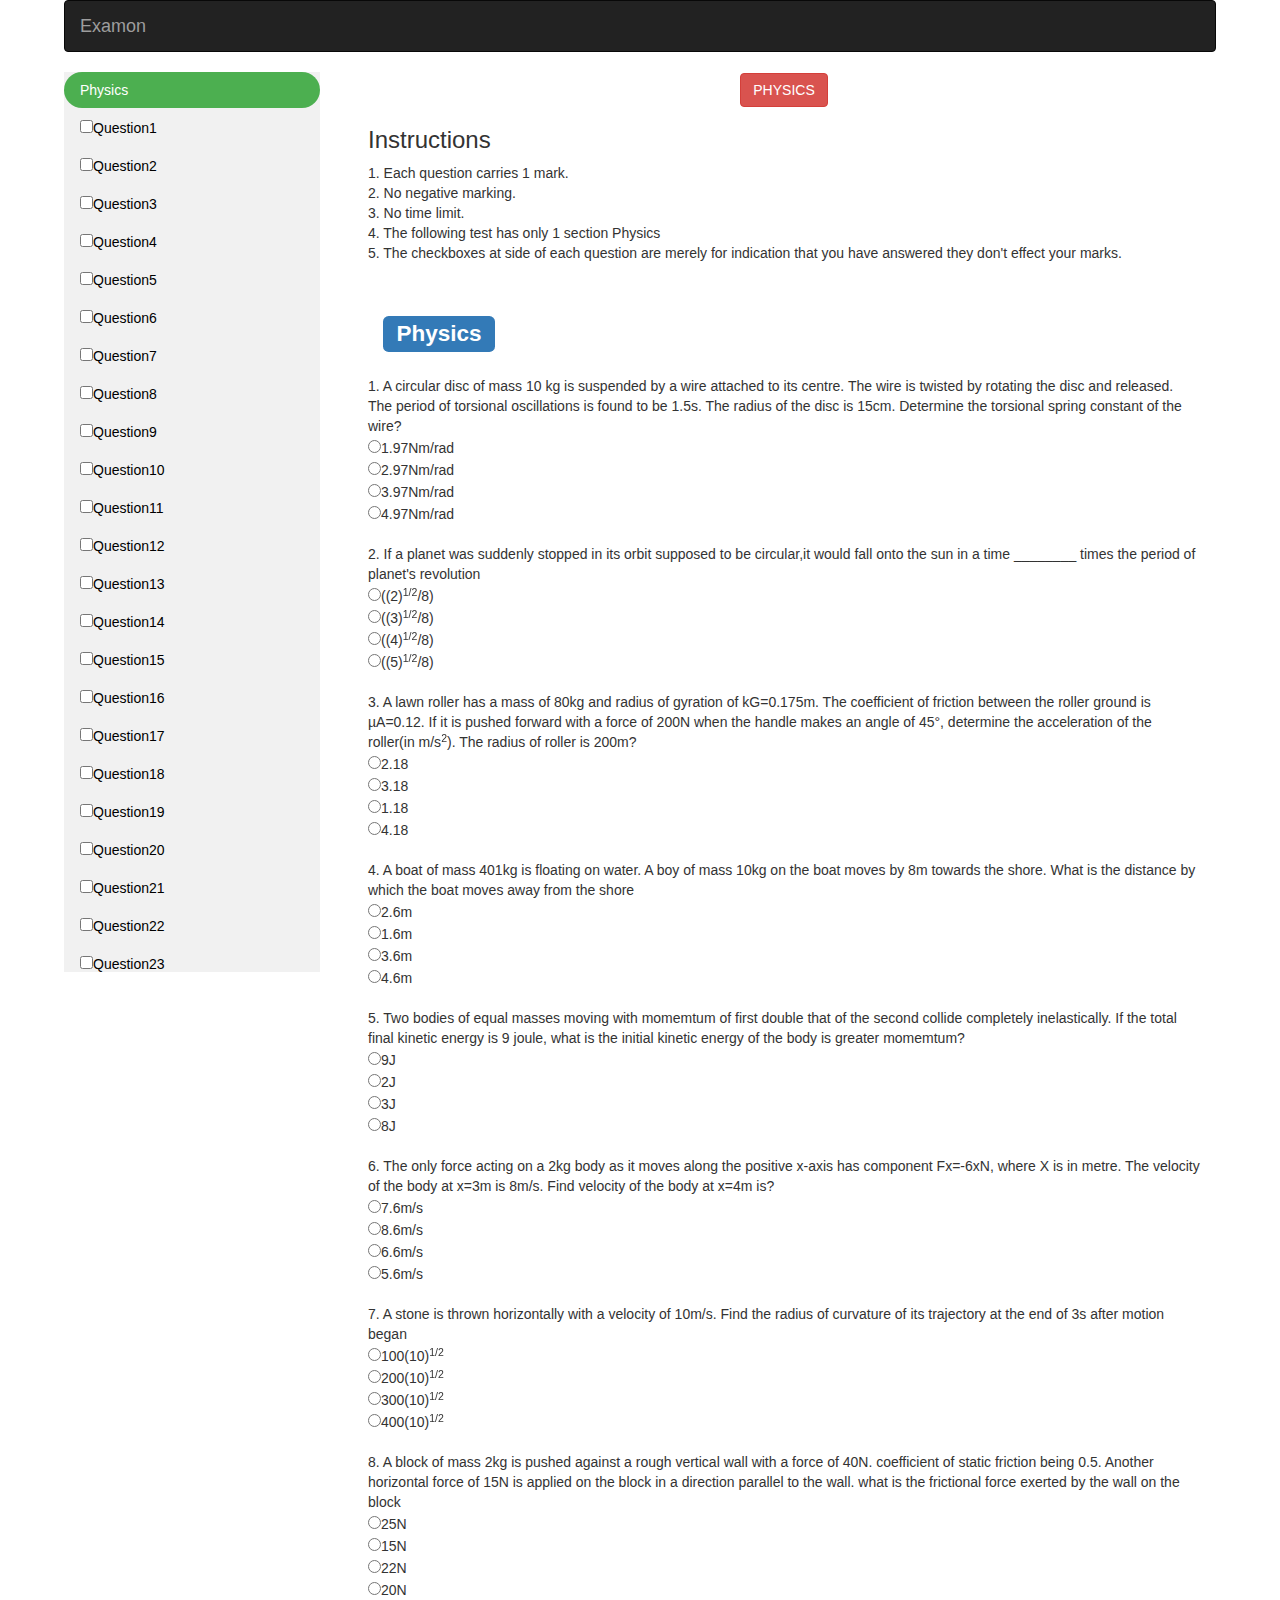
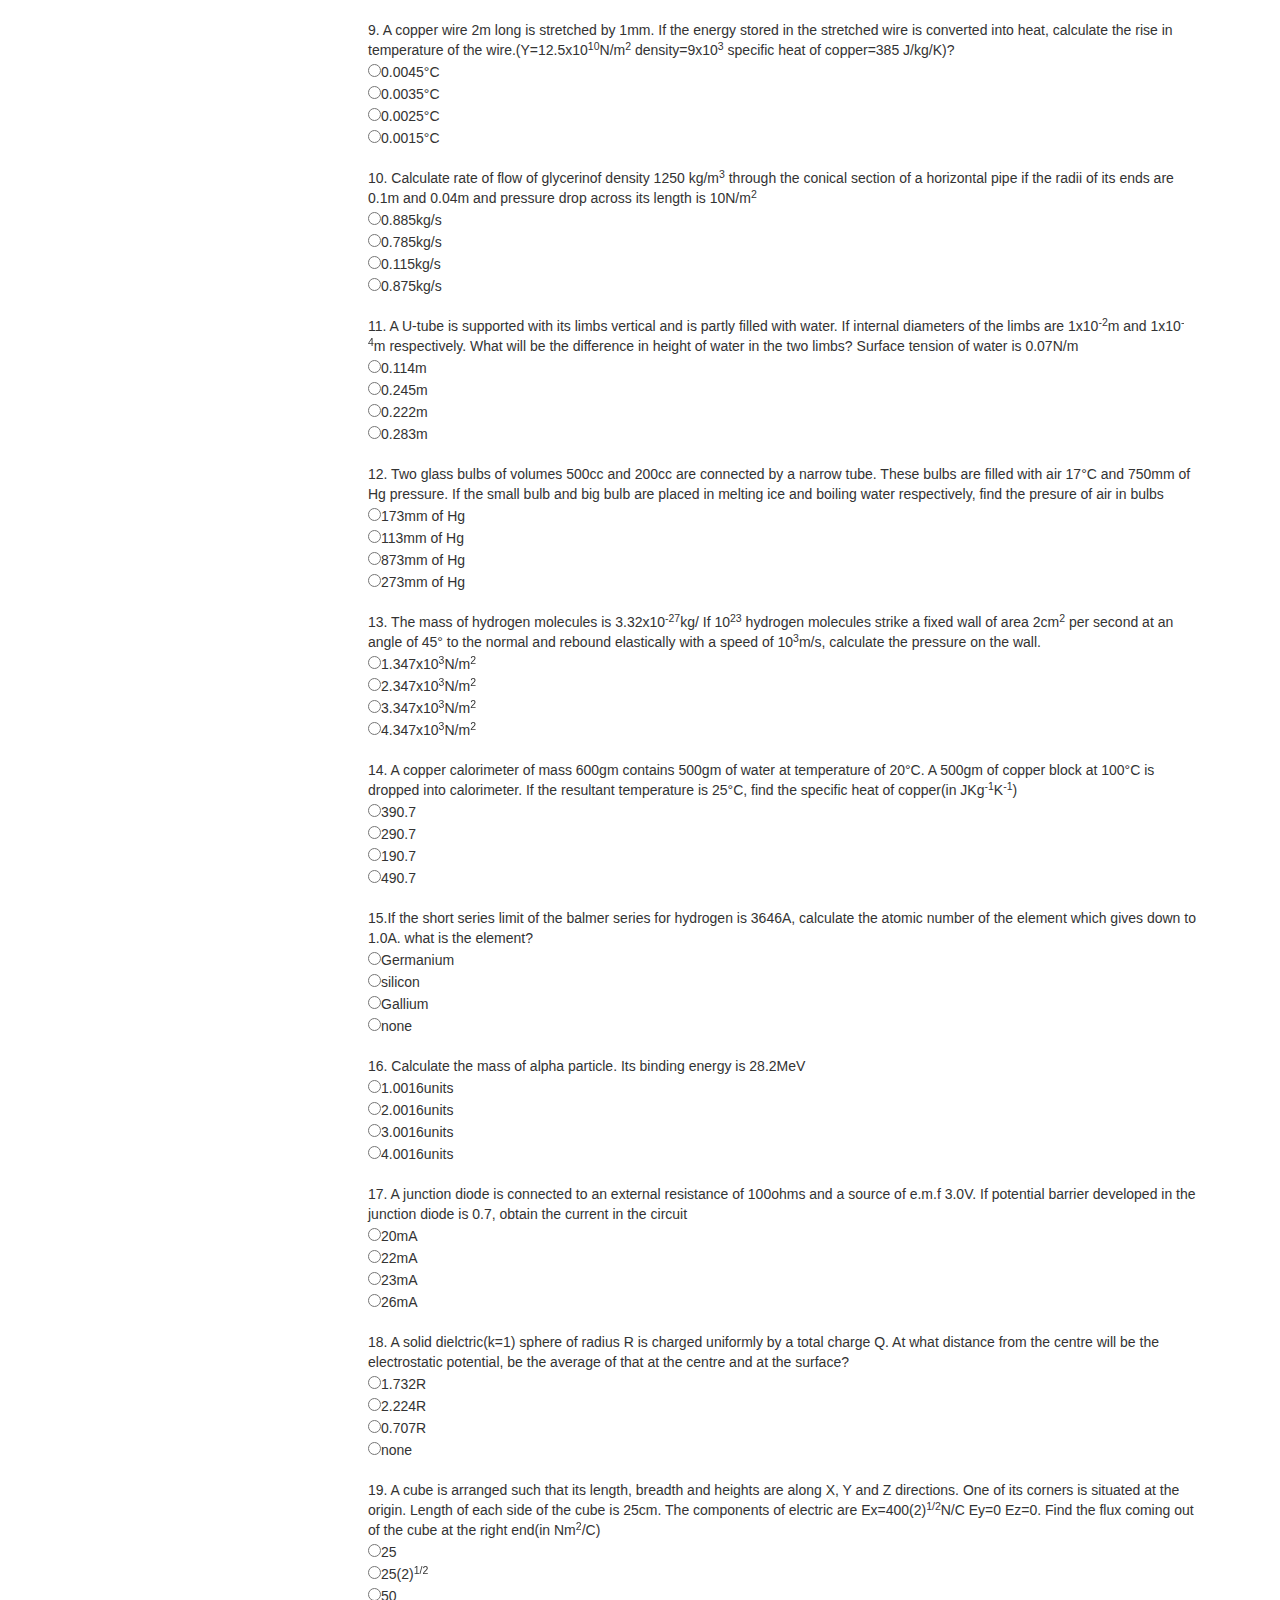
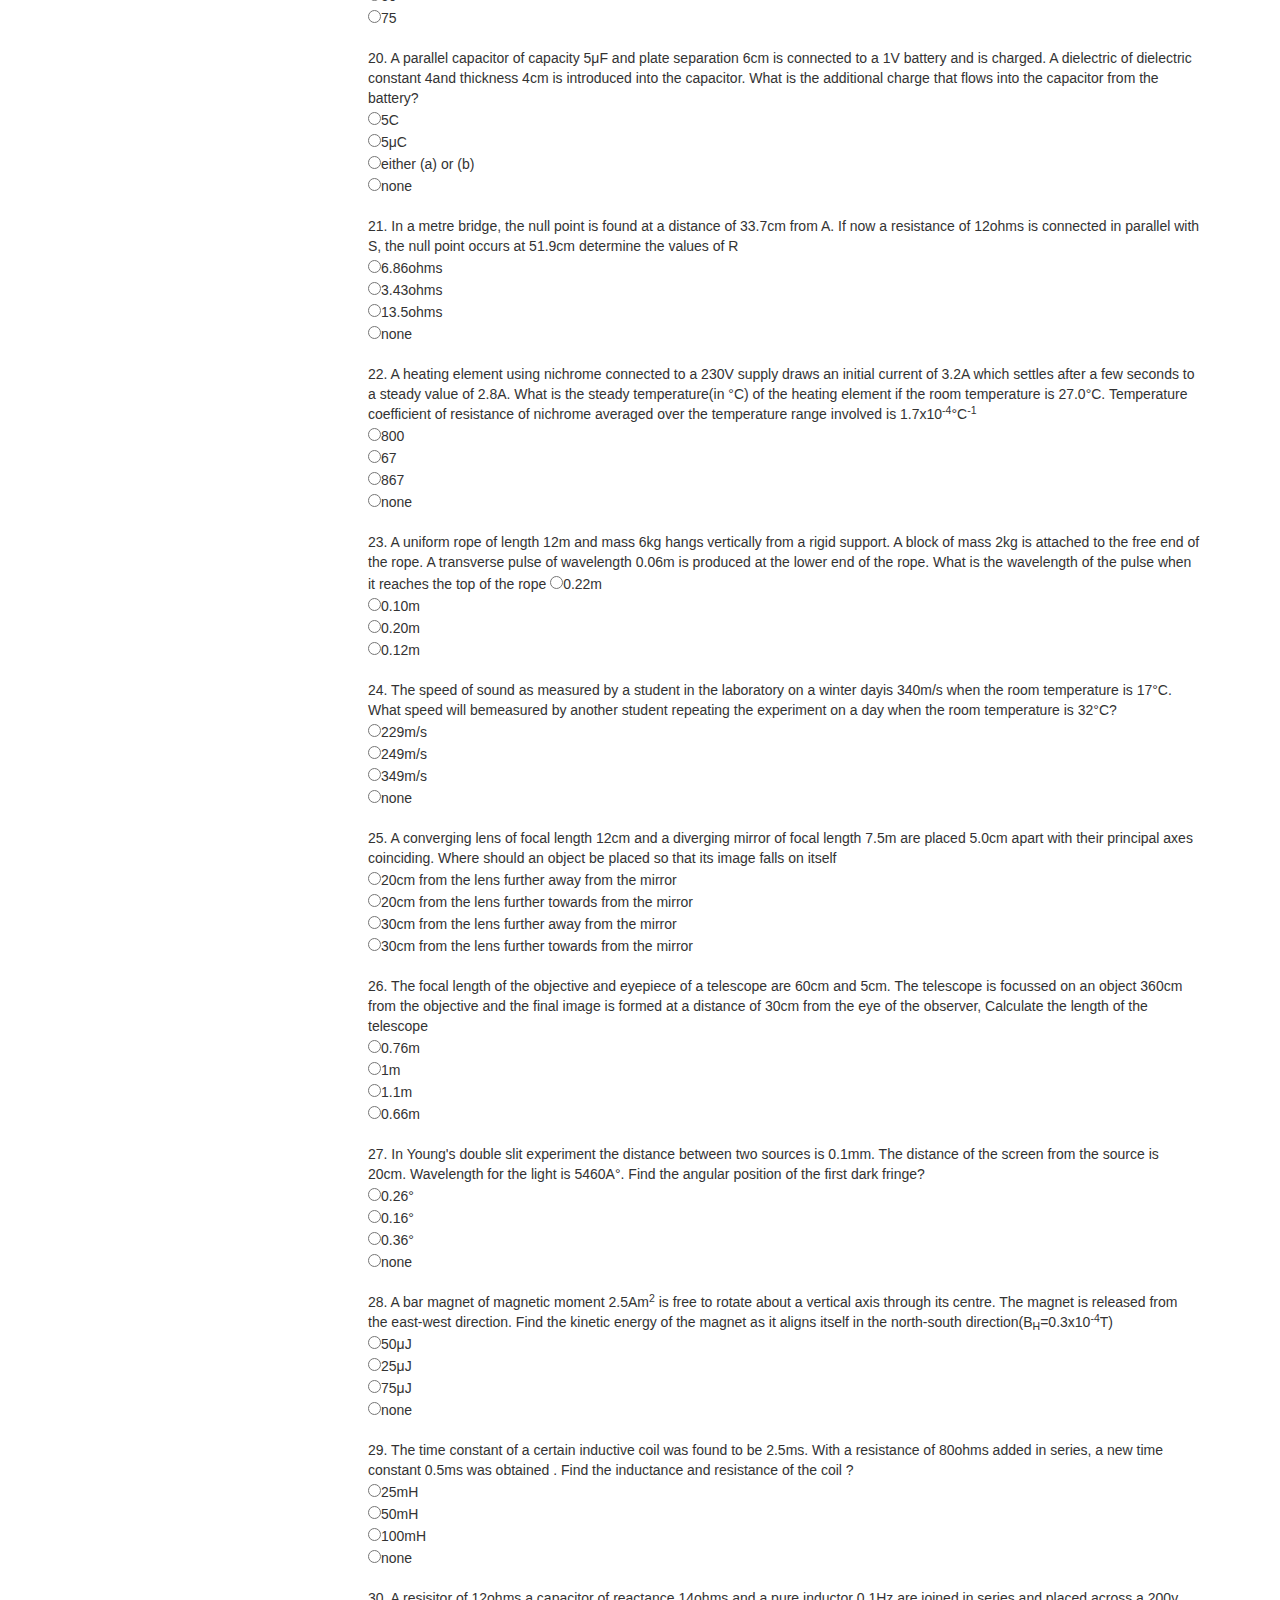
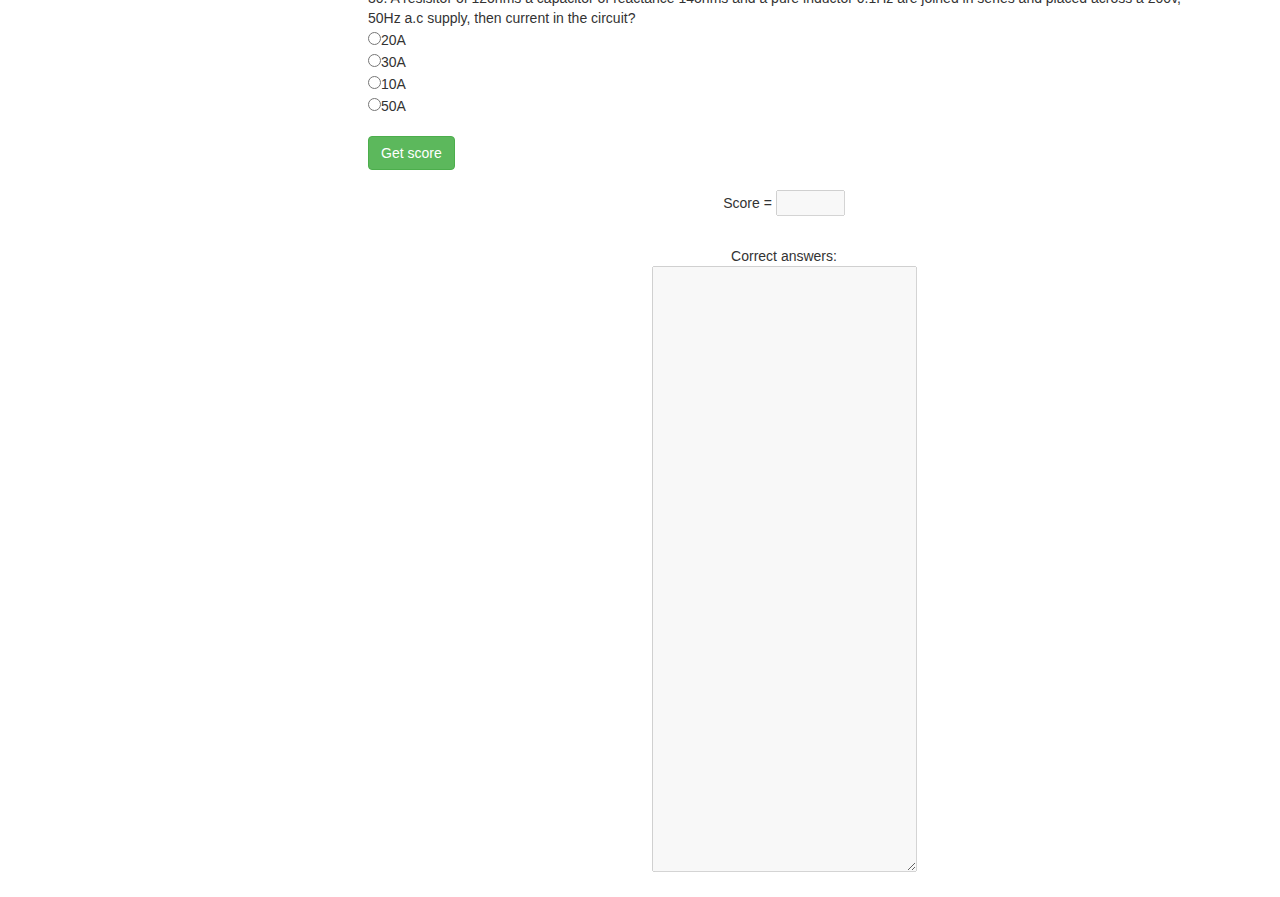
<file: Online Mock Test - Website/Examon/take_test_physics/take_test_physics.html>
<!DOCTYPE html>
<html lang="en">
<head>
  <title>Examon</title>
  <meta charset="utf-8">
  <meta name="viewport" content="width=device-width, initial-scale=1">
  <link rel="stylesheet" href="styles.css" type="text/css">
  <link rel="stylesheet" href="http://maxcdn.bootstrapcdn.com/bootstrap/3.3.7/css/bootstrap.min.css">
  <script src="https://ajax.googleapis.com/ajax/libs/jquery/1.12.4/jquery.min.js"></script>
  <script src="http://maxcdn.bootstrapcdn.com/bootstrap/3.3.7/js/bootstrap.min.js"></script>

</head>
<body class="body">    

<script src="javascript.js"></script>
    <nav class="navbar navbar-inverse ">
  <div class="container-fluid">
    <div class="navbar-header">
      <button type="button" class="navbar-toggle" data-toggle="collapse" data-target="#myNavbar">
        <span class="icon-bar"></span>
        <span class="icon-bar"></span>
        <span class="icon-bar"></span>
      </button>
      <a class="navbar-brand" href="#">Examon</a>
    </div>
      
    </div>
  </div>
    </nav>
   
    
<ul>
        
        <li><a href="#sectionM" class="active">Physics</a></li>
        <li><a href="#section1"><input type="checkbox">Question1</a></li>
        <li><a href="#section2"><input type="checkbox">Question2</a></li>
        <li><a href="#section3"><input type="checkbox">Question3</a></li>
        <li><a href="#section4"><input type="checkbox">Question4</a></li>
        <li><a href="#section5"><input type="checkbox">Question5</a></li>
        <li><a href="#section6"><input type="checkbox">Question6</a></li>
        <li><a href="#section7" ><input type="checkbox">Question7</a></li>
        <li><a href="#section8"><input type="checkbox">Question8</a></li>
        <li><a href="#section9" ><input type="checkbox">Question9</a></li>
        <li><a href="#section10" ><input type="checkbox">Question10</a></li>
        <li><a href="#section11"><input type="checkbox">Question11</a></li>
        <li><a href="#section12"><input type="checkbox">Question12</a></li>
        <li><a href="#section13"><input type="checkbox">Question13</a></li>
        <li><a href="#section14"><input type="checkbox">Question14</a></li>
        <li><a href="#section15"><input type="checkbox">Question15</a></li>
        <li><a href="#section16"><input type="checkbox">Question16</a></li>
        <li><a href="#section17" ><input type="checkbox">Question17</a></li>
        <li><a href="#section18"><input type="checkbox">Question18</a></li>
        <li><a href="#section19" ><input type="checkbox">Question19</a></li>
        <li><a href="#section20" ><input type="checkbox">Question20</a></li>
        <li><a href="#section21"><input type="checkbox">Question21</a></li>
        <li><a href="#section22"><input type="checkbox">Question22</a></li>
        <li><a href="#section23"><input type="checkbox">Question23</a></li>
        <li><a href="#section24"><input type="checkbox">Question24</a></li>
        <li><a href="#section25"><input type="checkbox">Question25</a></li>
        <li><a href="#section26"><input type="checkbox">Question26</a></li>
        <li><a href="#section27" ><input type="checkbox">Question27</a></li>
        <li><a href="#section28"><input type="checkbox">Question28</a></li>
        <li><a href="#section29" ><input type="checkbox">Question29</a></li>
        <li><a href="#section30" ><input type="checkbox">Question30</a></li>
    
        <li><a href="#section" ><input type="checkbox">Question</a></li>
        <li><a href="#section" ><input type="checkbox">Question</a></li>
      </ul>
    
<div style="margin-left:25%;padding:1px 16px;height:1000px;">
    <center><button type="button" class="btn btn-danger">PHYSICS</button></center>
  <h3>Instructions</h3>
    <p>1. Each question carries 1 mark.<br>2. No negative marking.<br>3. No time limit.<br>4. The following test has only 1 section Physics<br>5. The checkboxes at side of each question are merely for indication that you have answered they don't effect your marks.</p>
    
<form name="quiz">
    <div id="sectionM">
 <div class="container">
  <h2><span class="label label-primary">Physics</span></h2>
 </div>
     </div>
<div id="section1">    
    1. A circular disc of mass 10 kg is suspended by a wire attached to its centre. The wire is twisted by rotating the disc and released. The period of torsional oscillations is found to be 1.5s. The radius of the disc is 15cm. Determine the torsional spring constant of the wire?<br>

  <input type="radio" name="q1" value="1.97Nm/rad">1.97Nm/rad<br>
  <input type="radio" name="q1" value="2.97Nm/rad">2.97Nm/rad<br>
  <input type="radio" name="q1" value="3.97Nm/rad">3.97Nm/rad<br>
  <input type="radio" name="q1" value="4.97Nm/rad">4.97Nm/rad<br>    
<br>
    </div>
    
<div id="section2">
    2. If a planet was suddenly stopped in its orbit supposed to be circular,it would fall onto the sun in a time ________ times the period of planet's revolution
<br>
  <input type="radio" name="q2" value="option1">((2)<sup>1/2</sup>/8)<br>
  <input type="radio" name="q2" value="option2">((3)<sup>1/2</sup>/8)<br>
  <input type="radio" name="q2" value="option3">((4)<sup>1/2</sup>/8)<br>
  <input type="radio" name="q2" value="option4">((5)<sup>1/2</sup>/8)<br>
      <br>
    </div>
    
<div id="section3">    
    3. A lawn roller has a mass of 80kg and radius of gyration of kG=0.175m. The coefficient of friction between the roller ground is &micro;A=0.12. If it is pushed forward with a force of 200N when the handle makes an angle of 45&deg;, determine the acceleration of the roller(in m/s<sup>2</sup>). The radius of roller is 200m?
<br>
  <input type="radio" name="q3" value="2.18">2.18<br>
  <input type="radio" name="q3" value="3.18">3.18<br>
  <input type="radio" name="q3" value="1.18">1.18<br>
  <input type="radio" name="q3" value="4.18">4.18<br>
     <br>
    </div>
    <div id="section4">    
    4. A boat of mass 401kg is floating on water. A boy of mass 10kg on the boat moves by 8m towards the shore. What is the distance by which the boat moves away from the shore<br>

  <input type="radio" name="q4" value="2.6m">2.6m<br>
  <input type="radio" name="q4" value="1.6m">1.6m<br>
  <input type="radio" name="q4" value="3.6m">3.6m<br>
  <input type="radio" name="q4" value="4.6m">4.6m<br>    
<br>
    </div>
    
<div id="section5">
5. Two bodies of equal masses moving with momemtum of first double that of the second collide completely inelastically. If the total final kinetic energy is 9 joule, what is the initial kinetic energy of the body is greater momemtum?
<br>
  <input type="radio" name="q5" value="9J">9J<br>
  <input type="radio" name="q5" value="2j">2J<br>
  <input type="radio" name="q5" value="3J">3J<br>
  <input type="radio" name="q5" value="8J">8J<br>
      <br>
    </div>
    
<div id="section6">    
    6. The only force acting on a 2kg body as it moves along the positive x-axis has component Fx=-6xN, where X is in metre. The velocity of the body at x=3m is 8m/s. Find velocity of the body at x=4m is?
<br>
  <input type="radio" name="q6" value="7.6m/s">7.6m/s<br>
  <input type="radio" name="q6" value="8.6m/s">8.6m/s<br>
  <input type="radio" name="q6" value="6.6m/s">6.6m/s<br>
  <input type="radio" name="q6" value="5.6m/s">5.6m/s<br>
     <br>
    </div>
    <div id="section7">    
7. A stone is thrown horizontally with a velocity of 10m/s. Find the radius of curvature of its trajectory at the end of 3s after motion began<br>

        <input type="radio" name="q7" value="option1">100(10)<sup>1/2</sup><br>
  <input type="radio" name="q7" value="option2">200(10)<sup>1/2</sup><br>
  <input type="radio" name="q7" value="option3">300(10)<sup>1/2</sup><br>
  <input type="radio" name="q7" value="option4">400(10)<sup>1/2</sup><br>    
<br>
    </div>
    
<div id="section8">
8. A block of mass 2kg is pushed against a rough vertical wall with a force of 40N. coefficient of static friction being 0.5. Another horizontal force of 15N is applied on the block in a direction parallel to the wall. what is the frictional force exerted by the wall on the block
<br>
  <input type="radio" name="q8" value="25N">25N<br>
  <input type="radio" name="q8" value="15N">15N<br>
  <input type="radio" name="q8" value="22N">22N<br>
  <input type="radio" name="q8" value="20N">20N<br>
      <br>
    </div>
    
<div id="section9">    
    9. A copper wire 2m long is stretched by 1mm. If the energy stored in the stretched wire is converted into heat, calculate the rise in temperature of the wire.(Y=12.5x10<sup>10</sup>N/m<sup>2</sup> density=9x10<sup>3</sup> specific heat of copper=385 J/kg/K)?
<br>
  <input type="radio" name="q9" value="option1">0.0045&deg;C<br>
  <input type="radio" name="q9" value="option2">0.0035&deg;C<br>
  <input type="radio" name="q9" value="option3">0.0025&deg;C<br>
  <input type="radio" name="q9" value="option4">0.0015&deg;C<br>
     <br>
    </div>
    <div id="section10">    
        10. Calculate rate of flow of glycerinof density 1250 kg/m<sup>3</sup> through the conical section of a horizontal pipe if the radii of its ends are 0.1m and 0.04m and pressure drop across its length is 10N/m<sup>2</sup><br>

  <input type="radio" name="q10" value="0.885kg/s">0.885kg/s<br>
  <input type="radio" name="q10" value="0.785kg/s">0.785kg/s<br>
  <input type="radio" name="q10" value="0.115kg/s">0.115kg/s<br>
  <input type="radio" name="q10" value="0.875kg/s">0.875kg/s<br>    
<br>
    </div>
    
<div id="section11">
    11. A U-tube is supported with its limbs vertical and is partly filled with water. If internal diameters of the limbs are 1x10<sup>-2</sup>m and 1x10<sup>-4</sup>m respectively. What will be the difference in height of water in the two limbs? Surface tension of water is 0.07N/m
<br>
  <input type="radio" name="q11" value="0.114m">0.114m<br>
  <input type="radio" name="q11" value="0.245m">0.245m<br>
  <input type="radio" name="q11" value="0.222m">0.222m<br>
  <input type="radio" name="q11" value="0.283m">0.283m<br>
      <br>
    </div>
    
<div id="section12">    
    12. Two glass bulbs of volumes 500cc and 200cc are connected by a narrow tube. These bulbs are filled with air 17&deg;C and 750mm of Hg pressure. If the small bulb and big bulb are placed in melting ice and boiling water respectively, find the presure of air in bulbs
<br>
  <input type="radio" name="q12" value="173mm of Hg">173mm of Hg<br>
  <input type="radio" name="q12" value="113mm of Hg">113mm of Hg<br>
  <input type="radio" name="q12" value="873mm of Hg">873mm of Hg<br>
  <input type="radio" name="q12" value="273mm of Hg">273mm of Hg<br>
     <br>
    </div>
    <div id="section13">    
    13. The mass of hydrogen molecules is 3.32x10<sup>-27</sup>kg/ If 10<sup>23</sup> hydrogen molecules strike a fixed wall of area 2cm<sup>2</sup> per second at an angle of 45&deg; to the normal and rebound elastically with a speed of 10<sup>3</sup>m/s, calculate the pressure on the wall.<br>

  <input type="radio" name="q13" value="option1">1.347x10<sup>3</sup>N/m<sup>2</sup><br>
  <input type="radio" name="q13" value="option2">2.347x10<sup>3</sup>N/m<sup>2</sup><br>
  <input type="radio" name="q13" value="option3">3.347x10<sup>3</sup>N/m<sup>2</sup><br>
  <input type="radio" name="q13" value="option4">4.347x10<sup>3</sup>N/m<sup>2</sup><br>    
<br>
    </div>
    
<div id="section14">
    14. A copper calorimeter of mass 600gm contains 500gm of water at temperature of 20&deg;C. A 500gm of copper block at 100&deg;C is dropped into calorimeter. If the resultant temperature is 25&deg;C, find the specific heat of copper(in JKg<sup>-1</sup>K<sup>-1</sup>)
<br>
  <input type="radio" name="q14" value="390.7">390.7<br>
  <input type="radio" name="q14" value="290.7">290.7<br>
  <input type="radio" name="q14" value="190.7">190.7<br>
  <input type="radio" name="q14" value="490.7">490.7<br>
      <br>
    </div>
    
<div id="section15">    
    15.If the short series limit of the balmer series for hydrogen is 3646A, calculate the atomic number of the element which gives down to 1.0A. what is the element?
<br>
    <input type="radio" name="q15" value="Germanium">Germanium<br>
  <input type="radio" name="q15" value="silicon">silicon<br>
  <input type="radio" name="q15" value="Gallium">Gallium<br>
  <input type="radio" name="q15" value="none">none<br>
     <br>
    </div>
    <div id="section16">    
 16. Calculate the mass of alpha particle. Its binding energy is 28.2MeV<br>

  <input type="radio" name="q16" value="1.0016units">1.0016units<br>
  <input type="radio" name="q16" value="2.0016units">2.0016units<br>
  <input type="radio" name="q16" value="3.0016units">3.0016units<br>
  <input type="radio" name="q16" value="4.0016units">4.0016units<br>    
<br>
    </div>
    
<div id="section17">
17. A junction diode is connected to an external resistance of 100ohms and a source of e.m.f 3.0V. If potential barrier developed in the junction diode is 0.7, obtain the current in the circuit
<br>
  <input type="radio" name="q17" value="20mA">20mA<br>
    <input type="radio" name="q17" value="22mA">22mA<br>
  <input type="radio" name="q17" value="23mA">23mA<br>
  <input type="radio" name="q17" value="26mA">26mA<br>
      <br>
    </div>
    
<div id="section18">    
    18. A solid dielctric(k=1) sphere of radius R is charged uniformly by a total charge Q. At what distance from the centre will be the electrostatic potential,  be the average of that at the centre and at the surface?
<br>
  <input type="radio" name="q18" value="1.732R">1.732R<br>
  <input type="radio" name="q18" value="2.224R">2.224R<br>
  <input type="radio" name="q18" value="0.707R">0.707R<br>
  <input type="radio" name="q18" value="none">none<br>
     <br>
    </div>
    <div id="section19">    
        19. A cube is arranged such that its length, breadth and heights are along X, Y and Z directions. One of its corners is situated at the origin. Length of each side of the cube is 25cm. The components of electric are Ex=400(2)<sup>1/2</sup>N/C Ey=0 Ez=0. Find the flux coming out of the cube at the right end(in Nm<sup>2</sup>/C)<br>

        <input type="radio" name="q19" value="option1">25<br>
        <input type="radio" name="q19" value="option2">25(2)<sup>1/2</sup><br>
  <input type="radio" name="q19" value="50">50<br>
  <input type="radio" name="q19" value="75">75<br>    
<br>
    </div>
    
<div id="section20">
20. A parallel capacitor of capacity 5&mu;F and plate separation 6cm is connected to a 1V battery and is charged. A dielectric of dielectric constant 4and thickness 4cm is introduced into the capacitor. What is the additional charge that flows into the capacitor from the battery?
<br>
  <input type="radio" name="q20" value="option1">5C<br>
  <input type="radio" name="q20" value="option2">5&mu;C<br>
  <input type="radio" name="q20" value="either (a) or (b)">either (a) or (b)<br>
  <input type="radio" name="q20" value="none">none<br>
      <br>
    </div>
    
<div id="section21">    
    21. In a metre bridge, the null point is found at a distance of 33.7cm from A. If now a resistance of 12ohms is connected in parallel with S, the null point occurs at 51.9cm determine the values of R<br>
    <input type="radio" name="q21" value="option1">6.86ohms<br>
  <input type="radio" name="q21" value="option2">3.43ohms<br>
  <input type="radio" name="q21" value="option3">13.5ohms<br>
  <input type="radio" name="q21" value="none">none<br>
     <br>
    </div>
    <div id="section22">    
        22. A heating element using nichrome connected to a 230V supply draws an initial current of 3.2A which settles after a few seconds to a steady value of 2.8A. What is the steady temperature(in &deg;C) of the heating element if the room temperature is 27.0&deg;C. Temperature coefficient of resistance of nichrome averaged over the temperature range involved is 1.7x10<sup>-4</sup>&deg;C<sup>-1</sup><br>

  <input type="radio" name="q22" value="800">800<br>
  <input type="radio" name="q22" value="67">67<br>
  <input type="radio" name="q22" value="867">867<br>
  <input type="radio" name="q22" value="none">none<br>    
<br>
    </div>
    
<div id="section23">
    23. A uniform rope of length 12m and mass 6kg hangs vertically from a rigid support. A block of mass 2kg is attached to the free end of the rope. A transverse pulse of wavelength 0.06m is produced at the lower end of the rope. What is the wavelength of the pulse when it reaches the top of the rope
  <input type="radio" name="q23" value="0.22m">0.22m<br>
  <input type="radio" name="q23" value="0.10m">0.10m<br>
  <input type="radio" name="q23" value="0.20m">0.20m<br>
  <input type="radio" name="q23" value="0.12m">0.12m<br>
      <br>
    </div>
    
<div id="section24">    
    24. The speed of sound as measured by a student in the laboratory on a winter dayis 340m/s when the room temperature is 17&deg;C. What speed will bemeasured by another student repeating the experiment on a day when the room temperature is 32&deg;C?
<br>
  <input type="radio" name="q24" value="229m/s">229m/s<br>
  <input type="radio" name="q24" value="249m/s">249m/s<br>
  <input type="radio" name="q24" value="349m/s">349m/s<br>
  <input type="radio" name="q24" value="none">none<br>
     <br>
    </div>
    <div id="section25">    
        25. A converging lens of focal length 12cm and a diverging mirror of focal length 7.5m are placed 5.0cm apart with their principal axes coinciding. Where should an object be placed so that its image falls on itself<br>

  <input type="radio" name="q25" value="20cm from the lens further away from the mirror">20cm from the lens further away from the mirror<br>
  <input type="radio" name="q25" value="20cm from the lens further towards the mirror">20cm from the lens further towards from the mirror<br>
  <input type="radio" name="q25" value="30cm from the lens further away from the mirror">30cm from the lens further away from the mirror<br>
  <input type="radio" name="q25" value="30cm from the lens further towards the mirror">30cm from the lens further towards from the mirror<br>    
<br>
    </div>
    
<div id="section26">
26. The focal length of the objective and eyepiece of a telescope are 60cm and 5cm. The telescope is focussed on an object 360cm from the objective and the final image is formed at a distance of 30cm from the eye of the observer, Calculate the length of the telescope
<br>
  <input type="radio" name="q26" value="0.76m">0.76m<br>
  <input type="radio" name="q26" value="1m">1m<br>
  <input type="radio" name="q26" value="1.1m">1.1m<br>
  <input type="radio" name="q26" value="0.66m">0.66m<br>
      <br>
    </div>
    
<div id="section27">    
    27. In Young's double slit experiment the distance between two sources is 0.1mm. The distance of the screen from the source is 20cm. Wavelength for the light is 5460A&deg;. Find the angular position of the first dark fringe?
<br>
  <input type="radio" name="q27" value="option1">0.26&deg;<br>
  <input type="radio" name="q27" value="option2">0.16&deg;<br>
  <input type="radio" name="q27" value="option3">0.36&deg;<br>
  <input type="radio" name="q27" value="none">none<br>
     <br>
    </div>
    <div id="section28">    
        28. A bar magnet of magnetic moment 2.5Am<sup>2</sup> is free to rotate about a vertical axis through its centre. The magnet is released from the east-west direction. Find the kinetic energy of the magnet as it aligns itself in the north-south direction(B<sub>H</sub>=0.3x10<sup>-4</sup>T)<br>

  <input type="radio" name="q28" value="option1">50&mu;J<br>
  <input type="radio" name="q28" value="option2">25&mu;J<br>
  <input type="radio" name="q28" value="option3">75&mu;J<br>
  <input type="radio" name="q28" value="none">none<br>    
<br>
    </div>
    
<div id="section29">
    29. The time constant of a certain inductive coil was found to be 2.5ms. With a resistance of 80ohms added in series, a new time constant 0.5ms was obtained . Find the inductance and resistance of the coil ?
<br>
  <input type="radio" name="q29" value="25mH">25mH<br>
  <input type="radio" name="q29" value="50mH">50mH<br>
  <input type="radio" name="q29" value="100mH">100mH<br>
  <input type="radio" name="q29" value="none">none<br>
      <br>
    </div>
    
<div id="section30">    
    30. A resisitor of 12ohms a capacitor of reactance 14ohms and a pure inductor 0.1Hz are joined in series and placed across a 200v, 50Hz a.c supply, then current in the circuit?
<br>
  <input type="radio" name="q30" value="20A">20A<br>
  <input type="radio" name="q30" value="30A">30A<br>
  <input type="radio" name="q30" value="10A">10A<br>
  <input type="radio" name="q30" value="50A">50A<br>
     <br>
    </div>

    

    

    
     
          

    
    

<input type="button" value="Get score" class="btn btn-success" onClick="getScore(this.form)">
    
 <center>
<div class="score">
    
<p> Score = <strong><input class="bgclr" type="text" size="5" name="percentage" disabled></strong><br><br>    
    </p>
    Correct answers:<br>
    
<textarea class="bgclr" name="solutions" wrap="virtual" rows="30" cols="30" disabled>
</textarea>
</form>
 </center>    
    </div>
    
    
    </form>



      </div>
    </div>
    </div>

      
    
    </body>
</html>
</file>
<file: Online Mock Test - Website/Examon/styles.css>
body {
  color: #000305;
}

.body {
   margin: 0 auto;
    width: 98%;
}

* {box-sizing:border-box}
body {font-family: Verdana,sans-serif;}

/* Slideshow container */
.slideshow-container {
  max-width: 1000px;
  position: relative;
  margin: auto;
    background: url(images/bg.jpg) no-repeat center center scroll;
}

/* Caption text */
.text {
  color: #f2f2f2;
  font-size: 15px;
  padding: 8px 12px;
  position: absolute;
  bottom: 8px;
  width: 100%;
  text-align: center;
}

/* Number text (1/3 etc) */
.numbertext {
  color: #f2f2f2;
  font-size: 12px;
  padding: 8px 12px;
  position: absolute;
  top: 0;
}

/* The dots/bullets/indicators */
.dot {
  height: 13px;
  width: 13px;
  margin: 0 2px;
  background-color: #bbb;
  border-radius: 50%;
  display: inline-block;
  transition: background-color 0.6s ease;
}

.active {
  background-color: #717171;
}
 html,
body {
    width: 100%;
    height: 100%;
}
.text-vertical-center {
    display: table-cell;
    text-align: center;
    vertical-align: middle;
    color: white;
}

.text-vertical-center h1 {
    margin: 0;
    padding: 0;
    font-size: 4.5em;
    font-weight: 700;
}


.header {
    display: table;
    position: relative;
    width: 100%;
    height: 100%;
    background: url(images/bg.jpg) no-repeat center center scroll;
    -webkit-background-size: cover;
    -moz-background-size: cover;
    background-size: cover;
    -o-background-size: cover;
}

/* On smaller screens, decrease text size */
@media only screen and (max-width: 300px) {
  .text {font-size: 11px}
}

.dec {
    background-color: aqua;
}
ul {
    list-style-type: none;
    margin: 0;
    padding: 0;
    overflow: hidden;
    background-color: #333;
    text-decoration: none;
}

li {
    float: right;
    text-decoration: none;
}

li a {
    display: block;
    color: white;
    text-align: center;
    padding: 14px 16px;
    text-decoration: none;
}

li a:hover {
    background-color: #4CAF50;
    text-decoration: none;
}
.footer {
    padding: 25px;
    background-color: #333;
    color: white;
    overflow :none;
}
</file>
<file: Online Mock Test - Website/Examon/take_demotest/styles.css>
body {
  color: #000305;
}

.body {
   margin: 0 auto;
   width: 90%;
}

.score {
    padding: 20px;
}

.container {
    padding: 20px
}
ul {
    list-style-type: none;
    margin: 0;
    padding: 0;
    width: 20%;
    background-color: #f1f1f1;
    position: fixed;
    height: 100%;
    overflow: auto;
    border-radius: 25px;
}

li a {
    display: block;
    color: #000;
    padding: 8px 16px;
    text-decoration: none;
     border-radius: 25px;
}

li a.active {
    background-color: #4CAF50;
    color: white;
    text-decoration: none;
     border-radius: 25px;
}

li a:hover:not(.active) {
    background-color: skyblue;
    color: white;
    text-decoration: none;
     border-radius: 25px;
}
</file>
<file: Online Mock Test - Website/Examon/take_test_bitsat/styles.css>
body {
  color: #000305;
}

.body {
   margin: 0 auto;
   width: 90%;
}

.score {
    padding: 20px;
}

.container {
    padding: 20px
}
ul {
    list-style-type: none;
    margin: 0;
    padding: 0;
    width: 20%;
    background-color: #f1f1f1;
    position: fixed;
    height: 100%;
    overflow: auto;
}

li a {
    display: block;
    color: #000;
    padding: 8px 16px;
    text-decoration: none;
     border-radius: 25px;
}

li a.active {
    background-color: #4CAF50;
    color: white;
    text-decoration: none;
     border-radius: 25px;
}

li a:hover:not(.active) {
    background-color: skyblue;
    color: white;
    text-decoration: none;
     border-radius: 25px;
}
</file>
<file: Online Mock Test - Website/Examon/take_test_chemistry/styles.css>
body {
  color: #000305;
}

.body {
   margin: 0 auto;
   width: 90%;
}

.score {
    padding: 20px;
}

.container {
    padding: 20px
}
ul {
    list-style-type: none;
    margin: 0;
    padding: 0;
    width: 20%;
    background-color: #f1f1f1;
    position: fixed;
    height: 100%;
    overflow: auto;
}

li a {
    display: block;
    color: #000;
    padding: 8px 16px;
    text-decoration: none;
     border-radius: 25px;
}

li a.active {
    background-color: #4CAF50;
    color: white;
    text-decoration: none;
     border-radius: 25px;
}

li a:hover:not(.active) {
    background-color: skyblue;
    color: white;
    text-decoration: none;
     border-radius: 25px;
}
</file>
<file: Online Mock Test - Website/Examon/take_test_jeemains/styles.css>
body {
  color: #000305;
}

.body {
   margin: 0 auto;
   width: 90%;
}

.score {
    padding: 20px;
}

.container {
    padding: 20px
}
ul {
    list-style-type: none;
    margin: 0;
    padding: 0;
    width: 20%;
    background-color: #f1f1f1;
    position: fixed;
    height: 100%;
    overflow: auto;
}

li a {
    display: block;
    color: #000;
    padding: 8px 16px;
    text-decoration: none;
     border-radius: 25px;
}

li a.active {
    background-color: #4CAF50;
    color: white;
    text-decoration: none;
     border-radius: 25px;
}

li a:hover:not(.active) {
    background-color: skyblue;
    color: white;
    text-decoration: none;
     border-radius: 25px;
}
</file>
<file: Online Mock Test - Website/Examon/take_test_maths/styles.css>
body {
  color: #000305;
}

.body {
   margin: 0 auto;
   width: 90%;
}

.score {
    padding: 20px;
}

.container {
    padding: 20px
}
ul {
    list-style-type: none;
    margin: 0;
    padding: 0;
    width: 20%;
    background-color: #f1f1f1;
    position: fixed;
    height: 100%;
    overflow: auto;
}

li a {
    display: block;
    color: #000;
    padding: 8px 16px;
    text-decoration: none;
     border-radius: 25px;
}

li a.active {
    background-color: #4CAF50;
    color: white;
    text-decoration: none;
     border-radius: 25px;
}

li a:hover:not(.active) {
    background-color: skyblue;
    color: white;
    text-decoration: none;
     border-radius: 25px;
}
</file>
<file: Online Mock Test - Website/Examon/take_test_physics/styles.css>
body {
  color: #000305;
}

.body {
   margin: 0 auto;
   width: 90%;
}

.score {
    padding: 20px;
}

.container {
    padding: 20px
}
ul {
    list-style-type: none;
    margin: 0;
    padding: 0;
    width: 20%;
    background-color: #f1f1f1;
    position: fixed;
    height: 100%;
    overflow: auto;
}

li a {
    display: block;
    color: #000;
    padding: 8px 16px;
    text-decoration: none;
     border-radius: 25px;
}

li a.active {
    background-color: #4CAF50;
    color: white;
    text-decoration: none;
     border-radius: 25px;
}

li a:hover:not(.active) {
    background-color: skyblue;
    color: white;
    text-decoration: none;
     border-radius: 25px;
}
</file>
